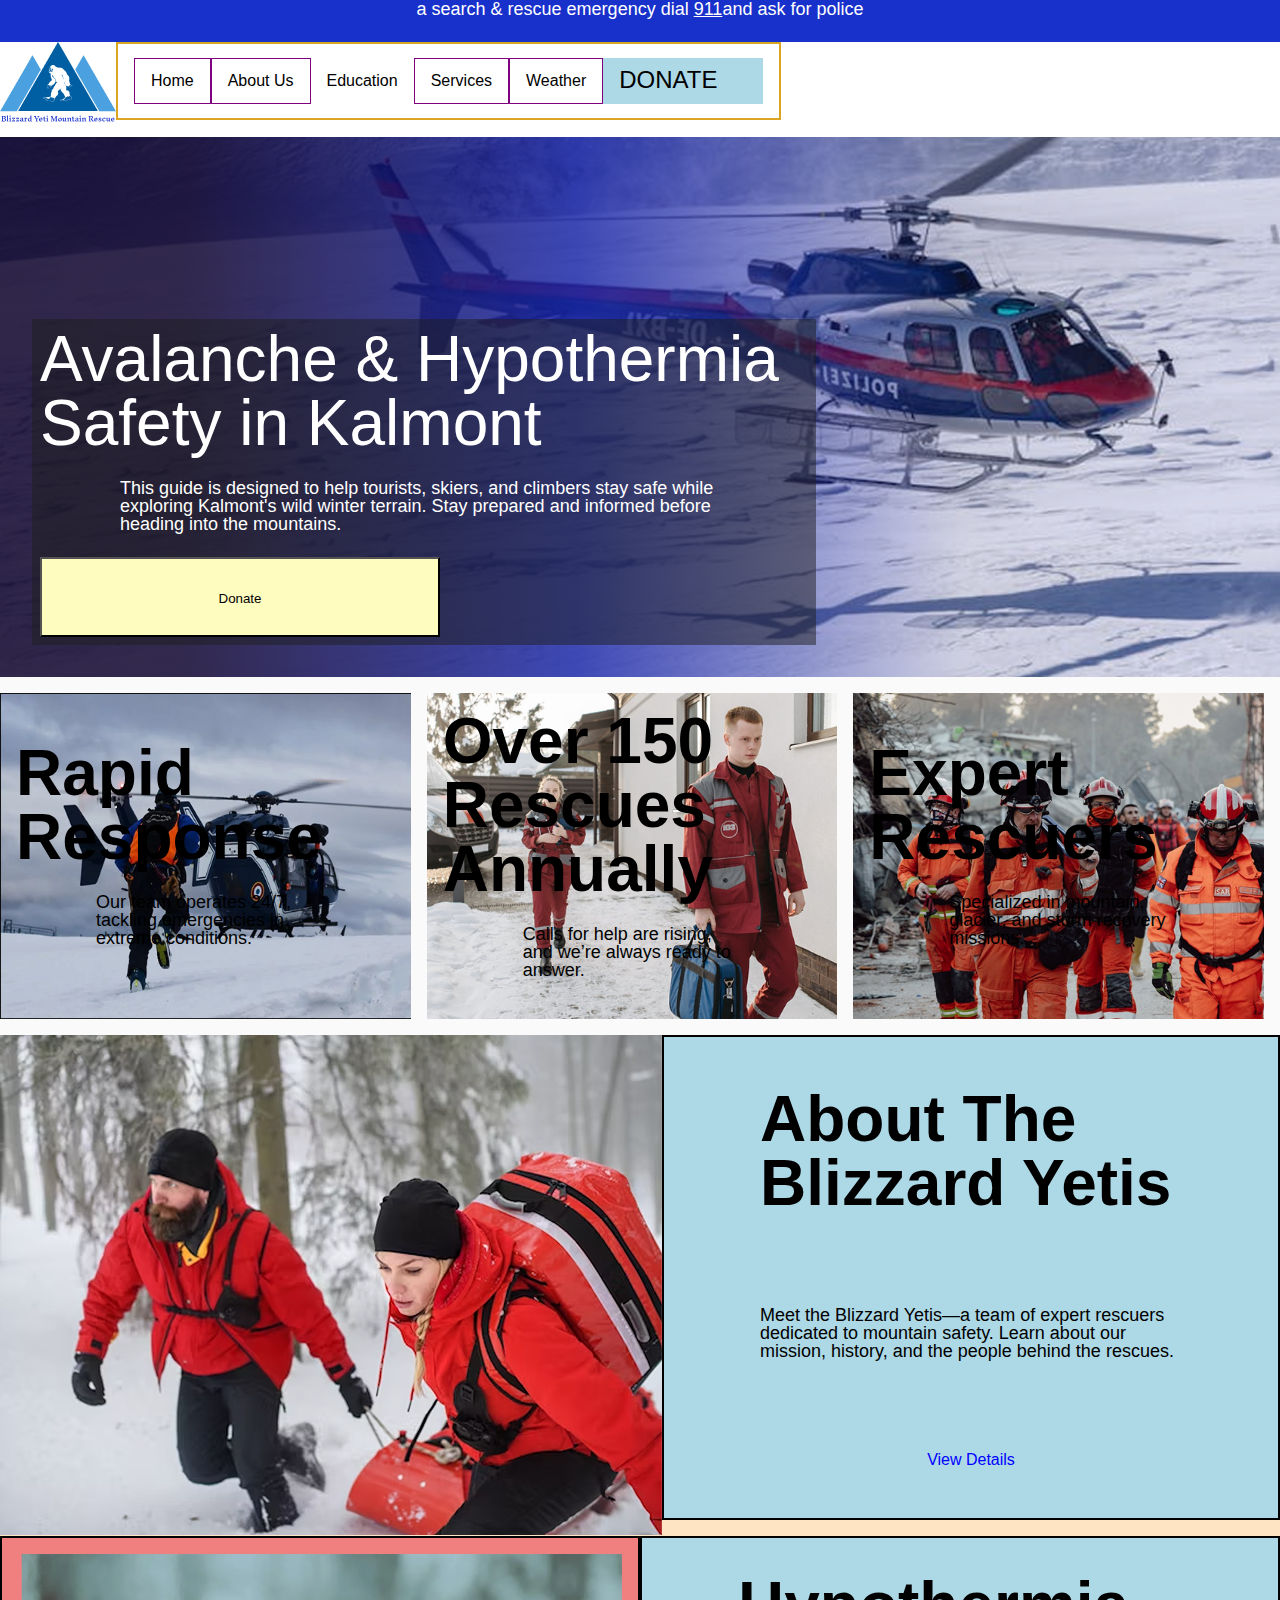
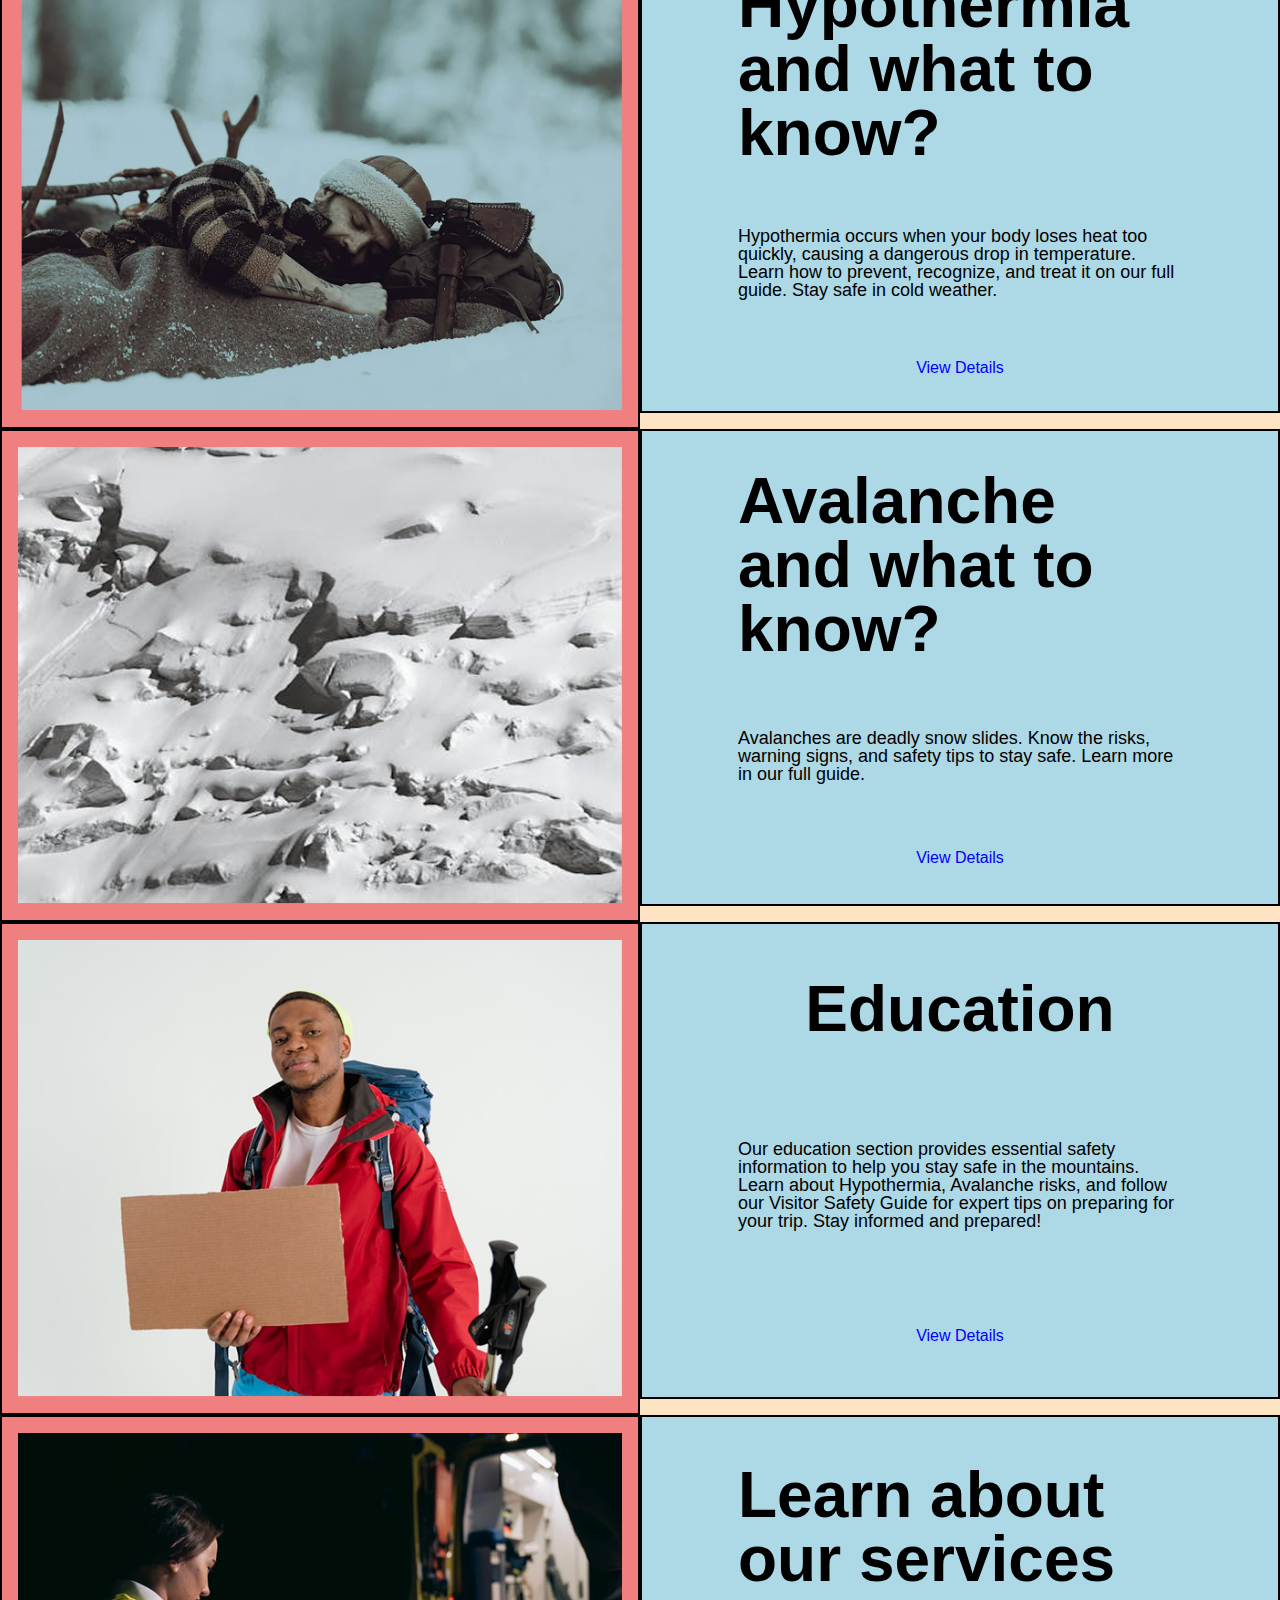
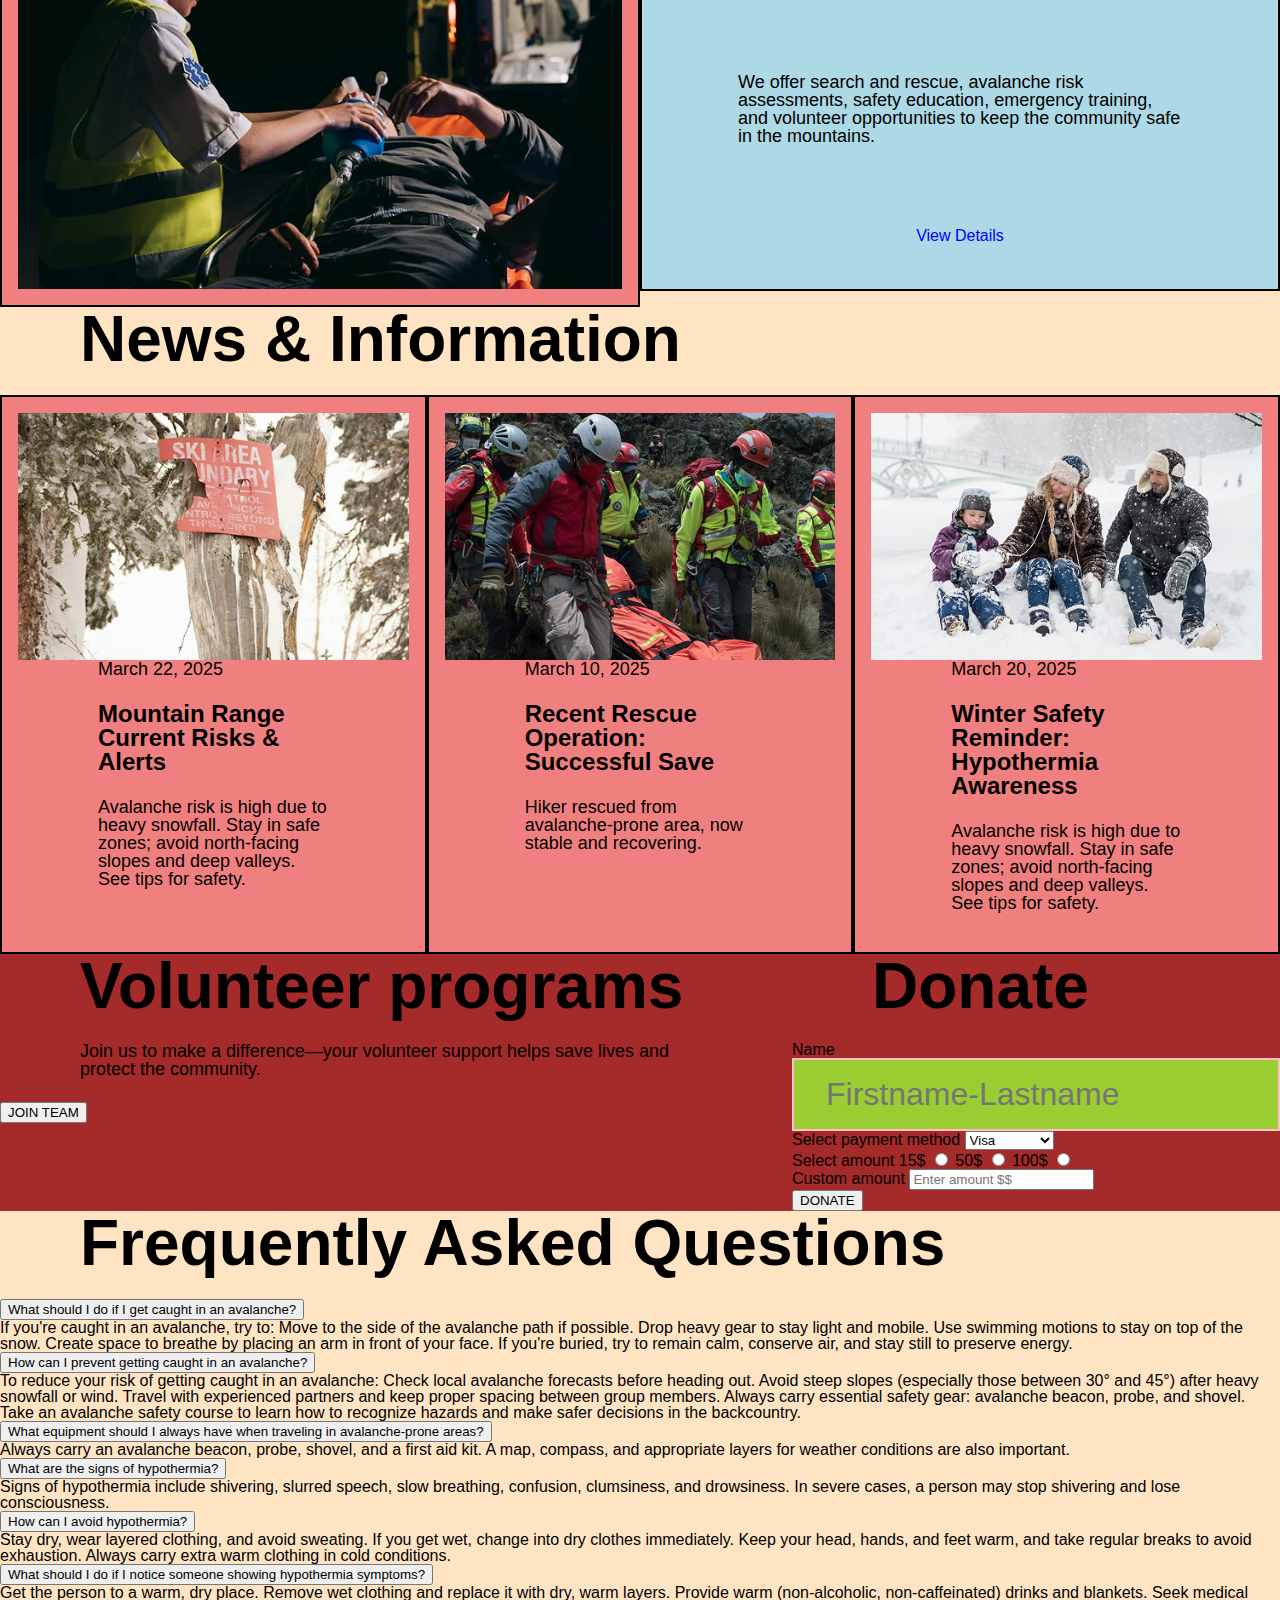
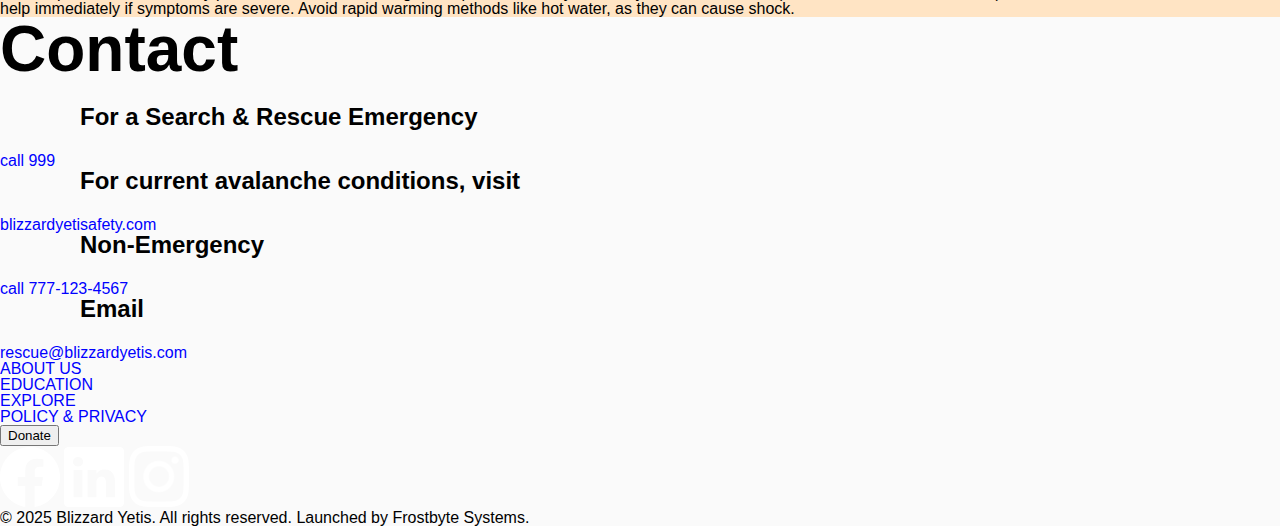
<file: index.html>
<!--this is the home page-->

<!DOCTYPE html>
<!--This is same for all pages to work as pages-->
<html lang="en">
  <head>
    <meta charset="utf-8" />
    <title>Default_Template</title>
    <meta name="viewport" content="width=device-width, initial-scale" />
    <link rel="stylesheet" href="css/main.css" />
  </head>
  <body>
    <!--start header is the same in all our pages-->
    <header>
      <section class="upper">
        <p>a search & rescue emergency dial <u>911</u>and ask for police</p>
      </section>
      <section class="lower">
        <a href="index.html"
          ><img src="./mountain_rescue_img/logo.png" alt="our-logo"
        /></a>

        <nav>
          <div class="navbar">
            <a href="index.html">Home</a>
            <a href="about.html">About Us</a>
            <div class="subnav">
              <button class="subnavbtn">
                Education<i class="fa fa-caret-down"></i>
              </button>
              <div class="subnav-content">
                <a href="education.html">Education</a>
                <a href="visitor-safety.html">Visitor Safety</a>
                <a href="avalanche.html">Avalanche</a>
                <a href="hypothermia.html">Hypothermia</a>
              </div>
            </div>
            <a href="services.html">Services</a>
            <a href="education.html#weather-section">Weather</a
            ><button type="submit" class="button-donate">Donate</button>
          </div>
        </nav>
      </section>
    </header>
    <!--end header is the same in all our pages-->
    <section class="hero index">
      <div class="hero-banner">
        <h1>Avalanche & Hypothermia Safety in Kalmont</h1>
        <p>
          This guide is designed to help tourists, skiers, and climbers stay
          safe while exploring Kalmont's wild winter terrain. Stay prepared and
          informed before heading into the mountains.
        </p>
        <button class="big-button">Donate</button>
      </div>
    </section>
    <section class="card-menu">
      <div class="card response">
        <h2>Rapid Response</h2>
        <p>
          Our team operates 24/7, tackling emergencies in extreme conditions.
        </p>
      </div>
      <div class="card rescues">
        <h2>Over 150 Rescues Annually</h2>
        <p>Calls for help are rising, and we’re always ready to answer.</p>
      </div>
      <div class="card experts">
        <h2>Expert Rescuers</h2>
        <p>Specialized in mountain, glacier, and storm recovery missions.</p>
      </div>
    </section>
    <!-----------------------main body---------------------->
    <main>
      <!--this is the sumary part of homepage-->
      <section class="body-article">
        <article>
          <img
            src="./mountain_rescue_img/Group11.png"
            alt="image 2 guards pull a red bag"
            width="662"
            height="501"
          />
          <div class="text-block">
            <h2>About The Blizzard Yetis</h2>
            <p>
              Meet the Blizzard Yetis—a team of expert rescuers dedicated to
              mountain safety. Learn about our mission, history, and the people
              behind the rescues.
            </p>
            <a href="about.html" class="link-button">View Details</a>
          </div>
        </article>

        <article>
          <div class="image-block left-align">
            <img
              src="./mountain_rescue_img/hp-hypothermia.png"
              alt="image of a freezing hypothermia guy sleeping"
              width="662"
              height="501"
            />
          </div>
          <div class="text-block">
            <h2>Hypothermia and what to know?</h2>
            <p>
              Hypothermia occurs when your body loses heat too quickly, causing
              a dangerous drop in temperature. Learn how to prevent, recognize,
              and treat it on our full guide. Stay safe in cold weather.
            </p>
            <a href="hypothermia.html" class="link-button">View Details</a>
          </div>
        </article>

        <article>
          <div class="image-block left-align">
            <img
              src="./mountain_rescue_img/hp-avalanche.png"
              alt="image of avalange in home"
              width="662"
              height="501"
            />
          </div>
          <div class="text-block">
            <h2>Avalanche and what to know?</h2>
            <p>
              Avalanches are deadly snow slides. Know the risks, warning signs,
              and safety tips to stay safe. Learn more in our full guide.
            </p>
            <a href="avalanche.html" class="link-button">View Details</a>
          </div>
        </article>

        <article>
          <div class="image-block left-align">
            <img
              src="./mountain_rescue_img/hp-education.png"
              alt="image of a guy wear red shirt"
              width="662"
              height="501"
            />
          </div>
          <div class="text-block">
            <h2>Education</h2>
            <p>
              Our education section provides essential safety information to
              help you stay safe in the mountains. Learn about Hypothermia,
              Avalanche risks, and follow our Visitor Safety Guide for expert
              tips on preparing for your trip. Stay informed and prepared!
            </p>
            <a href="education.html" class="link-button">View Details</a>
          </div>
        </article>

        <article>
          <div class="image-block left-align">
            <img
              src="./mountain_rescue_img/hp-services.png"
              alt="image of officer saving people"
              width="662"
              height="501"
            />
          </div>
          <div class="text-block">
            <h2>Learn about our services</h2>
            <p>
              We offer search and rescue, avalanche risk assessments, safety
              education, emergency training, and volunteer opportunities to keep
              the community safe in the mountains.
            </p>
            <a href="services.html" class="link-button">View Details</a>
          </div>
        </article>
      </section>

      <!---------this is the "news" section---------->
      <section class="news">
        <h2>News & Information</h2>
        <section class="news-and-info">
          <article class="news-article">
            <img
              src="./mountain_rescue_img/news1.png"
              alt="news image"
              width="459"
              height="290"
            />
            <p>March 22, 2025</p>
            <h3>Mountain Range Current Risks & Alerts</h3>
            <p>
              Avalanche risk is high due to heavy snowfall. Stay in safe zones;
              avoid north-facing slopes and deep valleys. See tips for safety.
            </p>
          </article>

          <article class="news-article">
            <img
              src="./mountain_rescue_img/news2.png"
              alt="news image"
              width="459"
              height="290"
            />
            <p>March 10, 2025</p>

            <h3>Recent Rescue Operation: Successful Save</h3>
            <p>
              Hiker rescued from avalanche-prone area, now stable and
              recovering.
            </p>
          </article>

          <article class="news-article">
            <img
              src="./mountain_rescue_img/news3.png"
              alt="news image"
              width="459"
              height="290"
            />
            <p>March 20, 2025</p>

            <h3>Winter Safety Reminder: Hypothermia Awareness</h3>
            <p>
              Avalanche risk is high due to heavy snowfall. Stay in safe zones;
              avoid north-facing slopes and deep valleys. See tips for safety.
            </p>
          </article>
        </section>
      </section>

      <!--------------this is a form------------------>

      <section class="form">
        <!----volunteer---->
        <section class="volunteer">
          <h2>Volunteer programs</h2>
          <p>
            Join us to make a difference—your volunteer support helps save lives
            and protect the community.
          </p>
          <button class="small-button">JOIN TEAM</button>
        </section>

        <!----donation---->
        <section class="donation">
          <h2>Donate</h2>
          <form>
            <div class="name-form">
              <label for="nameinput">Name</label>
              <input
                type="text"
                id="nameinput"
                name="Name"
                placeholder="Firstname-Lastname"
              />
            </div>

            <div class="payment-method">
              <label for="method">Select payment method</label>
              <select id="method" name="Payment method">
                <option>Visa</option>
                <option>Mastercard</option>
              </select>
            </div>

            <div class="payment-form">
              <label>Select amount</label>

              <label>15$</label>
              <input type="radio" name="amount" />

              <label>50$</label>
              <input type="radio" name="amount" />

              <label>100$</label>
              <input type="radio" name="amount" />
            </div>

            <div class="custom-amount">
              <label for="insertamount">Custom amount</label>
              <input
                type="text"
                id="insertamount"
                name="Amount:"
                placeholder="Enter amount $$"
              />
            </div>

            <button type="submit">DONATE</button>
          </form>
        </section>
      </section>
      <!--------------this is end of a form------------------>
      <section class="faq">
        <h2>Frequently Asked Questions</h2>
        <div>
          <button class="collapse">
            What should I do if I get caught in an avalanche?
          </button>
          <div class="content-panel">
            If you're caught in an avalanche, try to: Move to the side of the
            avalanche path if possible. Drop heavy gear to stay light and
            mobile. Use swimming motions to stay on top of the snow. Create
            space to breathe by placing an arm in front of your face. If you're
            buried, try to remain calm, conserve air, and stay still to preserve
            energy.
          </div>
        </div>
        <div>
          <button class="collapse">
            How can I prevent getting caught in an avalanche?
          </button>
          <div class="content-panel">
            To reduce your risk of getting caught in an avalanche: Check local
            avalanche forecasts before heading out. Avoid steep slopes
            (especially those between 30° and 45°) after heavy snowfall or wind.
            Travel with experienced partners and keep proper spacing between
            group members. Always carry essential safety gear: avalanche beacon,
            probe, and shovel. Take an avalanche safety course to learn how to
            recognize hazards and make safer decisions in the backcountry.
          </div>
        </div>
        <div>
          <button class="collapse">
            What equipment should I always have when traveling in
            avalanche-prone areas?
          </button>
          <div class="content-panel">
            Always carry an avalanche beacon, probe, shovel, and a first aid
            kit. A map, compass, and appropriate layers for weather conditions
            are also important.
          </div>
        </div>
        <div>
          <button class="collapse">What are the signs of hypothermia?</button>
          <div class="content-panel">
            Signs of hypothermia include shivering, slurred speech, slow
            breathing, confusion, clumsiness, and drowsiness. In severe cases, a
            person may stop shivering and lose consciousness.
          </div>
        </div>
        <div>
          <button class="collapse">How can I avoid hypothermia?</button>
          <div class="content-panel">
            Stay dry, wear layered clothing, and avoid sweating. If you get wet,
            change into dry clothes immediately. Keep your head, hands, and feet
            warm, and take regular breaks to avoid exhaustion. Always carry
            extra warm clothing in cold conditions.
          </div>
        </div>
        <div>
          <button class="collapse">
            What should I do if I notice someone showing hypothermia symptoms?
          </button>
          <div class="content-panel">
            Get the person to a warm, dry place. Remove wet clothing and replace
            it with dry, warm layers. Provide warm (non-alcoholic,
            non-caffeinated) drinks and blankets. Seek medical help immediately
            if symptoms are severe. Avoid rapid warming methods like hot water,
            as they can cause shock.
          </div>
        </div>
      </section>
    </main>
    <footer>
      <!--footer is same in all pages-->
      <section class="footer-right-box">
        <div class="right-wrapper">
          <div class="right-items top">
            <h2>Contact</h2>
          </div>
          <div class="right-items bot">
            <div>
              <h3>For a Search & Rescue Emergency</h3>
              <a href="tel:999">call 999</a>
            </div>
            <div>
              <h3>For current avalanche conditions, visit</h3>
              <a href="https://blizzardyetisafety.com"
                >blizzardyetisafety.com</a
              >
            </div>
            <div>
              <h3>Non-Emergency</h3>
              <a href="777-123-4567">call 777-123-4567</a>
            </div>
            <div>
              <h3>Email</h3>
              <a href="mailto:rescue@blizzardyetis.com"
                >rescue@blizzardyetis.com</a
              >
            </div>
          </div>
        </div>
      </section>
      <section class="footer-left-box">
        <div class="leftup">
          <nav class="left-block horizon-link">
            <ul>
              <li><a href="about.html">ABOUT US</a></li>
              <li><a href="education.html">EDUCATION</a></li>
              <li><a href="indext.html">EXPLORE</a></li>
              <li><a href="index.html">POLICY & PRIVACY</a></li>
            </ul>
          </nav>
          <button type="navigation">Donate</button>
          <section class="left-block horizon-link">
            <a href="https://facebook.com">
              <img
                src="./mountain_rescue_img/icon-facebook.png"
                alt="facebook icon"
                width="60"
                height="60"
              />
            </a>
            <a href="https://linkedin.com">
              <img
                src="./mountain_rescue_img/icon-linkedin.png"
                alt="linkedin icon"
                width="60"
                height="60"
              />
            </a>
            <a href="https://instagram.com">
              <img
                src="./mountain_rescue_img/icon-instagram.png"
                alt="instagram icon"
                width="60"
                height="60"
              />
            </a>
          </section>
        </div>
        <div class="leftdown">
          <section class="left-block">
            © 2025 Blizzard Yetis. All rights reserved. Launched by Frostbyte
            Systems.
          </section>
        </div>
      </section>
    </footer>
  </body>
  <!---->
</html>
</file>
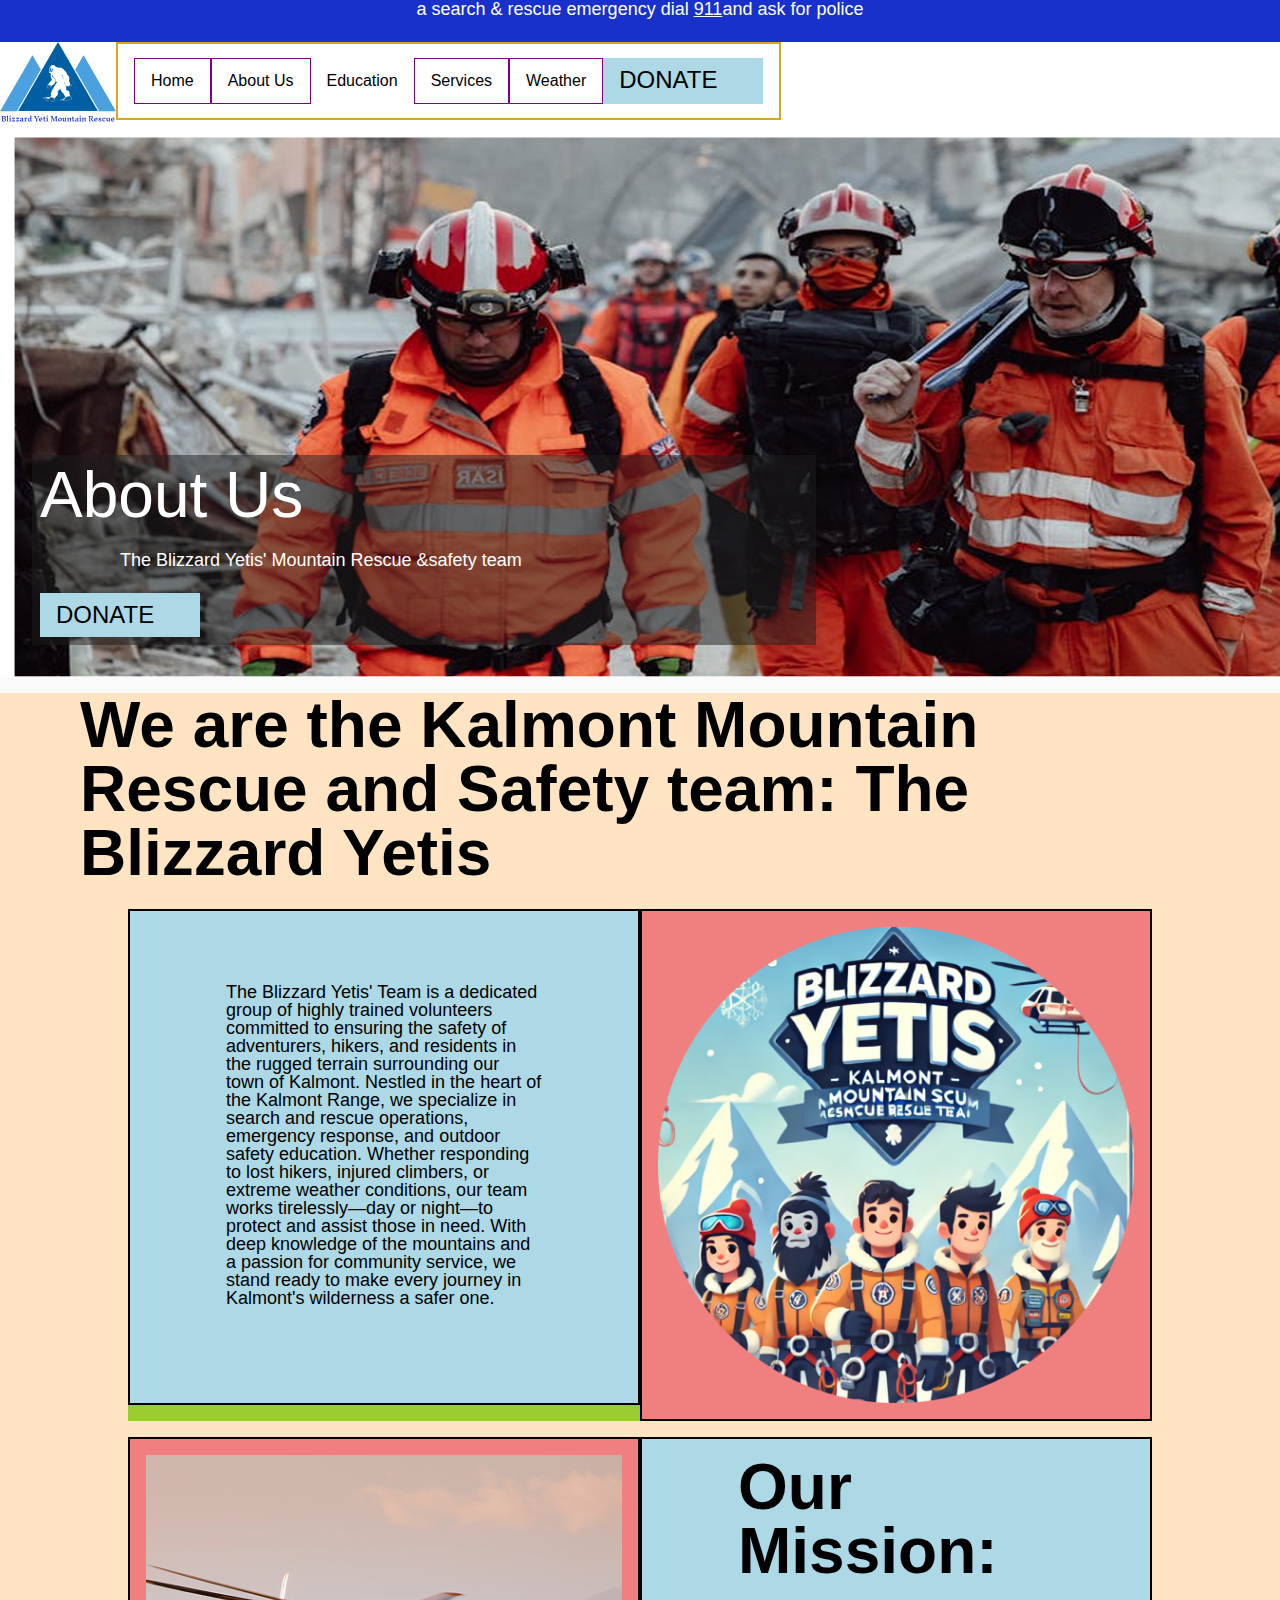
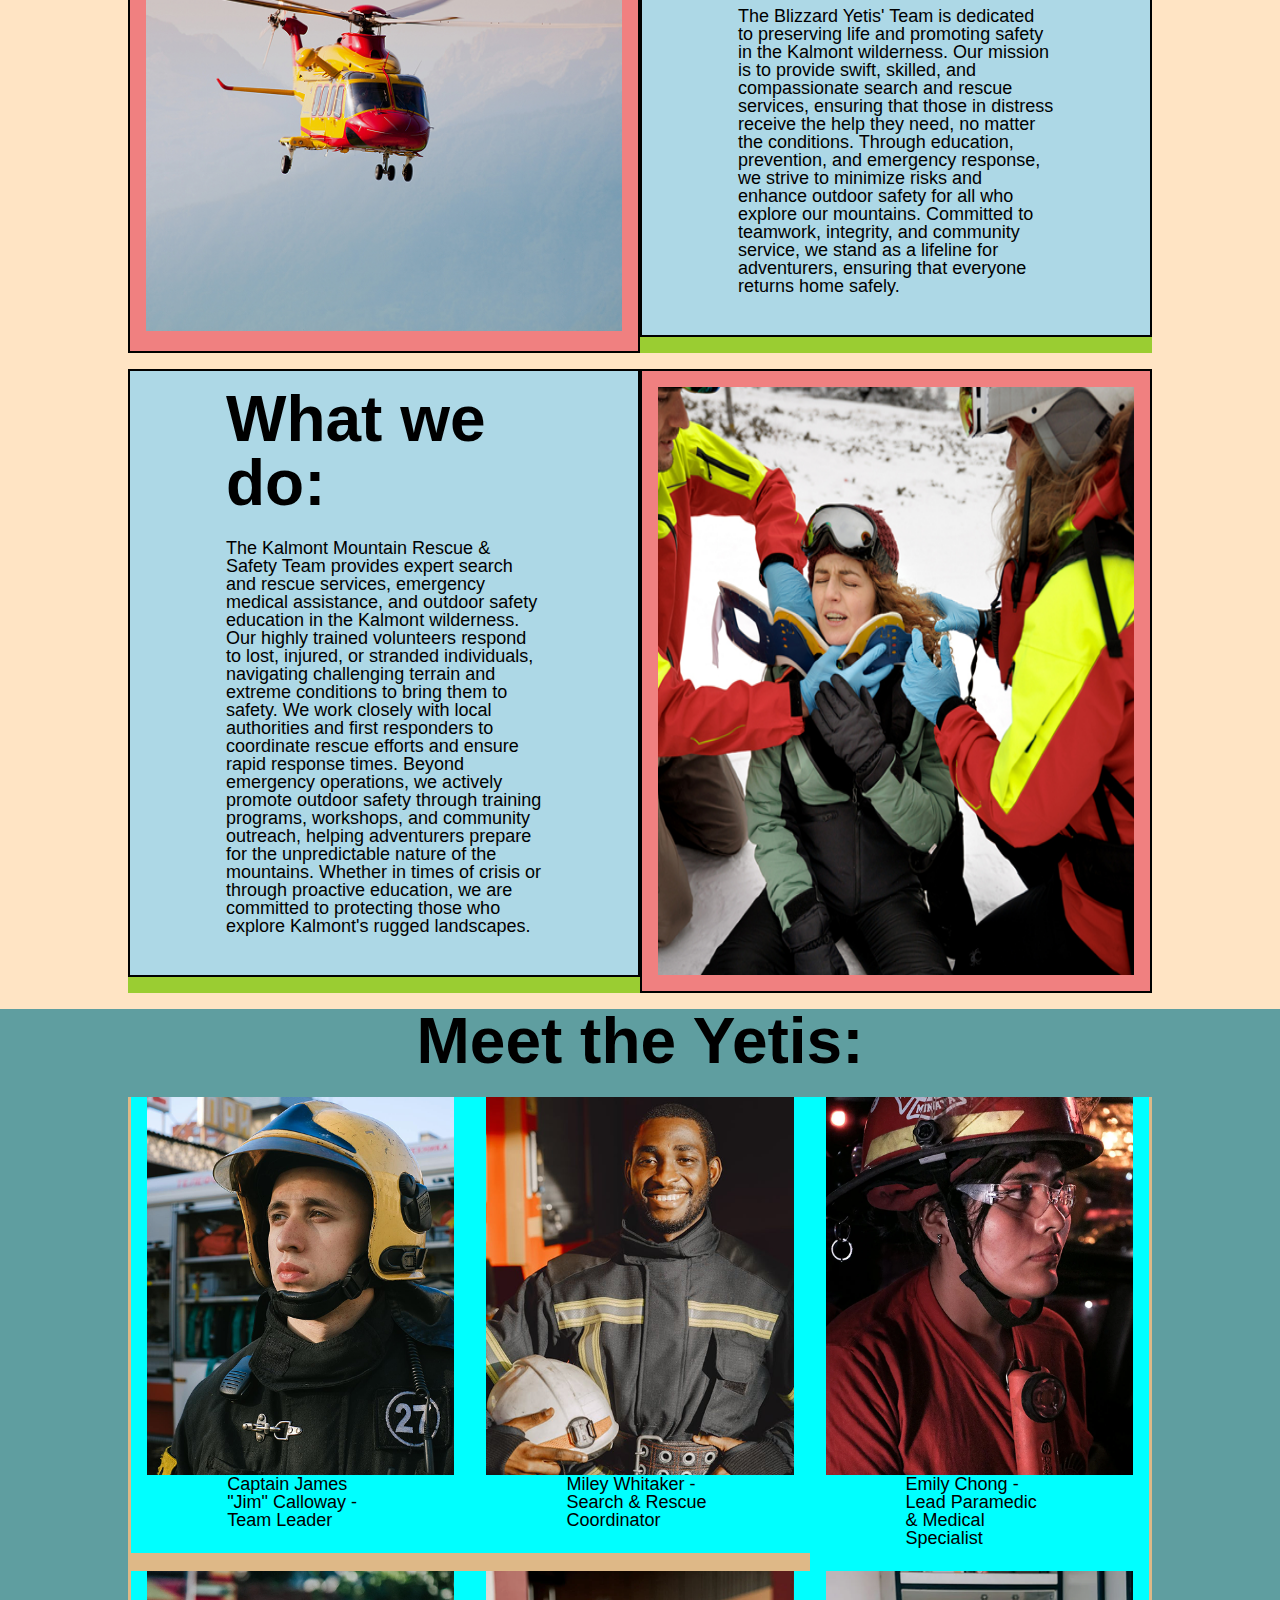
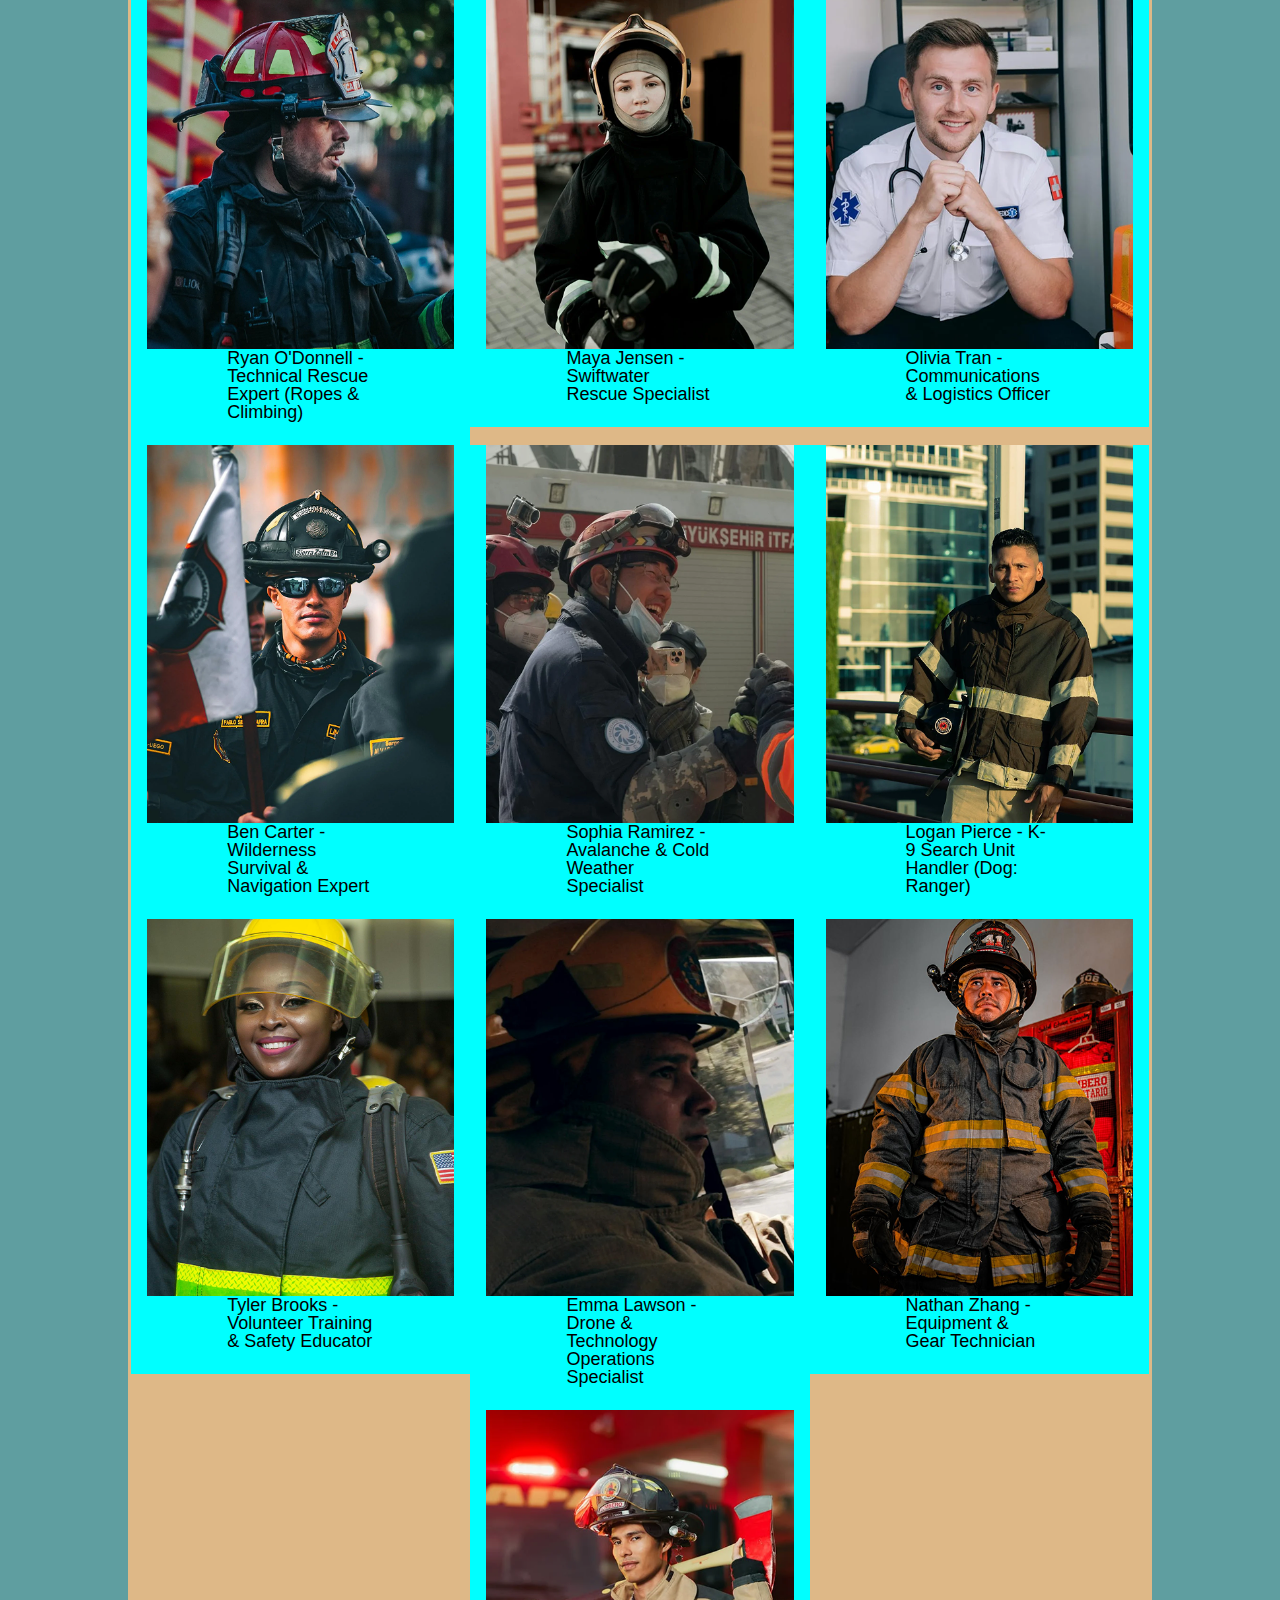
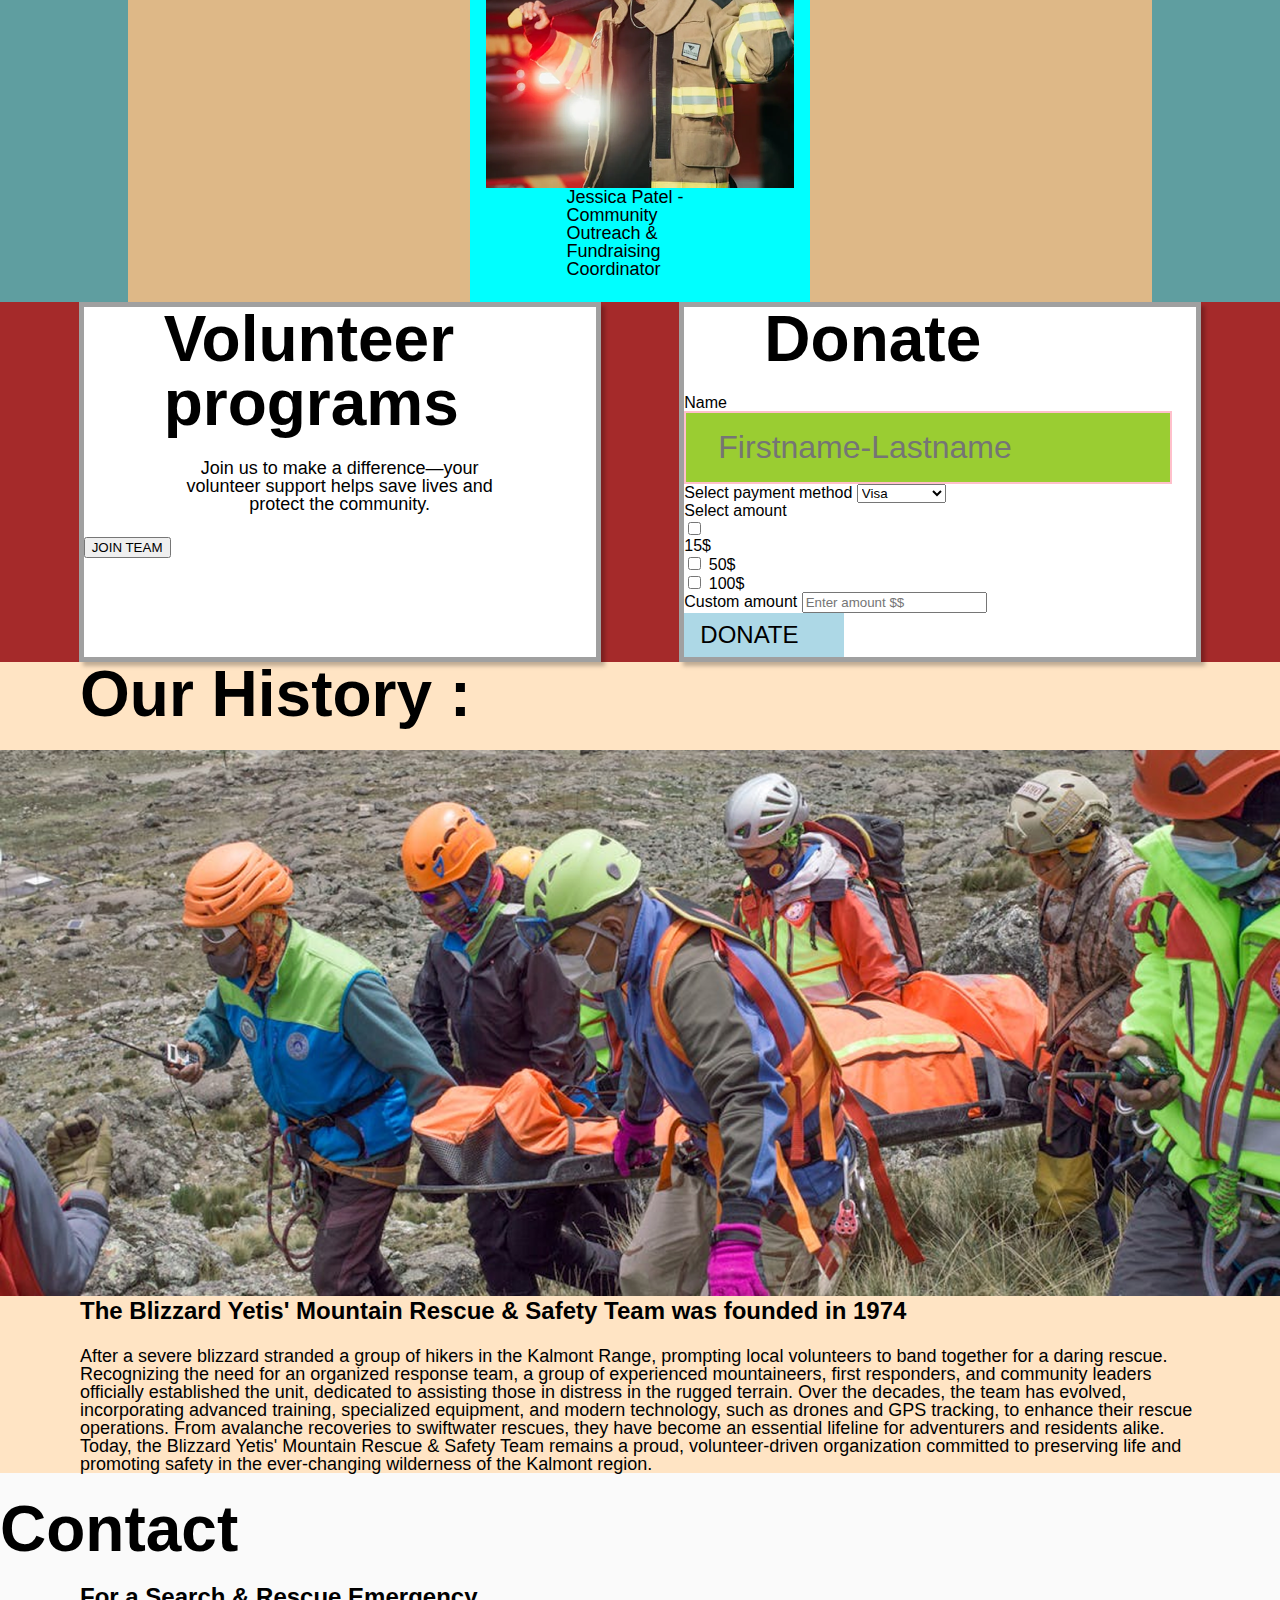
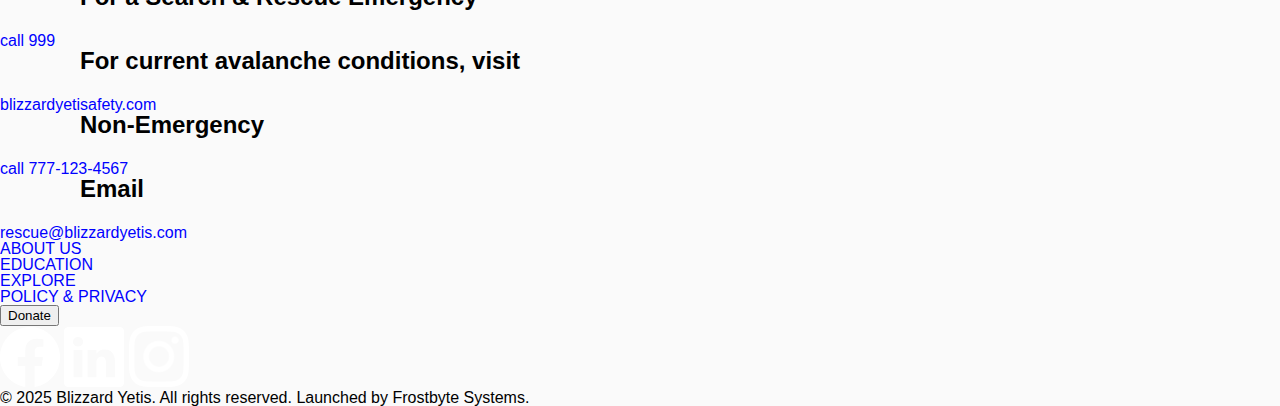
<file: about.html>
<!--this is the about page-->

<!DOCTYPE html>
<!--This is same for all pages to work as pages-->
<html lang="en">
  <head>
    <meta charset="utf-8" />
    <title>Default_Template</title>
    <meta name="viewport" content="width=device-width, initial-scale" />
    <link rel="stylesheet" href="css/main.css" />
  </head>
  <body>
    <!--start header is the same in all our pages-->
    <header>
      <section class="upper">
        <p>a search & rescue emergency dial <u>911</u>and ask for police</p>
      </section>
      <section class="lower">
        <a href="index.html"
          ><img src="./mountain_rescue_img/logo.png" alt="our-logo"
        /></a>

        <nav>
          <div class="navbar">
            <a href="index.html">Home</a>
            <a href="about.html">About Us</a>
            <div class="subnav">
              <button class="subnavbtn">
                Education<i class="fa fa-caret-down"></i>
              </button>
              <div class="subnav-content">
                <a href="education.html">Education</a>
                <a href="visitor-safety.html">Visitor Safety</a>
                <a href="avalanche.html">Avalanche</a>
                <a href="hypothermia.html">Hypothermia</a>
              </div>
            </div>
            <a href="services.html">Services</a>
            <a href="education.html#weather-section">Weather</a>
            <button type="submit" class="button-donate">Donate</button>
          </div>
        </nav>
      </section>
    </header>
    <!--end header is the same in all our pages-->
    <section class="hero about">
      <div class="hero-banner">
        <h1>About Us</h1>
        <p>The Blizzard Yetis' Mountain Rescue &safety team</p>
        <button type="submit" class="button-donate">Donate</button>
      </div>
    </section>
    <main>
      <!--here goes main body of the about page-->

      <!-----------------------main body---------------------->

      <section class="body-infographic">
        <h2>
          We are the Kalmont Mountain Rescue and Safety team: The Blizzard Yetis
        </h2>
        <section class="info-graphic-block">
          <div class="text-block">
            <p>
              The Blizzard Yetis' Team is a dedicated group of highly trained
              volunteers committed to ensuring the safety of adventurers,
              hikers, and residents in the rugged terrain surrounding our town
              of Kalmont. Nestled in the heart of the Kalmont Range, we
              specialize in search and rescue operations, emergency response,
              and outdoor safety education. Whether responding to lost hikers,
              injured climbers, or extreme weather conditions, our team works
              tirelessly—day or night—to protect and assist those in need. With
              deep knowledge of the mountains and a passion for community
              service, we stand ready to make every journey in Kalmont's
              wilderness a safer one.
            </p>
          </div>
          <div class="image-block left-align">
            <img
              src="./mountain_rescue_img/about-us-ai-pic-blizzardyeti.png"
              alt="image of ai team"
              width="501"
              height="501"
            />
          </div>
        </section>
        <section class="info-graphic-block">
          <div class="image-block">
            <img
              src="./mountain_rescue_img/about-us-helicopter.png"
              alt="image of helicopter"
              width="500"
              height="500"
            />
          </div>
          <div class="text-block">
            <h2>Our Mission:</h2>
            <p>
              The Blizzard Yetis' Team is dedicated to preserving life and
              promoting safety in the Kalmont wilderness. Our mission is to
              provide swift, skilled, and compassionate search and rescue
              services, ensuring that those in distress receive the help they
              need, no matter the conditions. Through education, prevention, and
              emergency response, we strive to minimize risks and enhance
              outdoor safety for all who explore our mountains. Committed to
              teamwork, integrity, and community service, we stand as a lifeline
              for adventurers, ensuring that everyone returns home safely.
            </p>
          </div>
        </section>

        <section class="info-graphic-block">
          <div class="text-block">
            <h2>What we do:</h2>
            <p>
              The Kalmont Mountain Rescue & Safety Team provides expert search
              and rescue services, emergency medical assistance, and outdoor
              safety education in the Kalmont wilderness. Our highly trained
              volunteers respond to lost, injured, or stranded individuals,
              navigating challenging terrain and extreme conditions to bring
              them to safety. We work closely with local authorities and first
              responders to coordinate rescue efforts and ensure rapid response
              times. Beyond emergency operations, we actively promote outdoor
              safety through training programs, workshops, and community
              outreach, helping adventurers prepare for the unpredictable nature
              of the mountains. Whether in times of crisis or through proactive
              education, we are committed to protecting those who explore
              Kalmont's rugged landscapes.
            </p>
          </div>
          <div class="image-block left-align">
            <img
              src="./mountain_rescue_img/about-us-rescue.png"
              alt="image of rescuing"
              width="500"
              height="500"
            />
          </div>
        </section>
      </section>
      <section class="team">
        <h2>Meet the Yetis:</h2>
        <section class="teams-block">
          <section class="team-member">
            <img
              src="./mountain_rescue_img/team1.png"
              alt="image of team member"
              width="465"
              height="572"
            />
            <p>Captain James "Jim" Calloway - Team Leader</p>
          </section>
          <section class="team-member">
            <img
              src="./mountain_rescue_img/team2.png"
              alt="image of team member"
              width="465"
              height="572"
            />
            <p>Miley Whitaker - Search & Rescue Coordinator</p>
          </section>
          <section class="team-member">
            <img
              src="./mountain_rescue_img/team3.png"
              alt="image of team member"
              width="465"
              height="572"
            />
            <p>Emily Chong - Lead Paramedic & Medical Specialist</p>
          </section>
          <section class="team-member">
            <img
              src="./mountain_rescue_img/team4.png"
              alt="image of team member"
              width="465"
              height="572"
            />
            <p>Ryan O'Donnell - Technical Rescue Expert (Ropes & Climbing)</p>
          </section>
          <section class="team-member">
            <img
              src="./mountain_rescue_img/team5.png"
              alt="image of team member"
              width="465"
              height="572"
            />
            <p>Maya Jensen - Swiftwater Rescue Specialist</p>
          </section>
          <section class="team-member">
            <img
              src="./mountain_rescue_img/team6.png"
              alt="image of team member"
              width="465"
              height="572"
            />
            <p>Olivia Tran - Communications & Logistics Officer</p>
          </section>
          <section class="team-member">
            <img
              src="./mountain_rescue_img/team7.png"
              alt="image of team member"
              width="465"
              height="572"
            />
            <p>Ben Carter - Wilderness Survival & Navigation Expert</p>
          </section>
          <section class="team-member">
            <img
              src="./mountain_rescue_img/team8.png"
              alt="image of team member"
              width="465"
              height="572"
            />
            <p>Sophia Ramirez - Avalanche & Cold Weather Specialist</p>
          </section>
          <section class="team-member">
            <img
              src="./mountain_rescue_img/team9.png"
              alt="image of team member"
              width="465"
              height="572"
            />
            <p>Logan Pierce - K-9 Search Unit Handler (Dog: Ranger)</p>
          </section>
          <section class="team-member">
            <img
              src="./mountain_rescue_img/team10.png"
              alt="image of team member"
              width="465"
              height="572"
            />
            <p>Tyler Brooks - Volunteer Training & Safety Educator</p>
          </section>
          <section class="team-member">
            <img
              src="./mountain_rescue_img/team11.png"
              alt="image of team member"
              width="465"
              height="572"
            />
            <p>Emma Lawson - Drone & Technology Operations Specialist</p>
          </section>
          <section class="team-member">
            <img
              src="./mountain_rescue_img/team12.png"
              alt="image of team member"
              width="465"
              height="572"
            />
            <p>Nathan Zhang - Equipment & Gear Technician</p>
          </section>
          <section class="team-member">
            <img
              src="./mountain_rescue_img/team13.png"
              alt="image of team member"
              width="465"
              height="572"
            />
            <p>Jessica Patel - Community Outreach & Fundraising Coordinator</p>
          </section>
        </section>
      </section>

      <!------this is a form------>
      <section class="form">
        <!----volunteer---->
        <section class="form-block">
          <section class="volunteer">
            <h2>Volunteer programs</h2>
            <p>
              Join us to make a difference—your volunteer support helps save
              lives and protect the community.
            </p>
            <button class="small-button">JOIN TEAM</button>
          </section>
        </section>
        <section class="form-block">
          <!----donation---->
          <section class="donation">
            <h2>Donate</h2>
            <form>
              <div class="name-form">
                <label for="nameinput">Name</label>
                <input
                  type="text"
                  id="nameinput"
                  name="Name"
                  placeholder="Firstname-Lastname"
                />
              </div>

              <div class="payment-method">
                <label for="method">Select payment method</label>
                <select id="method" name="Payment method">
                  <option>Visa</option>
                  <option>Mastercard</option>
                </select>
              </div>

              <div class="payment-form">
                <label>Select amount</label>
                <div class="select-feild">
                  <div class="select-block">
                    <label class="option-item">
                      <input type="checkbox" class="checkbox" />
                      <div class="check-content">
                        <div class="name">15$</div>
                      </div>
                    </label>
                  </div>
                  <div class="checkbox">
                    <input type="checkbox" name="amount" />
                    <label>50$</label>
                  </div>
                  <div class="select-block">
                    <input type="checkbox" name="amount" />
                    <label>100$</label>
                  </div>
                </div>
              </div>

              <div class="custom-amount">
                <label for="insertamount">Custom amount</label>
                <input
                  type="text"
                  id="insertamount"
                  name="Amount:"
                  placeholder="Enter amount $$"
                />
              </div>

              <button type="submit" class="button-donate">Donate</button>
            </form>
          </section>
        </section>
      </section>
      <!----this is end of a form------>
      <section class="history">
        <h2>Our History :</h2>
        <img
          src="./mountain_rescue_img/ab-history.png"
          alt="image of team rescuing"
          width="1570"
          height="669"
        />
        <h3>
          The Blizzard Yetis' Mountain Rescue & Safety Team was founded in 1974
        </h3>
        <p>
          After a severe blizzard stranded a group of hikers in the Kalmont
          Range, prompting local volunteers to band together for a daring
          rescue. Recognizing the need for an organized response team, a group
          of experienced mountaineers, first responders, and community leaders
          officially established the unit, dedicated to assisting those in
          distress in the rugged terrain. Over the decades, the team has
          evolved, incorporating advanced training, specialized equipment, and
          modern technology, such as drones and GPS tracking, to enhance their
          rescue operations. From avalanche recoveries to swiftwater rescues,
          they have become an essential lifeline for adventurers and residents
          alike. Today, the Blizzard Yetis' Mountain Rescue & Safety Team
          remains a proud, volunteer-driven organization committed to preserving
          life and promoting safety in the ever-changing wilderness of the
          Kalmont region.
        </p>
      </section>
    </main>
    <footer>
      <!--footer is same in all pages-->
      <section class="footer-right-box">
        <div class="right-wrapper">
          <div class="right-items top">
            <h2>Contact</h2>
          </div>
          <div class="right-items bot">
            <div>
              <h3>For a Search & Rescue Emergency</h3>
              <a href="tel:999">call 999</a>
            </div>
            <div>
              <h3>For current avalanche conditions, visit</h3>
              <a href="https://blizzardyetisafety.com"
                >blizzardyetisafety.com</a
              >
            </div>
            <div>
              <h3>Non-Emergency</h3>
              <a href="777-123-4567">call 777-123-4567</a>
            </div>
            <div>
              <h3>Email</h3>
              <a href="mailto:rescue@blizzardyetis.com"
                >rescue@blizzardyetis.com</a
              >
            </div>
          </div>
        </div>
      </section>
      <section class="footer-left-box">
        <div class="leftup">
          <nav class="left-block horizon-link">
            <ul>
              <li><a href="about.html">ABOUT US</a></li>
              <li><a href="education.html">EDUCATION</a></li>
              <li><a href="indext.html">EXPLORE</a></li>
              <li><a href="index.html">POLICY & PRIVACY</a></li>
            </ul>
          </nav>
          <button type="navigation">Donate</button>
          <section class="left-block horizon-link">
            <a href="https://facebook.com">
              <img
                src="./mountain_rescue_img/icon-facebook.png"
                alt="facebook icon"
                width="60"
                height="60"
              />
            </a>
            <a href="https://linkedin.com">
              <img
                src="./mountain_rescue_img/icon-linkedin.png"
                alt="linkedin icon"
                width="60"
                height="60"
              />
            </a>
            <a href="https://instagram.com">
              <img
                src="./mountain_rescue_img/icon-instagram.png"
                alt="instagram icon"
                width="60"
                height="60"
              />
            </a>
          </section>
        </div>
        <div class="leftdown">
          <section class="left-block">
            © 2025 Blizzard Yetis. All rights reserved. Launched by Frostbyte
            Systems.
          </section>
        </div>
      </section>
    </footer>
  </body>
  <!---->
</html>
</file>
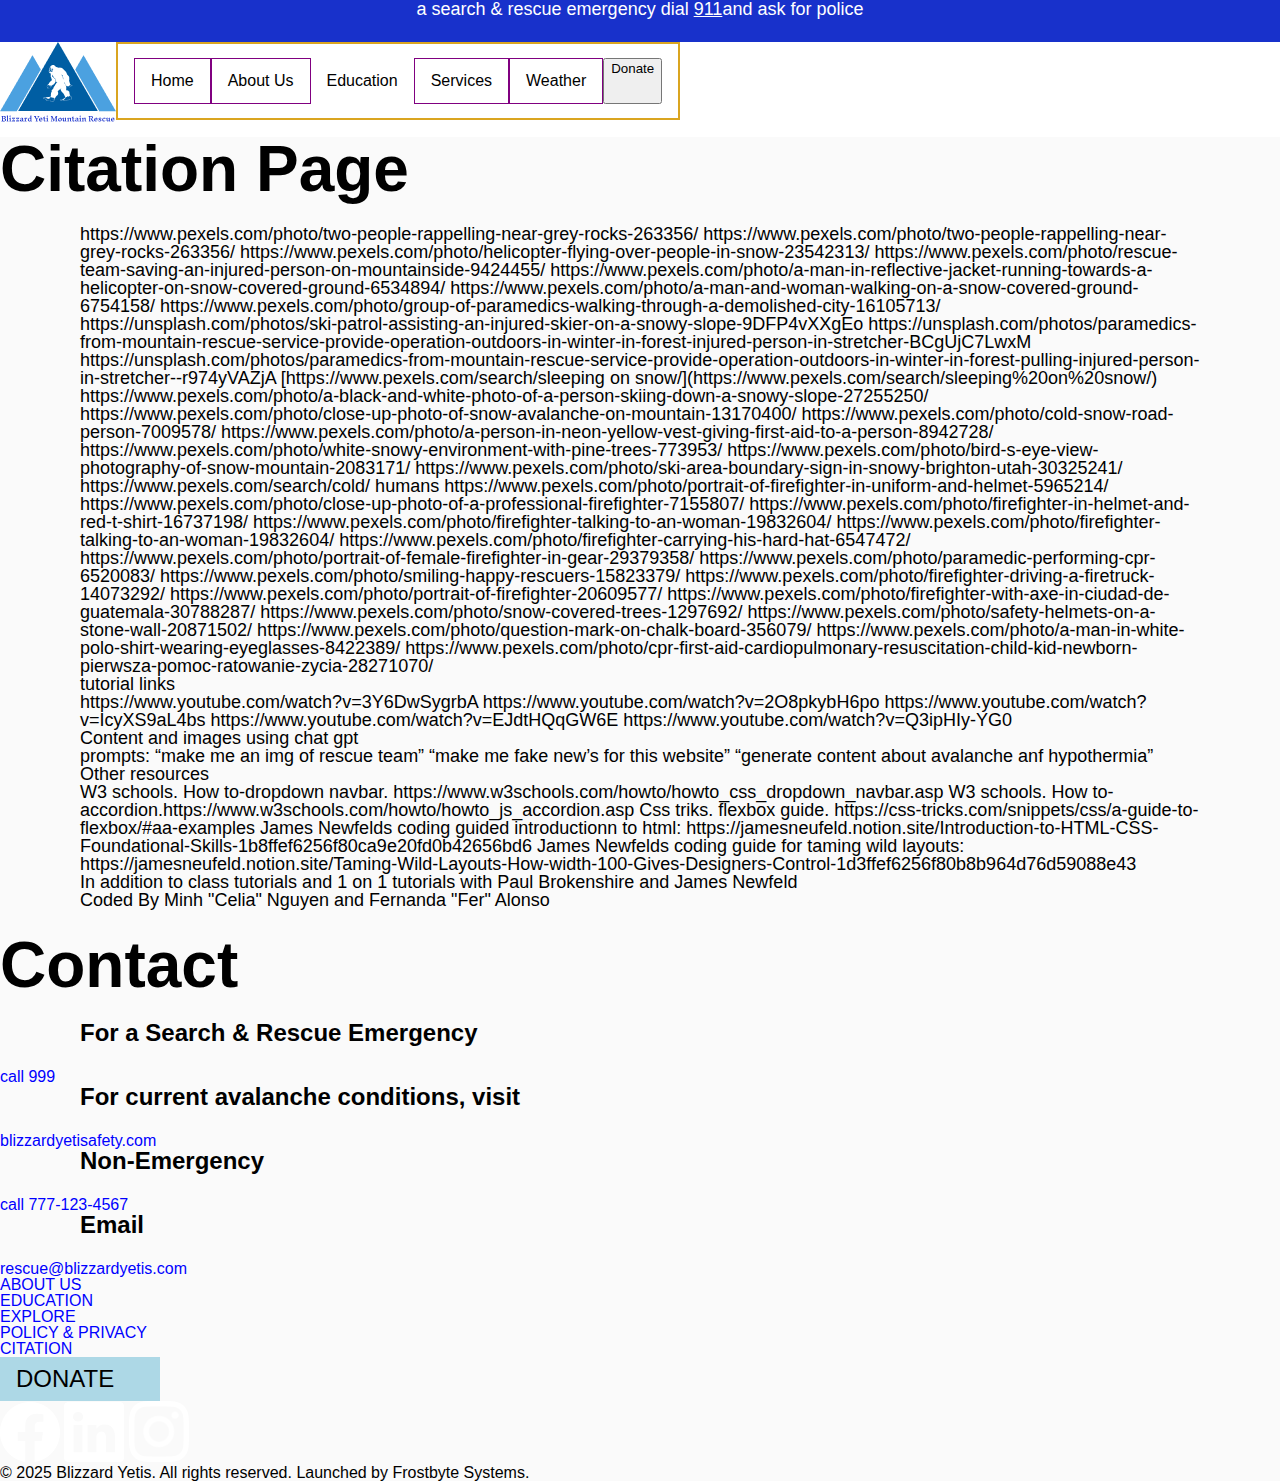
<file: citation.html>
<!DOCTYPE html>
<html>
  <head>
    <meta charset="utf-8" />
    <title>Celia-and-fer-the-bizzard-yetis</title>
    <meta name="viewport" content="width=device-width, initial-scale=1.0" />
    <link rel="stylesheet" href="css/main.css" />
  </head>
  <header>
    <section class="upper">
      <p>a search & rescue emergency dial <u>911</u>and ask for police</p>
    </section>
    <section class="lower">
      <a href="index.html"
        ><img src="./mountain_rescue_img/logo.png" alt="our-logo"
      /></a>

      <nav>
        <div class="navbar">
          <a href="index.html">Home</a>
          <a href="about.html">About Us</a>
          <div class="subnav">
            <button class="subnavbtn">
              Education<i class="fa fa-caret-down"></i>
            </button>
            <div class="subnav-content">
              <a href="education.html">Education</a>
              <a href="visitor-safety.html">Visitor Safety</a>
              <a href="avalanche.html">Avalanche</a>
              <a href="hypothermia.html">Hypothermia</a>
            </div>
          </div>
          <a href="services.html">Services</a>
          <a href="education.html#weathers-forecast">Weather</a
          ><button type="submit" class="small-button">Donate</button>
        </div>
      </nav>
    </section>
  </header>
  <body>
    <h2>Citation Page</h2>
    <p>
      https://www.pexels.com/photo/two-people-rappelling-near-grey-rocks-263356/
      https://www.pexels.com/photo/two-people-rappelling-near-grey-rocks-263356/
      https://www.pexels.com/photo/helicopter-flying-over-people-in-snow-23542313/
      https://www.pexels.com/photo/rescue-team-saving-an-injured-person-on-mountainside-9424455/
      https://www.pexels.com/photo/a-man-in-reflective-jacket-running-towards-a-helicopter-on-snow-covered-ground-6534894/
      https://www.pexels.com/photo/a-man-and-woman-walking-on-a-snow-covered-ground-6754158/
      https://www.pexels.com/photo/group-of-paramedics-walking-through-a-demolished-city-16105713/
      https://unsplash.com/photos/ski-patrol-assisting-an-injured-skier-on-a-snowy-slope-9DFP4vXXgEo
      https://unsplash.com/photos/paramedics-from-mountain-rescue-service-provide-operation-outdoors-in-winter-in-forest-injured-person-in-stretcher-BCgUjC7LwxM
      https://unsplash.com/photos/paramedics-from-mountain-rescue-service-provide-operation-outdoors-in-winter-in-forest-pulling-injured-person-in-stretcher--r974yVAZjA
      [https://www.pexels.com/search/sleeping on
      snow/](https://www.pexels.com/search/sleeping%20on%20snow/)
      https://www.pexels.com/photo/a-black-and-white-photo-of-a-person-skiing-down-a-snowy-slope-27255250/
      https://www.pexels.com/photo/close-up-photo-of-snow-avalanche-on-mountain-13170400/
      https://www.pexels.com/photo/cold-snow-road-person-7009578/
      https://www.pexels.com/photo/a-person-in-neon-yellow-vest-giving-first-aid-to-a-person-8942728/
      https://www.pexels.com/photo/white-snowy-environment-with-pine-trees-773953/
      https://www.pexels.com/photo/bird-s-eye-view-photography-of-snow-mountain-2083171/
      https://www.pexels.com/photo/ski-area-boundary-sign-in-snowy-brighton-utah-30325241/
      https://www.pexels.com/search/cold/ humans
      https://www.pexels.com/photo/portrait-of-firefighter-in-uniform-and-helmet-5965214/
      https://www.pexels.com/photo/close-up-photo-of-a-professional-firefighter-7155807/
      https://www.pexels.com/photo/firefighter-in-helmet-and-red-t-shirt-16737198/
      https://www.pexels.com/photo/firefighter-talking-to-an-woman-19832604/
      https://www.pexels.com/photo/firefighter-talking-to-an-woman-19832604/
      https://www.pexels.com/photo/firefighter-carrying-his-hard-hat-6547472/
      https://www.pexels.com/photo/portrait-of-female-firefighter-in-gear-29379358/
      https://www.pexels.com/photo/paramedic-performing-cpr-6520083/
      https://www.pexels.com/photo/smiling-happy-rescuers-15823379/
      https://www.pexels.com/photo/firefighter-driving-a-firetruck-14073292/
      https://www.pexels.com/photo/portrait-of-firefighter-20609577/
      https://www.pexels.com/photo/firefighter-with-axe-in-ciudad-de-guatemala-30788287/
      https://www.pexels.com/photo/snow-covered-trees-1297692/
      https://www.pexels.com/photo/safety-helmets-on-a-stone-wall-20871502/
      https://www.pexels.com/photo/question-mark-on-chalk-board-356079/
      https://www.pexels.com/photo/a-man-in-white-polo-shirt-wearing-eyeglasses-8422389/
      https://www.pexels.com/photo/cpr-first-aid-cardiopulmonary-resuscitation-child-kid-newborn-pierwsza-pomoc-ratowanie-zycia-28271070/

      <br /><strong>tutorial links</strong><br />

      https://www.youtube.com/watch?v=3Y6DwSygrbA
      https://www.youtube.com/watch?v=2O8pkybH6po
      https://www.youtube.com/watch?v=IcyXS9aL4bs
      https://www.youtube.com/watch?v=EJdtHQqGW6E
      https://www.youtube.com/watch?v=Q3ipHIy-YG0

      <br /><strong>Content and images using chat gpt</strong><br />

      prompts: “make me an img of rescue team” “make me fake new’s for this
      website” “generate content about avalanche anf hypothermia”

      <br /><strong>Other resources</strong><br />
      W3 schools. How to-dropdown navbar.
      https://www.w3schools.com/howto/howto_css_dropdown_navbar.asp W3 schools.
      How to-accordion.https://www.w3schools.com/howto/howto_js_accordion.asp
      Css triks. flexbox guide.
      https://css-tricks.com/snippets/css/a-guide-to-flexbox/#aa-examples James
      Newfelds coding guided introductionn to html:
      https://jamesneufeld.notion.site/Introduction-to-HTML-CSS-Foundational-Skills-1b8ffef6256f80ca9e20fd0b42656bd6
      James Newfelds coding guide for taming wild layouts:
      https://jamesneufeld.notion.site/Taming-Wild-Layouts-How-width-100-Gives-Designers-Control-1d3ffef6256f80b8b964d76d59088e43
      <br />
      In addition to class tutorials and 1 on 1 tutorials with Paul Brokenshire
      and James Newfeld<br />
      Coded By Minh "Celia" Nguyen and Fernanda "Fer" Alonso
    </p>
    <script src="./js/index.js"></script>
  </body>

  <footer>
    <!--footer is same in all pages-->
    <section class="footer-right-box">
      <div class="right-wrapper">
        <div class="right-items top">
          <h2>Contact</h2>
        </div>
        <div class="right-items bot">
          <div>
            <h3>For a Search & Rescue Emergency</h3>
            <a href="tel:999">call 999</a>
          </div>
          <div>
            <h3>For current avalanche conditions, visit</h3>
            <a href="https://blizzardyetisafety.com">blizzardyetisafety.com</a>
          </div>
          <div>
            <h3>Non-Emergency</h3>
            <a href="777-123-4567">call 777-123-4567</a>
          </div>
          <div>
            <h3>Email</h3>
            <a href="mailto:rescue@blizzardyetis.com"
              >rescue@blizzardyetis.com</a
            >
          </div>
        </div>
      </div>
    </section>
    <section class="footer-left-box">
      <div class="leftup">
        <nav class="left-block horizon-link">
          <ul>
            <li><a href="about.html">ABOUT US</a></li>
            <li><a href="education.html">EDUCATION</a></li>
            <li><a href="indext.html">EXPLORE</a></li>
            <li><a href="index.html">POLICY & PRIVACY</a></li>
            <li><a href="citation.html">CITATION</a></li>
          </ul>
        </nav>
        <button type="submit" class="button-donate">Donate</button>
        <section class="left-block horizon-link">
          <a href="https://facebook.com">
            <img
              src="./mountain_rescue_img/icon-facebook.png"
              alt="facebook icon"
              width="60"
              height="60"
            />
          </a>
          <a href="https://linkedin.com">
            <img
              src="./mountain_rescue_img/icon-linkedin.png"
              alt="linkedin icon"
              width="60"
              height="60"
            />
          </a>
          <a href="https://instagram.com">
            <img
              src="./mountain_rescue_img/icon-instagram.png"
              alt="instagram icon"
              width="60"
              height="60"
            />
          </a>
        </section>
      </div>
      <div class="leftdown">
        <section class="left-block">
          © 2025 Blizzard Yetis. All rights reserved. Launched by Frostbyte
          Systems.
        </section>
      </div>
    </section>
  </footer>
</html>
</file>
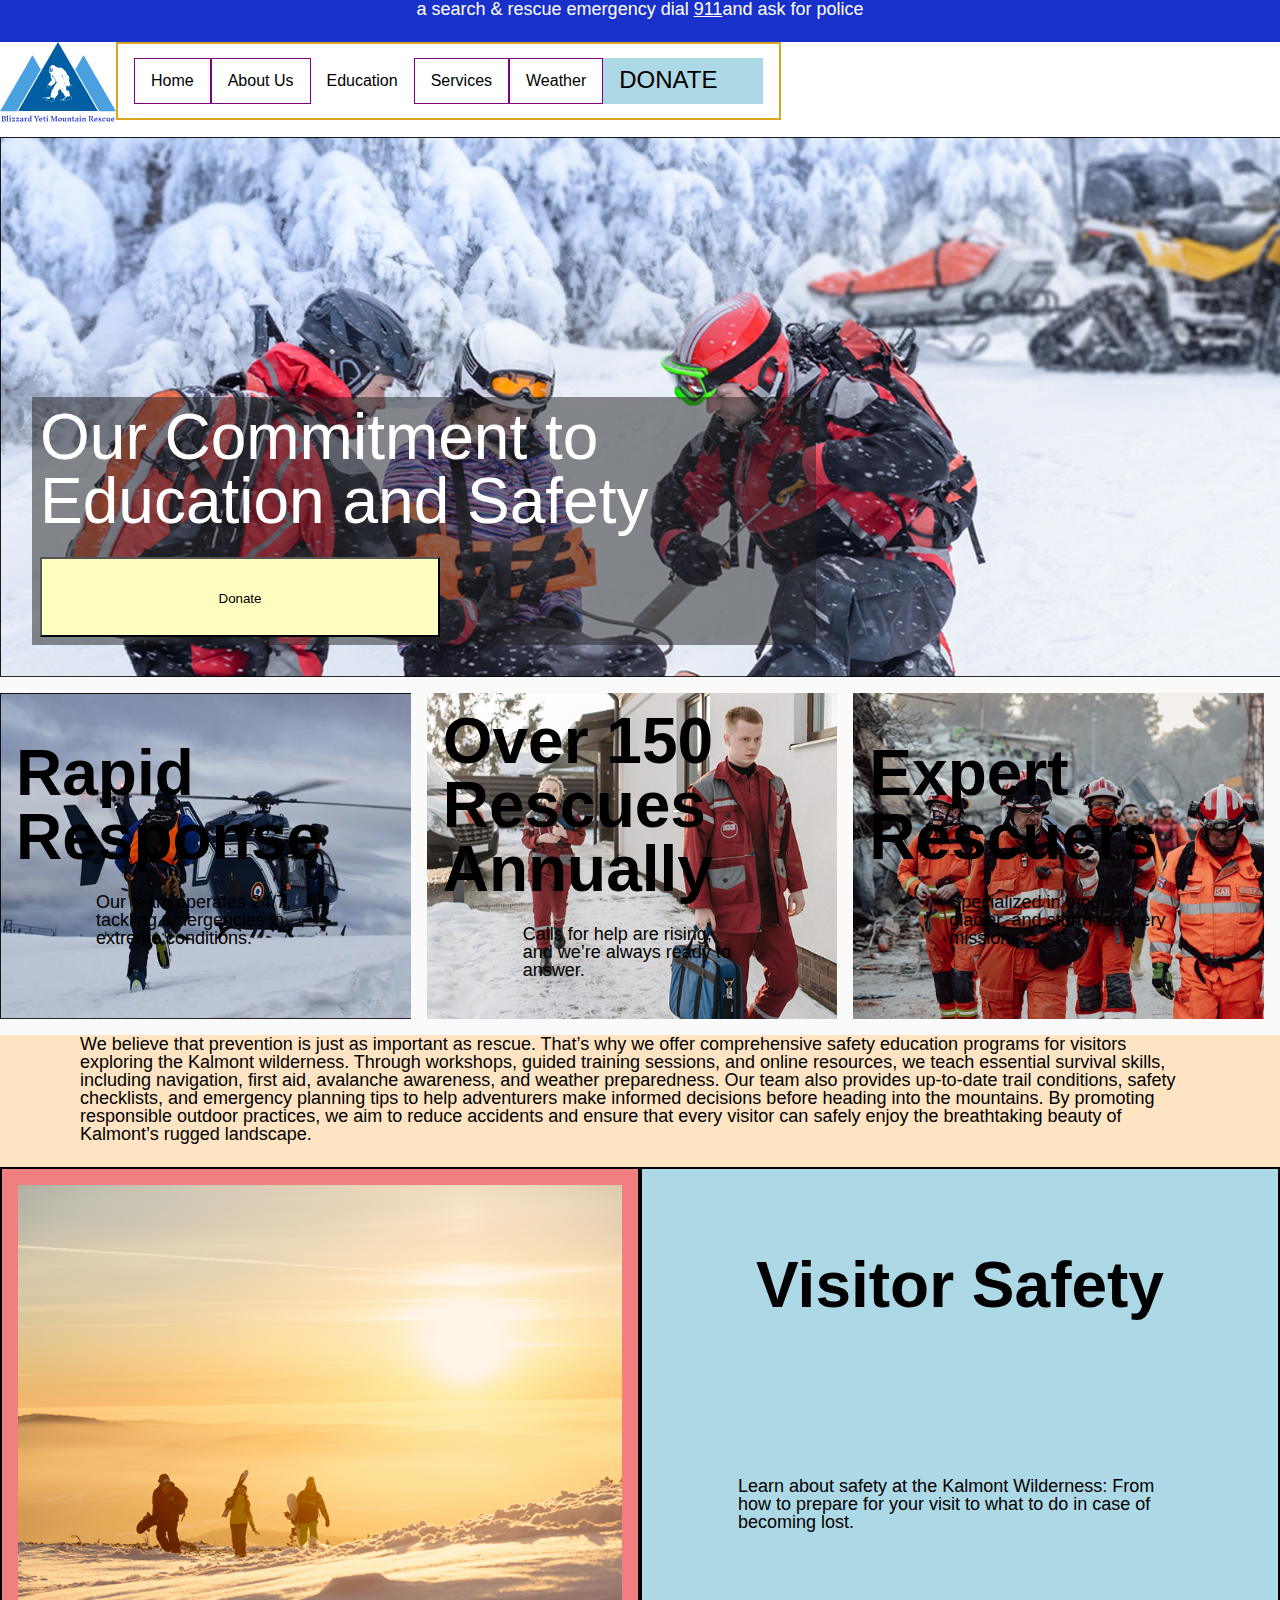
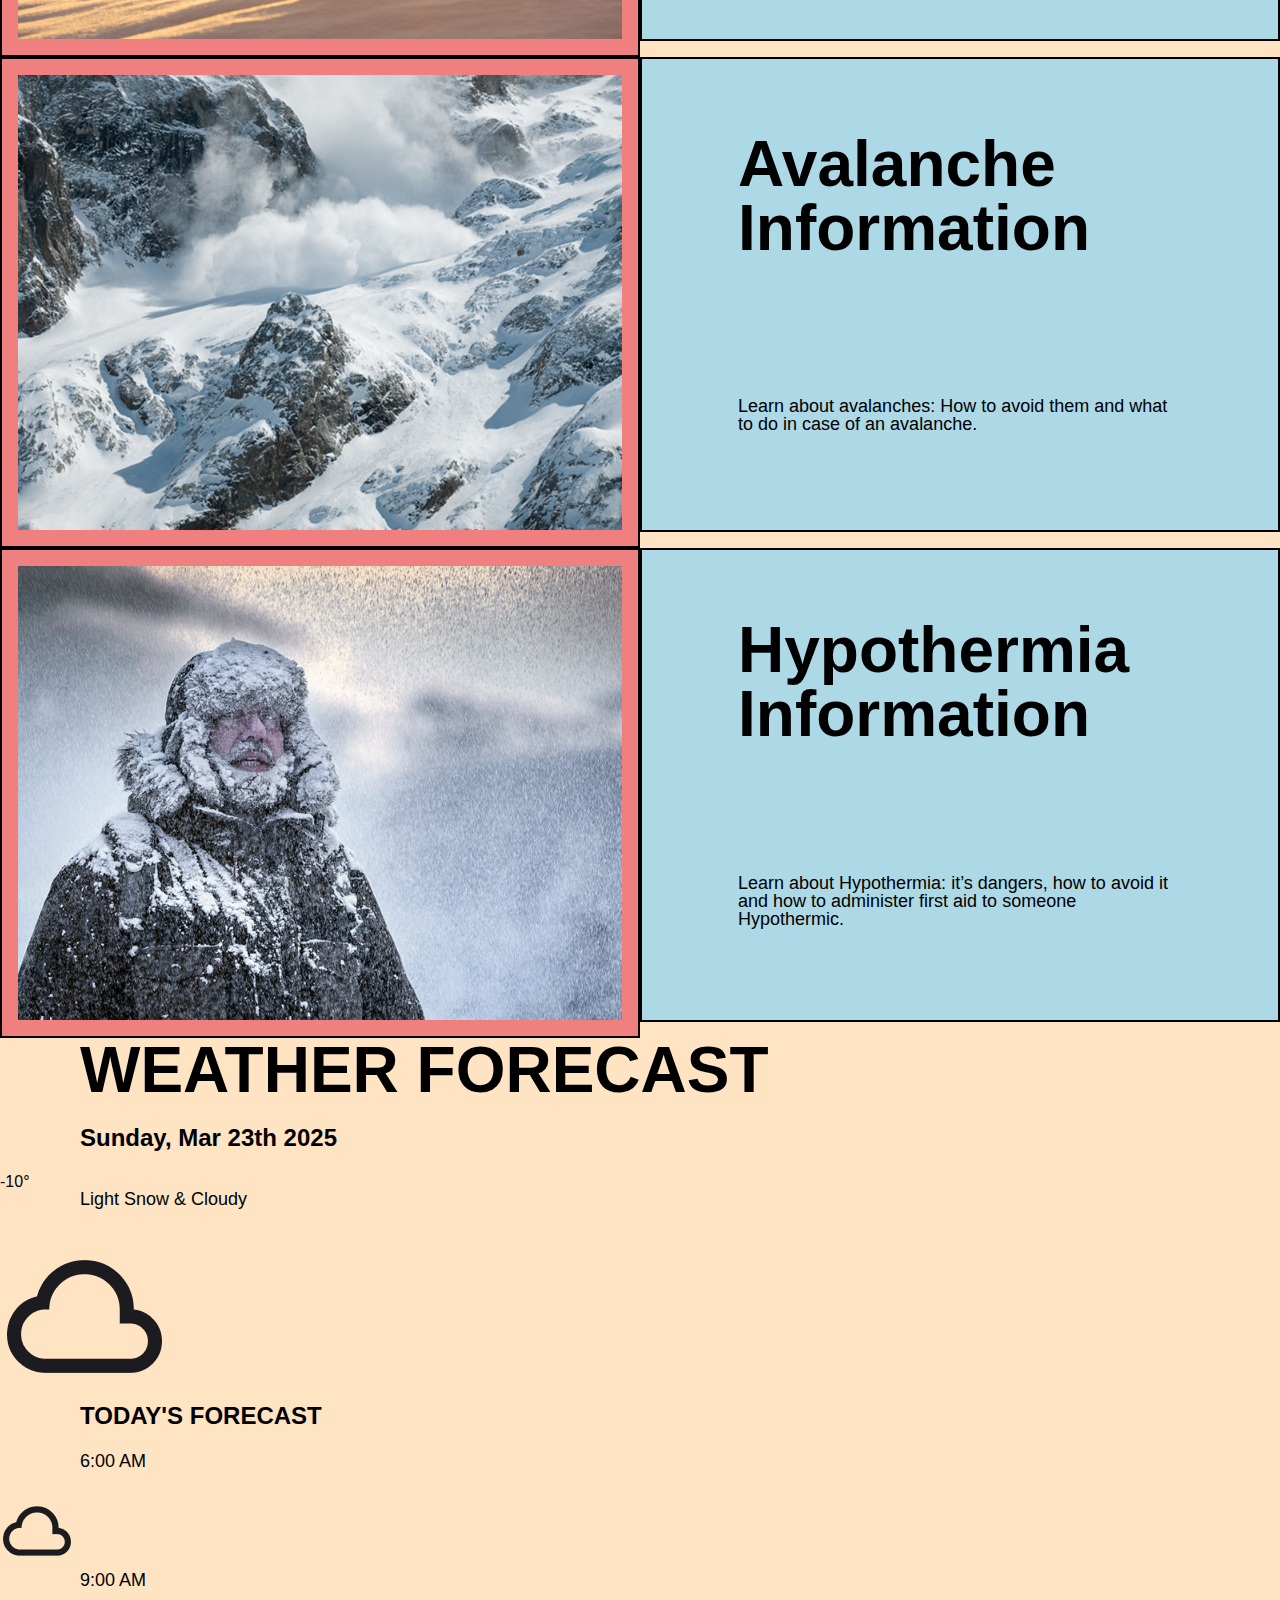
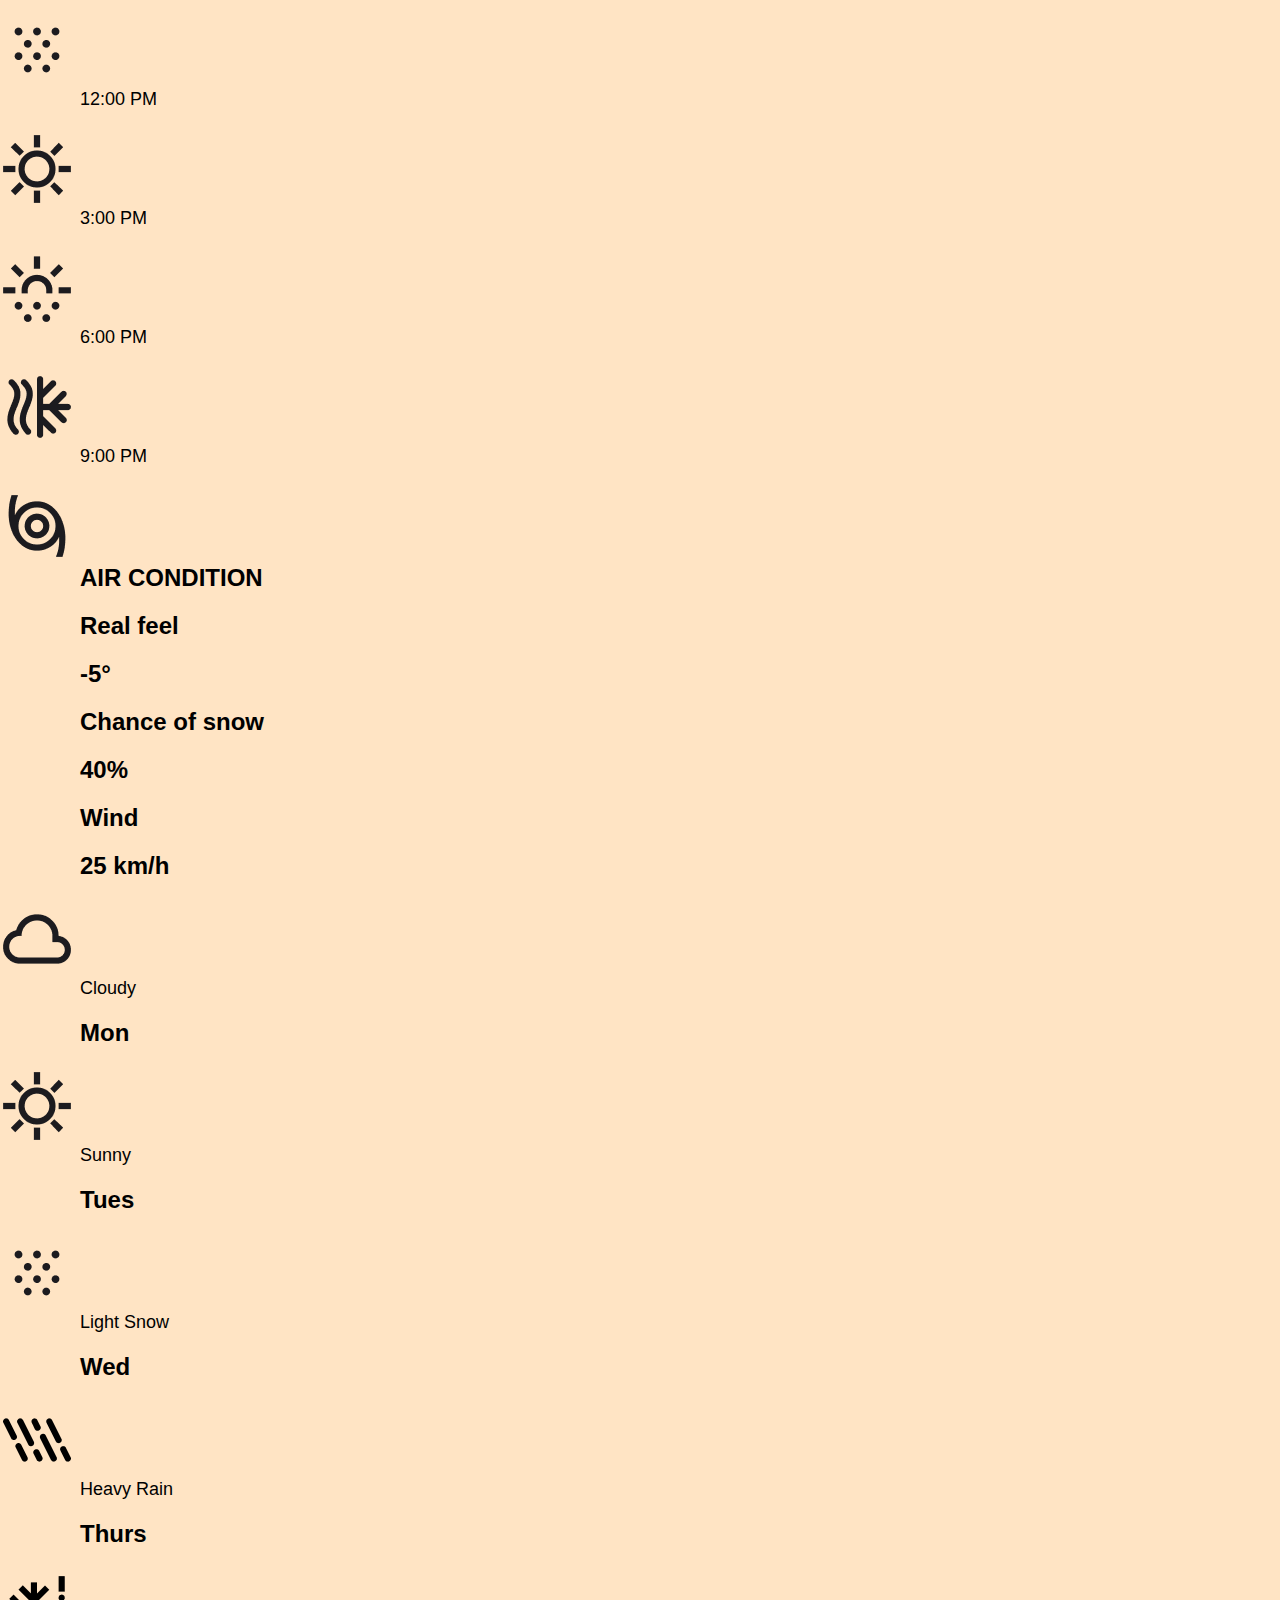
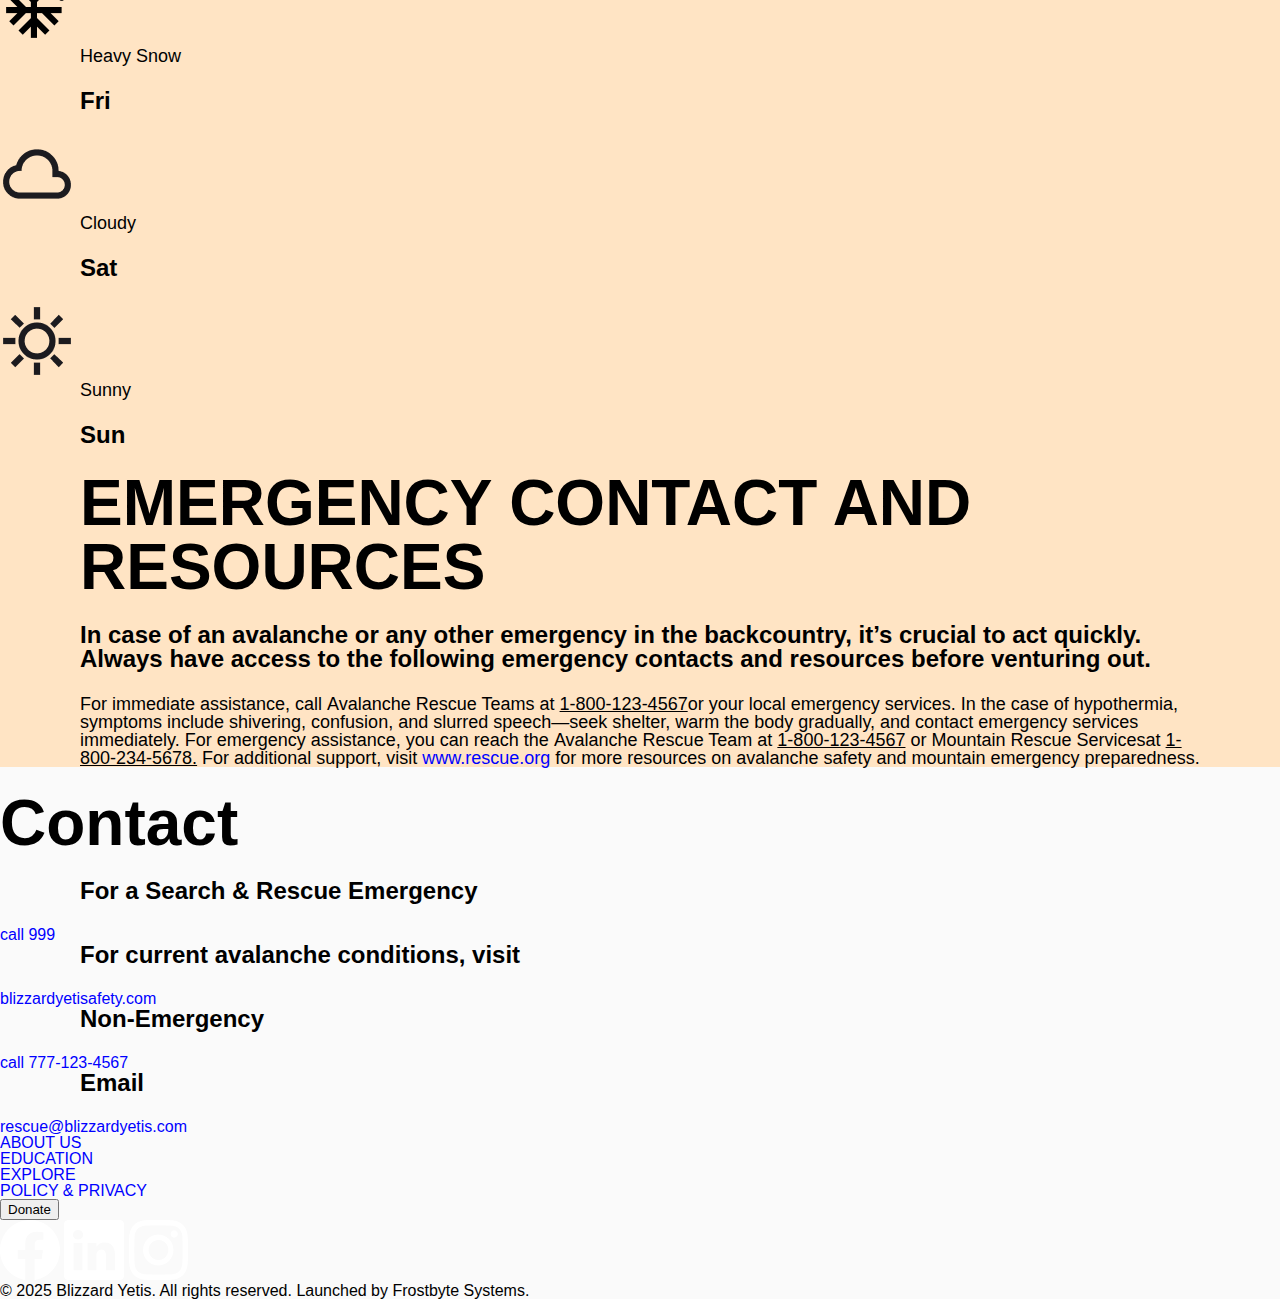
<file: education.html>
<!--this is the education page-->

<!DOCTYPE html>
<!--This is same for all pages to work as pages-->
<html lang="en">
  <head>
    <meta charset="utf-8" />
    <title>Default_Template</title>
    <meta name="viewport" content="width=device-width, initial-scale" />
    <link rel="stylesheet" href="css/main.css" />
  </head>
  <body>
    <!--start header is the same in all our pages-->
    <header>
      <section class="upper">
        <p>a search & rescue emergency dial <u>911</u>and ask for police</p>
      </section>
      <section class="lower">
        <a href="index.html"
          ><img src="./mountain_rescue_img/logo.png" alt="our-logo"
        /></a>

        <nav>
          <div class="navbar">
            <a href="index.html">Home</a>
            <a href="about.html">About Us</a>
            <div class="subnav">
              <button class="subnavbtn">
                Education<i class="fa fa-caret-down"></i>
              </button>
              <div class="subnav-content">
                <a href="education.html">Education</a>
                <a href="visitor-safety.html">Visitor Safety</a>
                <a href="avalanche.html">Avalanche</a>
                <a href="hypothermia.html">Hypothermia</a>
              </div>
            </div>
            <a href="services.html">Services</a>
            <a href="education.html weather-forcast">Weather</a
            ><button type="submit" class="button-donate">Donate</button>
          </div>
        </nav>
      </section>
    </header>
    <!--end header is the same in all our pages-->
    <section class="hero education">
      <div class="hero-banner">
        <h1>Our Commitment to Education and Safety</h1>
        <button class="big-button">Donate</button>
      </div>
    </section>
    <section class="card-menu">
      <div class="card response">
        <h2>Rapid Response</h2>
        <p>
          Our team operates 24/7, tackling emergencies in extreme conditions.
        </p>
      </div>
      <div class="card rescues">
        <h2>Over 150 Rescues Annually</h2>
        <p>Calls for help are rising, and we’re always ready to answer.</p>
      </div>
      <div class="card experts">
        <h2>Expert Rescuers</h2>
        <p>Specialized in mountain, glacier, and storm recovery missions.</p>
      </div>
    </section>
    <main>
      <section class="body-content">
        <section class="centered-content">
          <p>
            We believe that prevention is just as important as rescue. That’s
            why we offer comprehensive safety education programs for visitors
            exploring the Kalmont wilderness. Through workshops, guided training
            sessions, and online resources, we teach essential survival skills,
            including navigation, first aid, avalanche awareness, and weather
            preparedness. Our team also provides up-to-date trail conditions,
            safety checklists, and emergency planning tips to help adventurers
            make informed decisions before heading into the mountains. By
            promoting responsible outdoor practices, we aim to reduce accidents
            and ensure that every visitor can safely enjoy the breathtaking
            beauty of Kalmont’s rugged landscape.
          </p>
        </section>
        <section class="postcards">
          <div class="postcard">
            <div class="image-block left-align">
              <img
                src="mountain_rescue_img/ed-visitor.png"
                alt="skiers on the snow under a golden sky"
              />
            </div>
            <div class="text-block">
              <h2>Visitor Safety</h2>
              <p>
                Learn about safety at the Kalmont Wilderness: From how to
                prepare for your visit to what to do in case of becoming lost.
              </p>
            </div>
          </div>
          <div class="postcard">
            <div class="image-block left-align">
              <img
                src="mountain_rescue_img/ed-avalanche.png"
                alt="avalanche on a rocky mountain slope"
              />
            </div>
            <div class="text-block">
              <h2>Avalanche Information</h2>
              <p>
                Learn about avalanches: How to avoid them and what to do in case
                of an avalanche.
              </p>
            </div>
          </div>
          <div class="postcard">
            <div class="image-block left-align">
              <img
                src="mountain_rescue_img/ed-hypothermia.png"
                alt="old man in snowstorm face covered in ice"
              />
            </div>
            <div class="text-block">
              <h2>Hypothermia Information</h2>
              <p>
                Learn about Hypothermia: it’s dangers, how to avoid it and how
                to administer first aid to someone Hypothermic.
              </p>
            </div>
          </div>
        </section>
      </section>

      <!--here starts the tables for the weather forcast that is the same for all-->
      <section class="weather-forecast" id="weather-section">
        <h2><strong>WEATHER FORECAST</strong></h2>
        <section class="weather-tables">
          <div class="hour">
            <h3>Sunday, Mar 23th 2025</h3>
            <h4>-10°</h4>
            <p>Light Snow & Cloudy</p>
            <img src="mountain_rescue_img/cloud.png" alt="cloud vector" />
          </div>
          <div class="day">
            <h3>TODAY'S FORECAST</h3>
            <div class="hourly">
              <div>
                <p>6:00 AM</p>
                <img src="mountain_rescue_img/cloudy.png" alt="cloud vector" />
              </div>
              <div>
                <p>9:00 AM</p>
                <img src="mountain_rescue_img/snowing.png" alt="snow vector" />
              </div>
              <div>
                <p>12:00 PM</p>
                <img src="mountain_rescue_img/clear_day.png" alt="sun vector" />
              </div>
              <div>
                <p>3:00 PM</p>
                <img
                  src="mountain_rescue_img/sunny_snowing.png"
                  alt="cloudy-sun vector"
                />
              </div>
              <div>
                <p>6:00 PM</p>
                <img
                  src="mountain_rescue_img/mode_dual.png"
                  alt="wet-snow vector"
                />
              </div>
              <div>
                <p>9:00 PM</p>
                <img src="mountain_rescue_img/storm.png" alt="wind vector" />
              </div>
            </div>

            <div class="air-con">
              <h3>AIR CONDITION</h3>
              <div>
                <h3>Real feel</h3>
                <h3>-5°</h3>
              </div>
              <div>
                <h3>Chance of snow</h3>
                <h3>40%</h3>
              </div>
              <div>
                <h3>Wind</h3>
                <h3>25 km/h</h3>
              </div>
            </div>
          </div>
          <div class="week">
            <div>
              <img src="mountain_rescue_img/cloudy.png" alt="cloud vector" />
              <p>Cloudy</p>
              <h3>Mon</h3>
            </div>
            <div>
              <img src="mountain_rescue_img/clear_day.png" alt="sun vector" />
              <p>Sunny</p>
              <h3>Tues</h3>
            </div>
            <div>
              <img src="mountain_rescue_img/snowing.png" alt="snow vector" />
              <p>Light Snow</p>
              <h3>Wed</h3>
            </div>
            <div>
              <img
                src="mountain_rescue_img/rainy_light.png"
                alt="rain vector"
              />
              <p>Heavy Rain</p>
              <h3>Thurs</h3>
            </div>
            <div>
              <img
                src="mountain_rescue_img/severe_cold.png"
                alt="heavy-snow vector"
              />
              <p>Heavy Snow</p>
              <h3>Fri</h3>
            </div>
            <div>
              <img src="mountain_rescue_img/cloudy.png" alt="cloud vector" />
              <p>Cloudy</p>
              <h3>Sat</h3>
            </div>
            <div>
              <img src="mountain_rescue_img/clear_day.png" alt="sun vector" />
              <p>Sunny</p>
              <h3>Sun</h3>
            </div>
          </div>
        </section>
      </section>
      <!--here ends the tables for the weather forcast that is the same for all-->
      <!--here starts the emergency numbers part that is the same for all-->
      <section class="emergency">
        <h2><strong>EMERGENCY CONTACT AND RESOURCES</strong></h2>
        <h3>
          In case of an avalanche or any other emergency in the backcountry,
          it’s crucial to act quickly. Always have access to the following
          emergency contacts and resources before venturing out.
        </h3>
        <p>
          For immediate assistance, call Avalanche Rescue Teams at
          <u>1-800-123-4567</u>or your local emergency services. In the case
          of hypothermia, symptoms include shivering, confusion, and slurred
          speech—seek shelter, warm the body gradually, and contact emergency
          services immediately. For emergency assistance, you can reach
          the Avalanche Rescue Team at <u>1-800-123-4567</u> or Mountain Rescue
          Servicesat <u>1-800-234-5678.</u> For additional support, visit
          <a href="www.rescue.org"> www.rescue.org</a> for more resources on
          avalanche safety and mountain emergency preparedness.
        </p>
      </section>
      <!--here ends the emergency numbers part that is the same for all-->
    </main>
    <!--here goes main body of the avalanche page-->
    <footer>
      <!--footer is same in all pages-->
      <section class="footer-right-box">
        <h2>Contact</h2>
        <div>
          <h3>For a Search & Rescue Emergency</h3>
          <a href="tel:999">call 999</a>
        </div>
        <div>
          <h3>For current avalanche conditions, visit</h3>
          <a href="https://blizzardyetisafety.com">blizzardyetisafety.com</a>
        </div>
        <div>
          <h3>Non-Emergency</h3>
          <a href="777-123-4567">call 777-123-4567</a>
        </div>
        <div>
          <h3>Email</h3>
          <a href="mailto:rescue@blizzardyetis.com">rescue@blizzardyetis.com</a>
        </div>
      </section>
      <section class="footer-left-box">
        <nav class="left-block">
          <ul>
            <li><a href="about.html">ABOUT US</a></li>
            <li><a href="education.html">EDUCATION</a></li>
            <li><a href="indext.html">EXPLORE</a></li>
            <li><a href="index.html">POLICY & PRIVACY</a></li>
          </ul>
        </nav>
        <button>Donate</button>
        <section class="social-media left-block">
          <a href="https://facebook.com">
            <img
              src="./mountain_rescue_img/icon-facebook.png"
              alt="facebook icon"
              width="60"
              height="60"
            />
          </a>
          <a href="https://linkedin.com">
            <img src="./mountain_rescue_img/icon-linkedin.png" alt="" />
          </a>
          <a href="https://instagram.com">
            <img src="./mountain_rescue_img/icon-instagram.png" alt="" />
          </a>
        </section>
        <section class="left-block">
          © 2025 Blizzard Yetis. All rights reserved. Launched by Frostbyte
          Systems.
        </section>
      </section>
    </footer>
  </body>
  <!---->
</html>
</file>
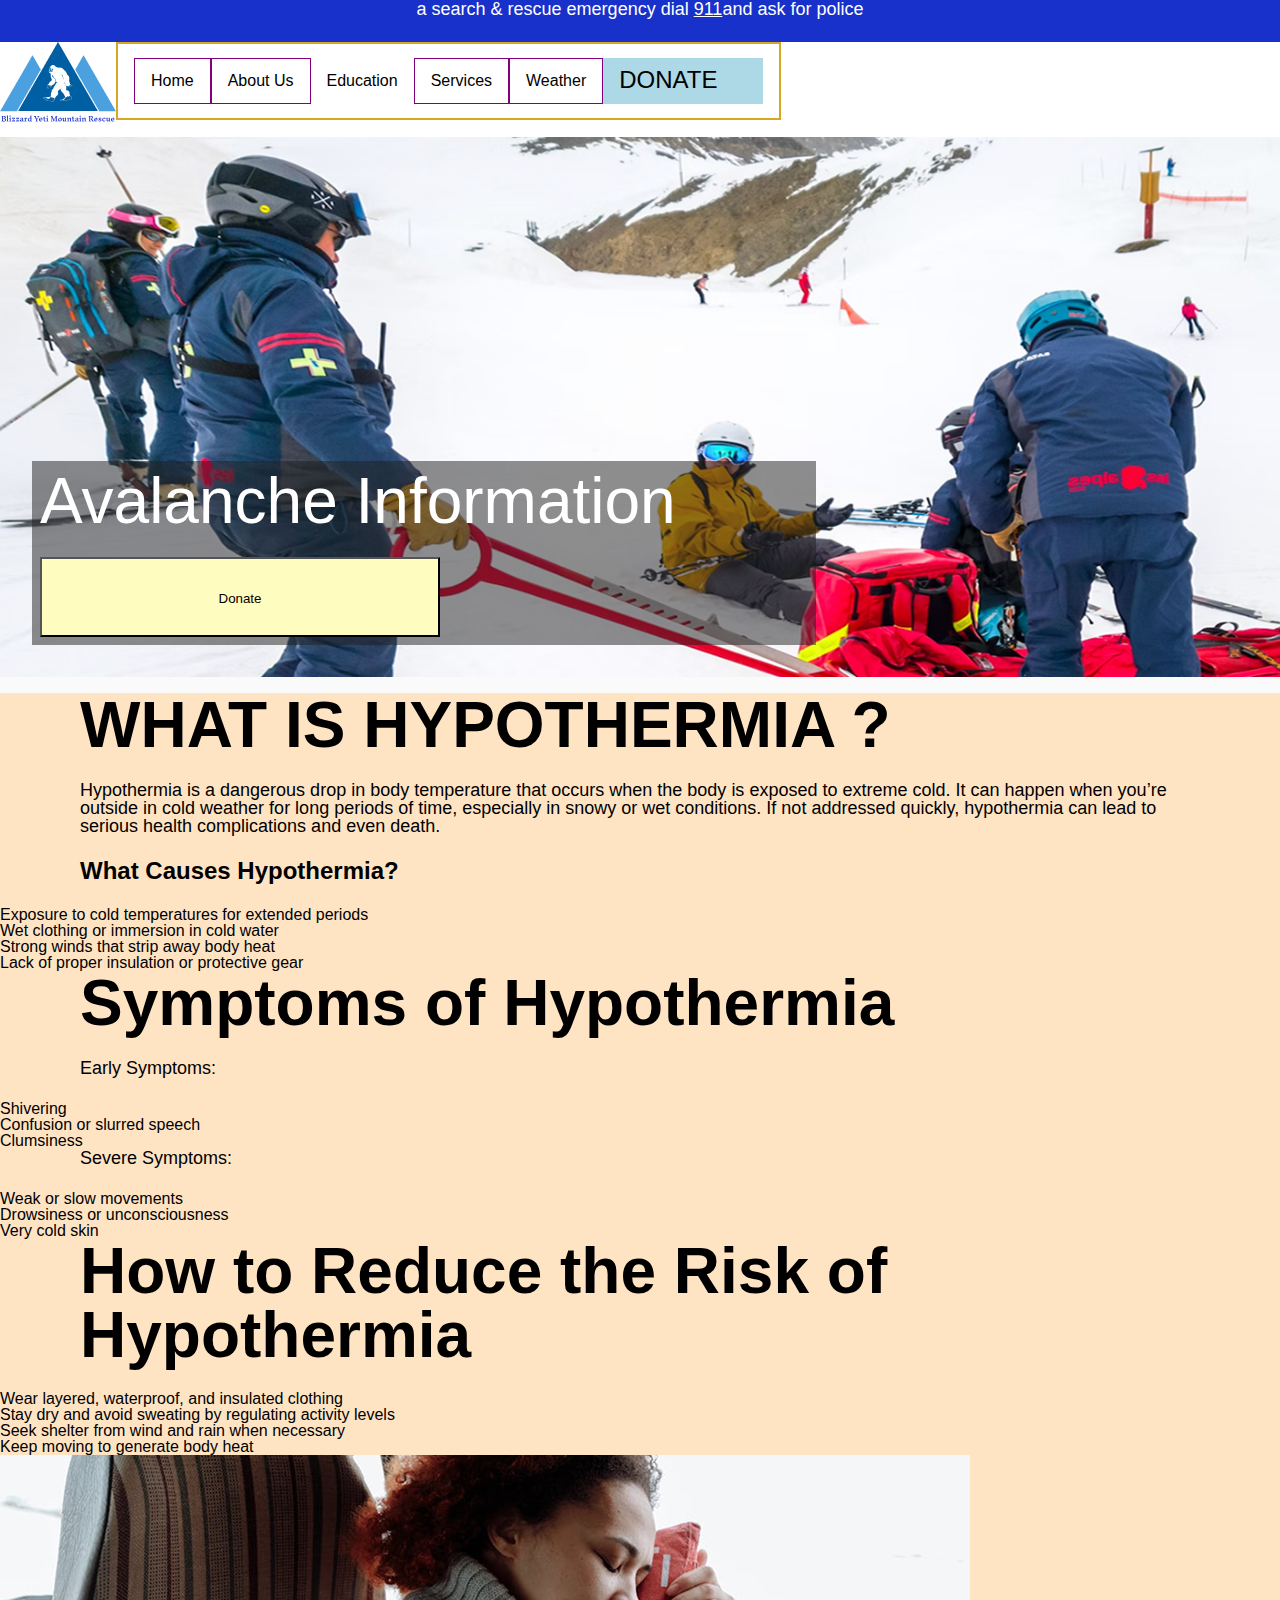
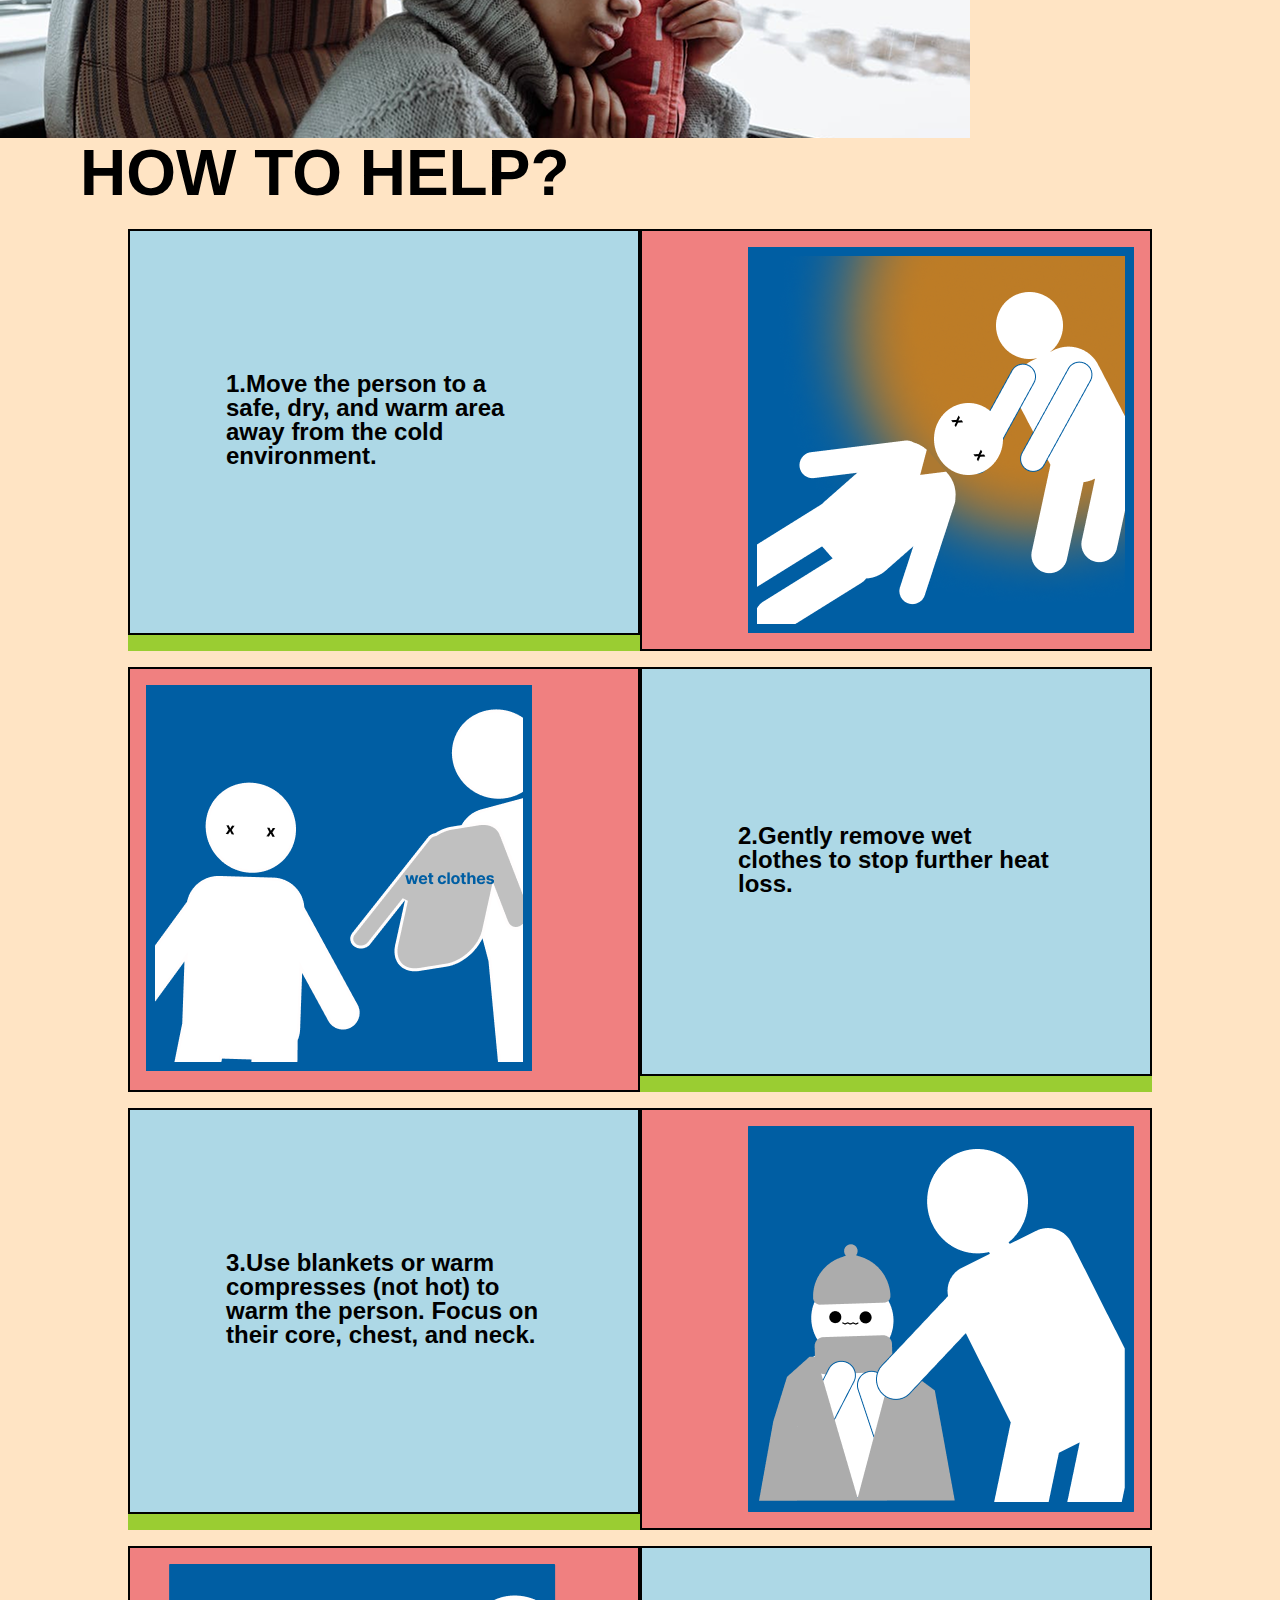
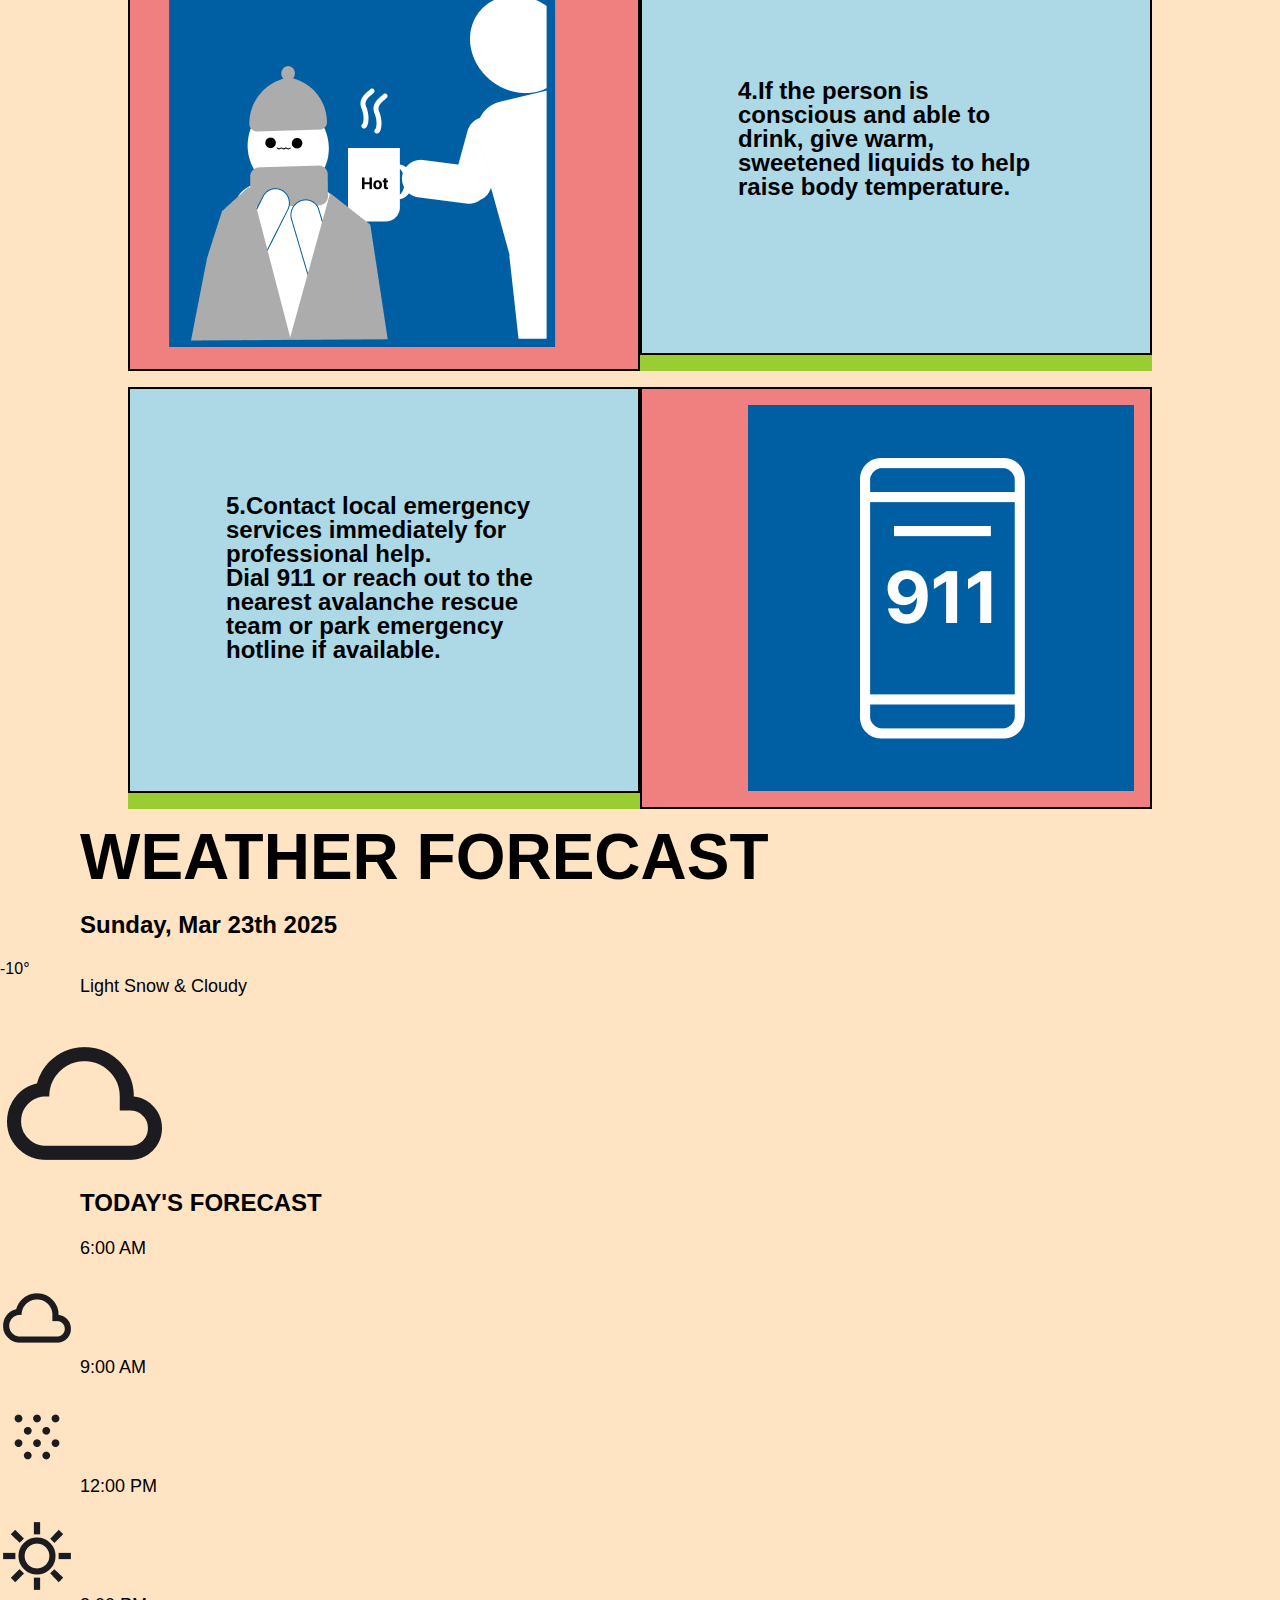
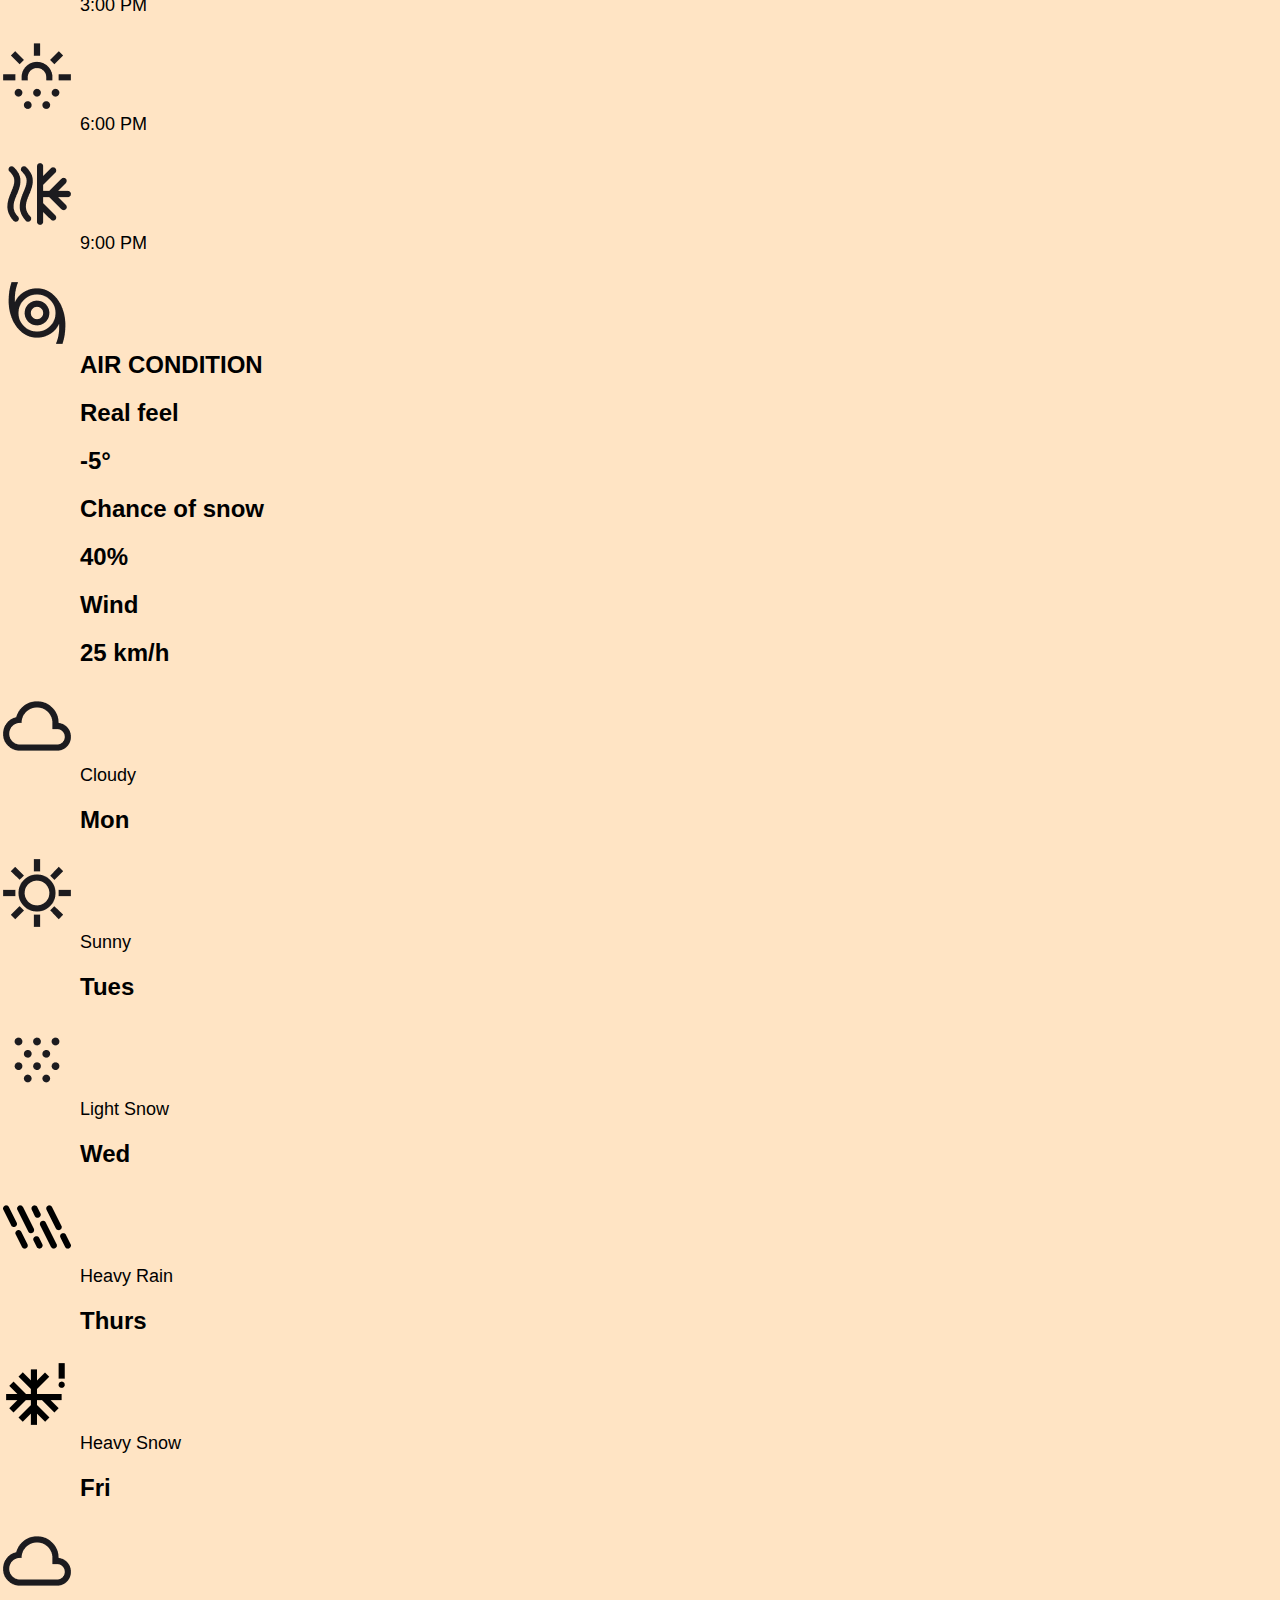
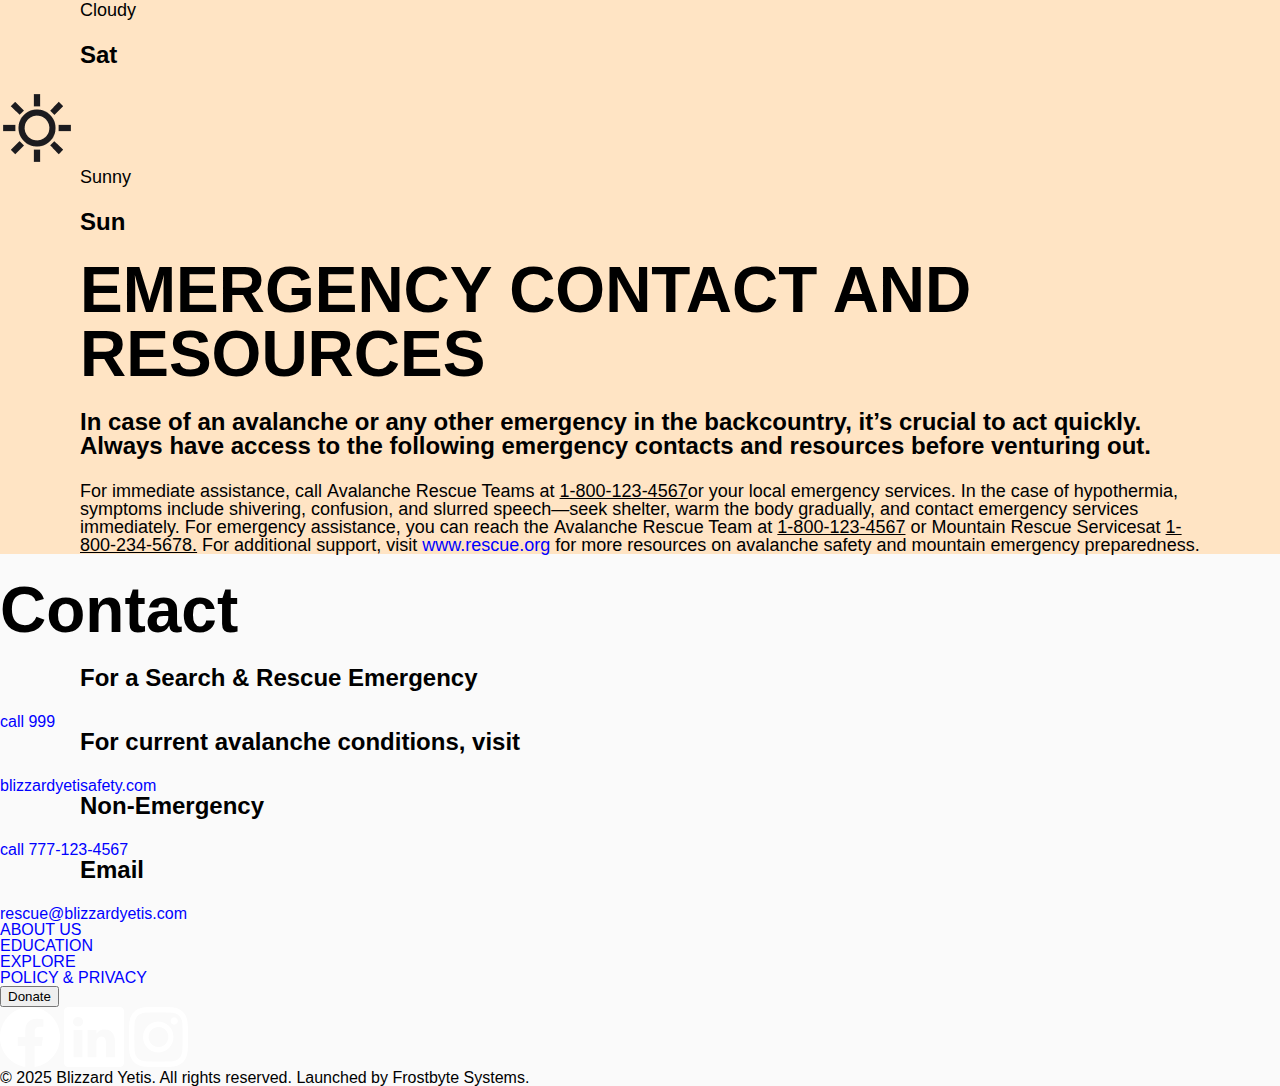
<file: hypothermia.html>
<!--this is the hypothermia page-->

<!DOCTYPE html>
<!--This is same for all pages to work as pages-->
<html lang="en">
  <head>
    <meta charset="utf-8" />
    <title>Default_Template</title>
    <meta name="viewport" content="width=device-width, initial-scale" />
    <link rel="stylesheet" href="css/main.css" />
  </head>
  <body>
    <!--start header is the same in all our pages-->
    <header>
      <section class="upper">
        <p>a search & rescue emergency dial <u>911</u>and ask for police</p>
      </section>
      <section class="lower">
        <a href="index.html"
          ><img src="./mountain_rescue_img/logo.png" alt="our-logo"
        /></a>

        <nav>
          <div class="navbar">
            <a href="index.html">Home</a>
            <a href="about.html">About Us</a>
            <div class="subnav">
              <button class="subnavbtn">
                Education<i class="fa fa-caret-down"></i>
              </button>
              <div class="subnav-content">
                <a href="education.html">Education</a>
                <a href="visitor-safety.html">Visitor Safety</a>
                <a href="avalanche.html">Avalanche</a>
                <a href="hypothermia.html">Hypothermia</a>
              </div>
            </div>
            <a href="services.html">Services</a>
            <a href="education.html#weather-section">Weather</a
            ><button type="submit" class="button-donate">Donate</button>
          </div>
        </nav>
      </section>
    </header>
    <!--end header is the same in all our pages-->
    <section class="hero hypothermia">
      <div class="hero-banner">
        <h1>Avalanche Information</h1>
        <button class="big-button">Donate</button>
      </div>
    </section>
    <!--here goes main body of the hypothermia page-->
    <main>
      <section class="body-content">
        <section class="centered-content">
          <h2>WHAT IS HYPOTHERMIA ?</h2>
          <p>
            Hypothermia is a dangerous drop in body temperature that occurs when
            the body is exposed to extreme cold. It can happen when you’re
            outside in cold weather for long periods of time, especially in
            snowy or wet conditions. If not addressed quickly, hypothermia can
            lead to serious health complications and even death.
          </p>
          <section class="lists">
            <div class="list">
              <h3>What Causes Hypothermia?</h3>
              <ol>
                <li>Exposure to cold temperatures for extended periods</li>
                <li>Wet clothing or immersion in cold water</li>
                <li>Strong winds that strip away body heat</li>
                <li>Lack of proper insulation or protective gear</li>
              </ol>
            </div>
            <div class="list">
              <h2>Symptoms of Hypothermia</h2>
              <p>Early Symptoms:</p>
              <ul>
                <li>Shivering</li>
                <li>Confusion or slurred speech</li>
                <li>Clumsiness</li>
              </ul>
              <p>Severe Symptoms:</p>
              <ul>
                <li>Weak or slow movements</li>
                <li>Drowsiness or unconsciousness</li>
                <li>Very cold skin</li>
              </ul>
            </div>
            <div class="list">
              <h2>How to Reduce the Risk of Hypothermia</h2>
              <ol>
                <li>Wear layered, waterproof, and insulated clothing</li>
                <li>
                  Stay dry and avoid sweating by regulating activity levels
                </li>
                <li>Seek shelter from wind and rain when necessary</li>
                <li>Keep moving to generate body heat</li>
              </ol>
            </div>
            <img
              src="mountain_rescue_img/hy-image1.png"
              alt="image of a woman"
            />
          </section>
          <h2>HOW TO HELP?</h2>
          <section class="info-graphic">
            <section class="info-graphic-block">
              <div class="text-block">
                <h3>
                  1.Move the person to a safe, dry, and warm area away from the
                  cold environment.
                </h3>
              </div>
              <div class="image-block left-align">
                <img src="mountain_rescue_img/hy-info1.png" alt="" />
              </div>
            </section>
            <section class="info-graphic-block">
              <div class="image-block">
                <img src="mountain_rescue_img/hy-info2.png" alt="" />
              </div>
              <div class="text-block">
                <h3>2.Gently remove wet clothes to stop further heat loss.</h3>
              </div>
            </section>
            <section class="info-graphic-block">
              <div class="text-block">
                <h3>
                  3.Use blankets or warm compresses (not hot) to warm the
                  person. Focus on their core, chest, and neck.
                </h3>
              </div>
              <div class="image-block left-align">
                <img src="mountain_rescue_img/hy-info3.png" alt="" />
              </div>
            </section>
            <section class="info-graphic-block">
              <div class="image-block">
                <img src="mountain_rescue_img/hy-info4.png" alt="" />
              </div>
              <div class="text-block">
                <h3>
                  4.If the person is conscious and able to drink, give warm,
                  sweetened liquids to help raise body temperature.
                </h3>
              </div>
            </section>
            <section class="info-graphic-block">
              <div class="text-block">
                <h3>
                  5.Contact local emergency services immediately for
                  professional help. Dial 911 or reach out to the
                  nearest avalanche rescue team or park emergency hotline if
                  available.
                </h3>
              </div>
              <div class="image-block left-align">
                <img src="mountain_rescue_img/hy-info5.png" alt="" />
              </div>
            </section>
          </section>
        </section>
      </section>

      <!--here starts the tables for the weather forcast that is the same for all-->
      <section class="weather-forecast">
        <h2><strong>WEATHER FORECAST</strong></h2>
        <section class="weather-tables">
          <div class="hour">
            <h3>Sunday, Mar 23th 2025</h3>
            <h4>-10°</h4>
            <p>Light Snow & Cloudy</p>
            <img src="mountain_rescue_img/cloud.png" alt="cloud vector" />
          </div>
          <div class="day">
            <h3>TODAY'S FORECAST</h3>
            <div class="hourly">
              <div>
                <p>6:00 AM</p>
                <img src="mountain_rescue_img/cloudy.png" alt="cloud vector" />
              </div>
              <div>
                <p>9:00 AM</p>
                <img src="mountain_rescue_img/snowing.png" alt="snow vector" />
              </div>
              <div>
                <p>12:00 PM</p>
                <img src="mountain_rescue_img/clear_day.png" alt="sun vector" />
              </div>
              <div>
                <p>3:00 PM</p>
                <img
                  src="mountain_rescue_img/sunny_snowing.png"
                  alt="cloudy-sun vector"
                />
              </div>
              <div>
                <p>6:00 PM</p>
                <img
                  src="mountain_rescue_img/mode_dual.png"
                  alt="wet-snow vector"
                />
              </div>
              <div>
                <p>9:00 PM</p>
                <img src="mountain_rescue_img/storm.png" alt="wind vector" />
              </div>
            </div>

            <div class="air-con">
              <h3>AIR CONDITION</h3>
              <div>
                <h3>Real feel</h3>
                <h3>-5°</h3>
              </div>
              <div>
                <h3>Chance of snow</h3>
                <h3>40%</h3>
              </div>
              <div>
                <h3>Wind</h3>
                <h3>25 km/h</h3>
              </div>
            </div>
          </div>
          <div class="week">
            <div>
              <img src="mountain_rescue_img/cloudy.png" alt="cloud vector" />
              <p>Cloudy</p>
              <h3>Mon</h3>
            </div>
            <div>
              <img src="mountain_rescue_img/clear_day.png" alt="sun vector" />
              <p>Sunny</p>
              <h3>Tues</h3>
            </div>
            <div>
              <img src="mountain_rescue_img/snowing.png" alt="snow vector" />
              <p>Light Snow</p>
              <h3>Wed</h3>
            </div>
            <div>
              <img
                src="mountain_rescue_img/rainy_light.png"
                alt="rain vector"
              />
              <p>Heavy Rain</p>
              <h3>Thurs</h3>
            </div>
            <div>
              <img
                src="mountain_rescue_img/severe_cold.png"
                alt="heavy-snow vector"
              />
              <p>Heavy Snow</p>
              <h3>Fri</h3>
            </div>
            <div>
              <img src="mountain_rescue_img/cloudy.png" alt="cloud vector" />
              <p>Cloudy</p>
              <h3>Sat</h3>
            </div>
            <div>
              <img src="mountain_rescue_img/clear_day.png" alt="sun vector" />
              <p>Sunny</p>
              <h3>Sun</h3>
            </div>
          </div>
        </section>
      </section>
      <!--here ends the tables for the weather forcast that is the same for all-->
      <!--here starts the emergency numbers part that is the same for all-->
      <section class="emergency">
        <h2><strong>EMERGENCY CONTACT AND RESOURCES</strong></h2>
        <h3>
          In case of an avalanche or any other emergency in the backcountry,
          it’s crucial to act quickly. Always have access to the following
          emergency contacts and resources before venturing out.
        </h3>
        <p>
          For immediate assistance, call Avalanche Rescue Teams at
          <u>1-800-123-4567</u>or your local emergency services. In the case
          of hypothermia, symptoms include shivering, confusion, and slurred
          speech—seek shelter, warm the body gradually, and contact emergency
          services immediately. For emergency assistance, you can reach
          the Avalanche Rescue Team at <u>1-800-123-4567</u> or Mountain Rescue
          Servicesat <u>1-800-234-5678.</u> For additional support, visit
          <a href="www.rescue.org"> www.rescue.org</a> for more resources on
          avalanche safety and mountain emergency preparedness.
        </p>
      </section>
      <!--here ends the emergency numbers part that is the same for all-->
    </main>
    <!--here goes main body of the education page-->
    <footer>
      <!--footer is same in all pages-->
      <section class="footer-right-box">
        <h2>Contact</h2>
        <div>
          <h3>For a Search & Rescue Emergency</h3>
          <a href="tel:999">call 999</a>
        </div>
        <div>
          <h3>For current avalanche conditions, visit</h3>
          <a href="https://blizzardyetisafety.com">blizzardyetisafety.com</a>
        </div>
        <div>
          <h3>Non-Emergency</h3>
          <a href="777-123-4567">call 777-123-4567</a>
        </div>
        <div>
          <h3>Email</h3>
          <a href="mailto:rescue@blizzardyetis.com">rescue@blizzardyetis.com</a>
        </div>
      </section>
      <section class="footer-left-box">
        <nav class="left-block">
          <ul>
            <li><a href="about.html">ABOUT US</a></li>
            <li><a href="education.html">EDUCATION</a></li>
            <li><a href="indext.html">EXPLORE</a></li>
            <li><a href="index.html">POLICY & PRIVACY</a></li>
          </ul>
        </nav>
        <button>Donate</button>
        <section class="social-media left-block">
          <a href="https://facebook.com">
            <img
              src="./mountain_rescue_img/icon-facebook.png"
              alt="facebook icon"
              width="60"
              height="60"
            />
          </a>
          <a href="https://linkedin.com">
            <img src="./mountain_rescue_img/icon-linkedin.png" alt="" />
          </a>
          <a href="https://instagram.com">
            <img src="./mountain_rescue_img/icon-instagram.png" alt="" />
          </a>
        </section>
        <section class="left-block">
          © 2025 Blizzard Yetis. All rights reserved. Launched by Frostbyte
          Systems.
        </section>
      </section>
    </footer>
  </body>
  <!---->
</html>
</file>
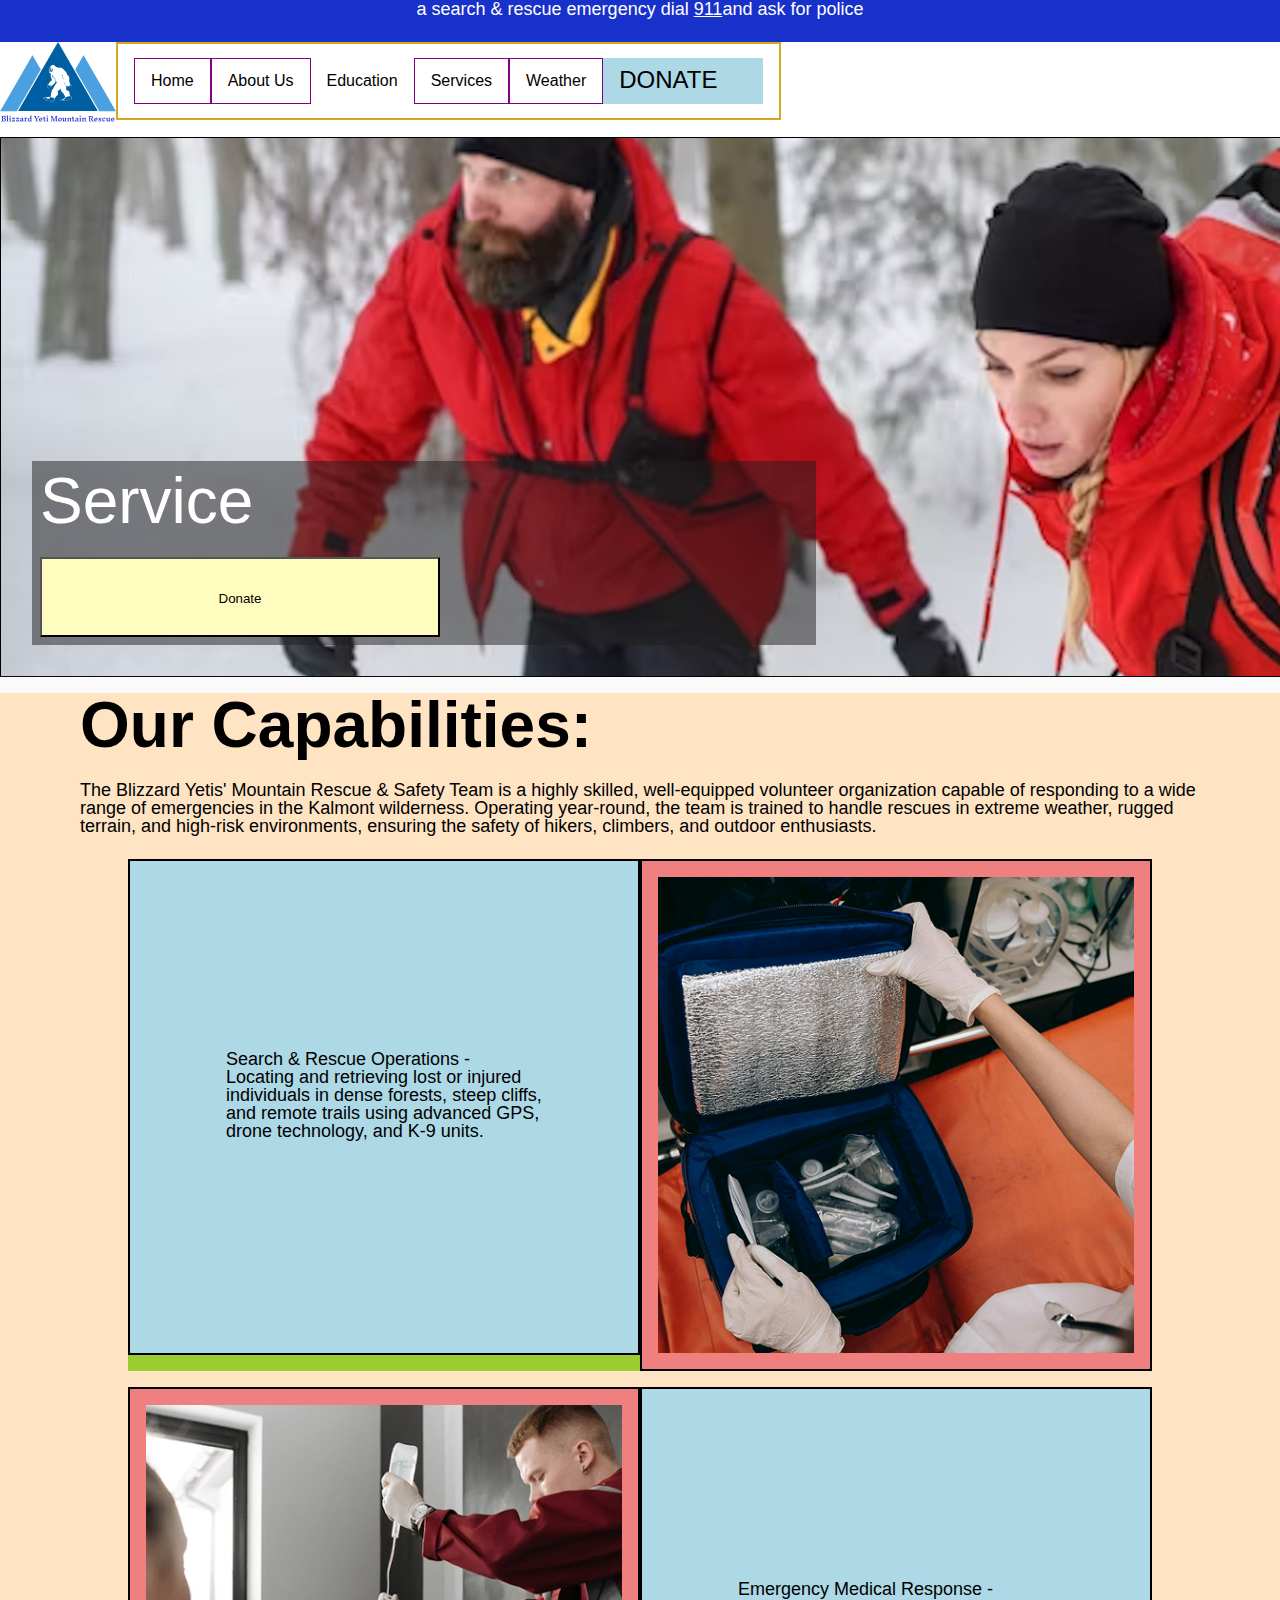
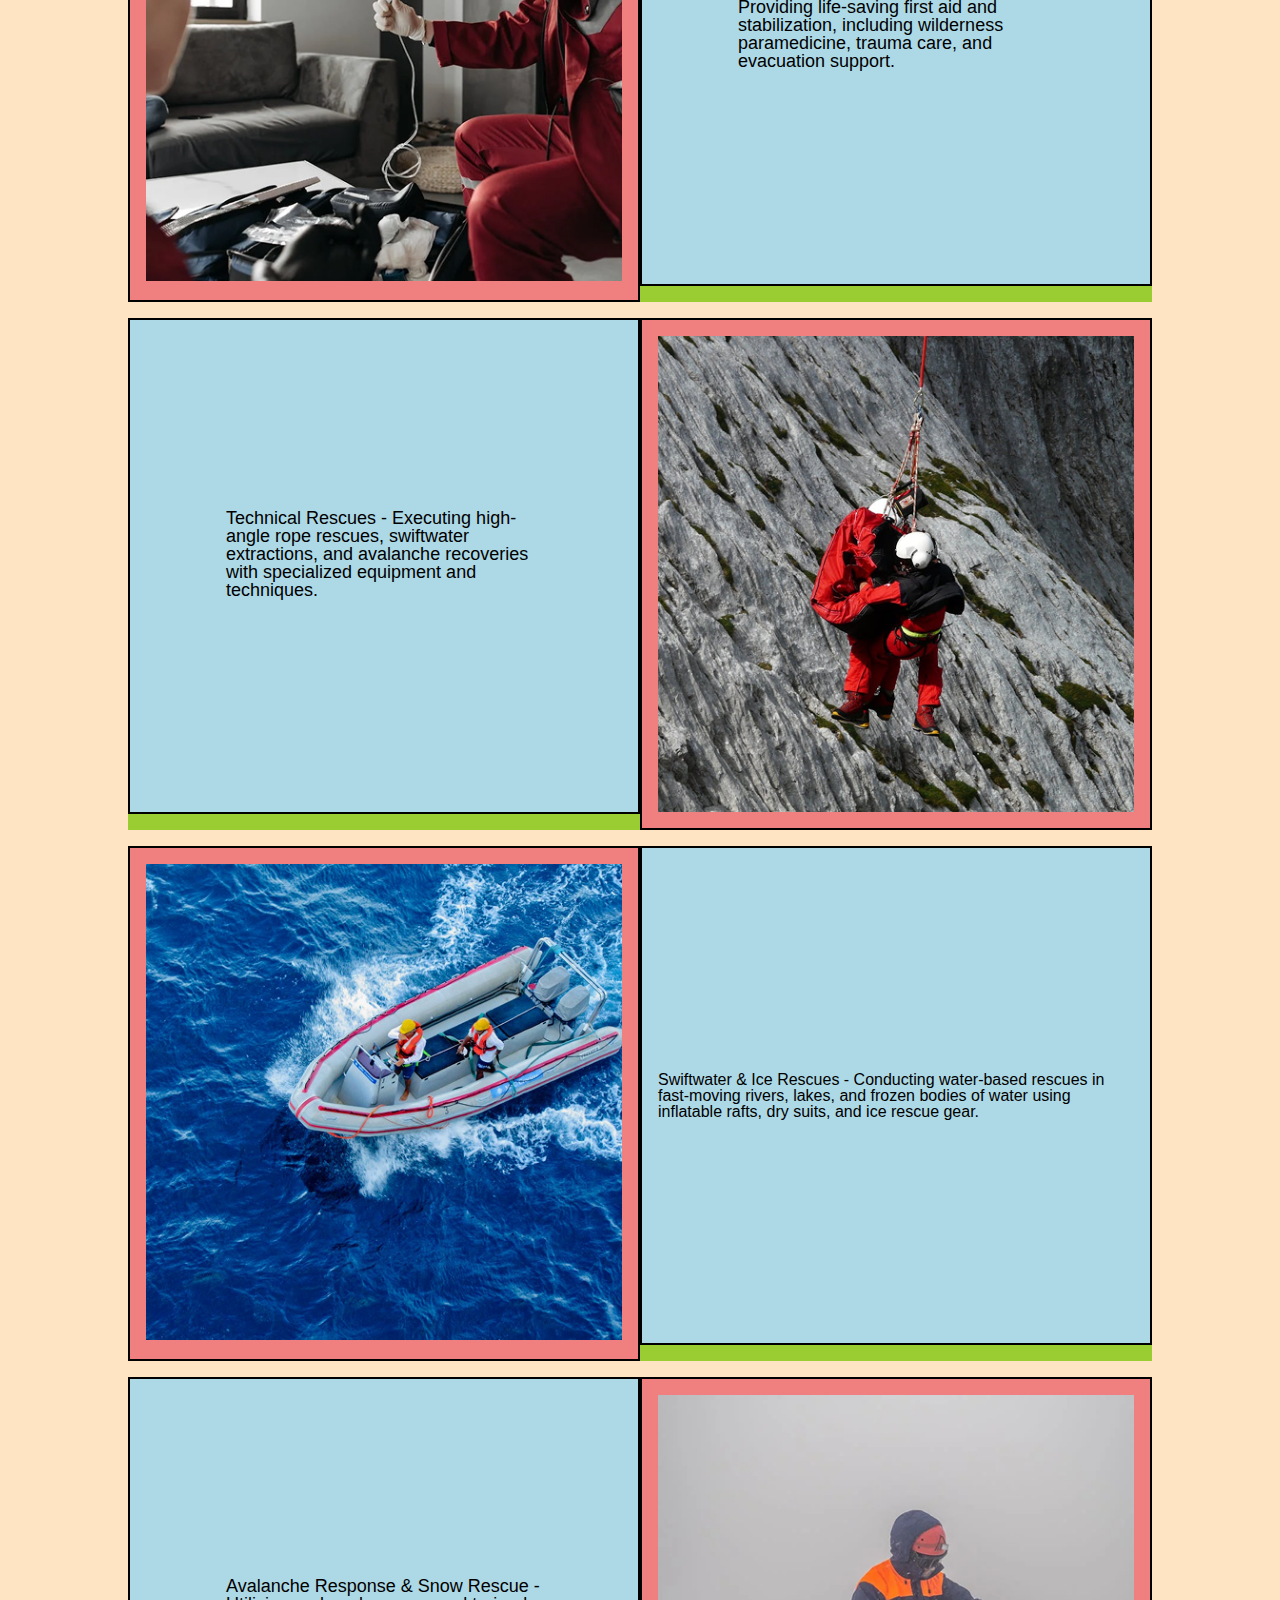
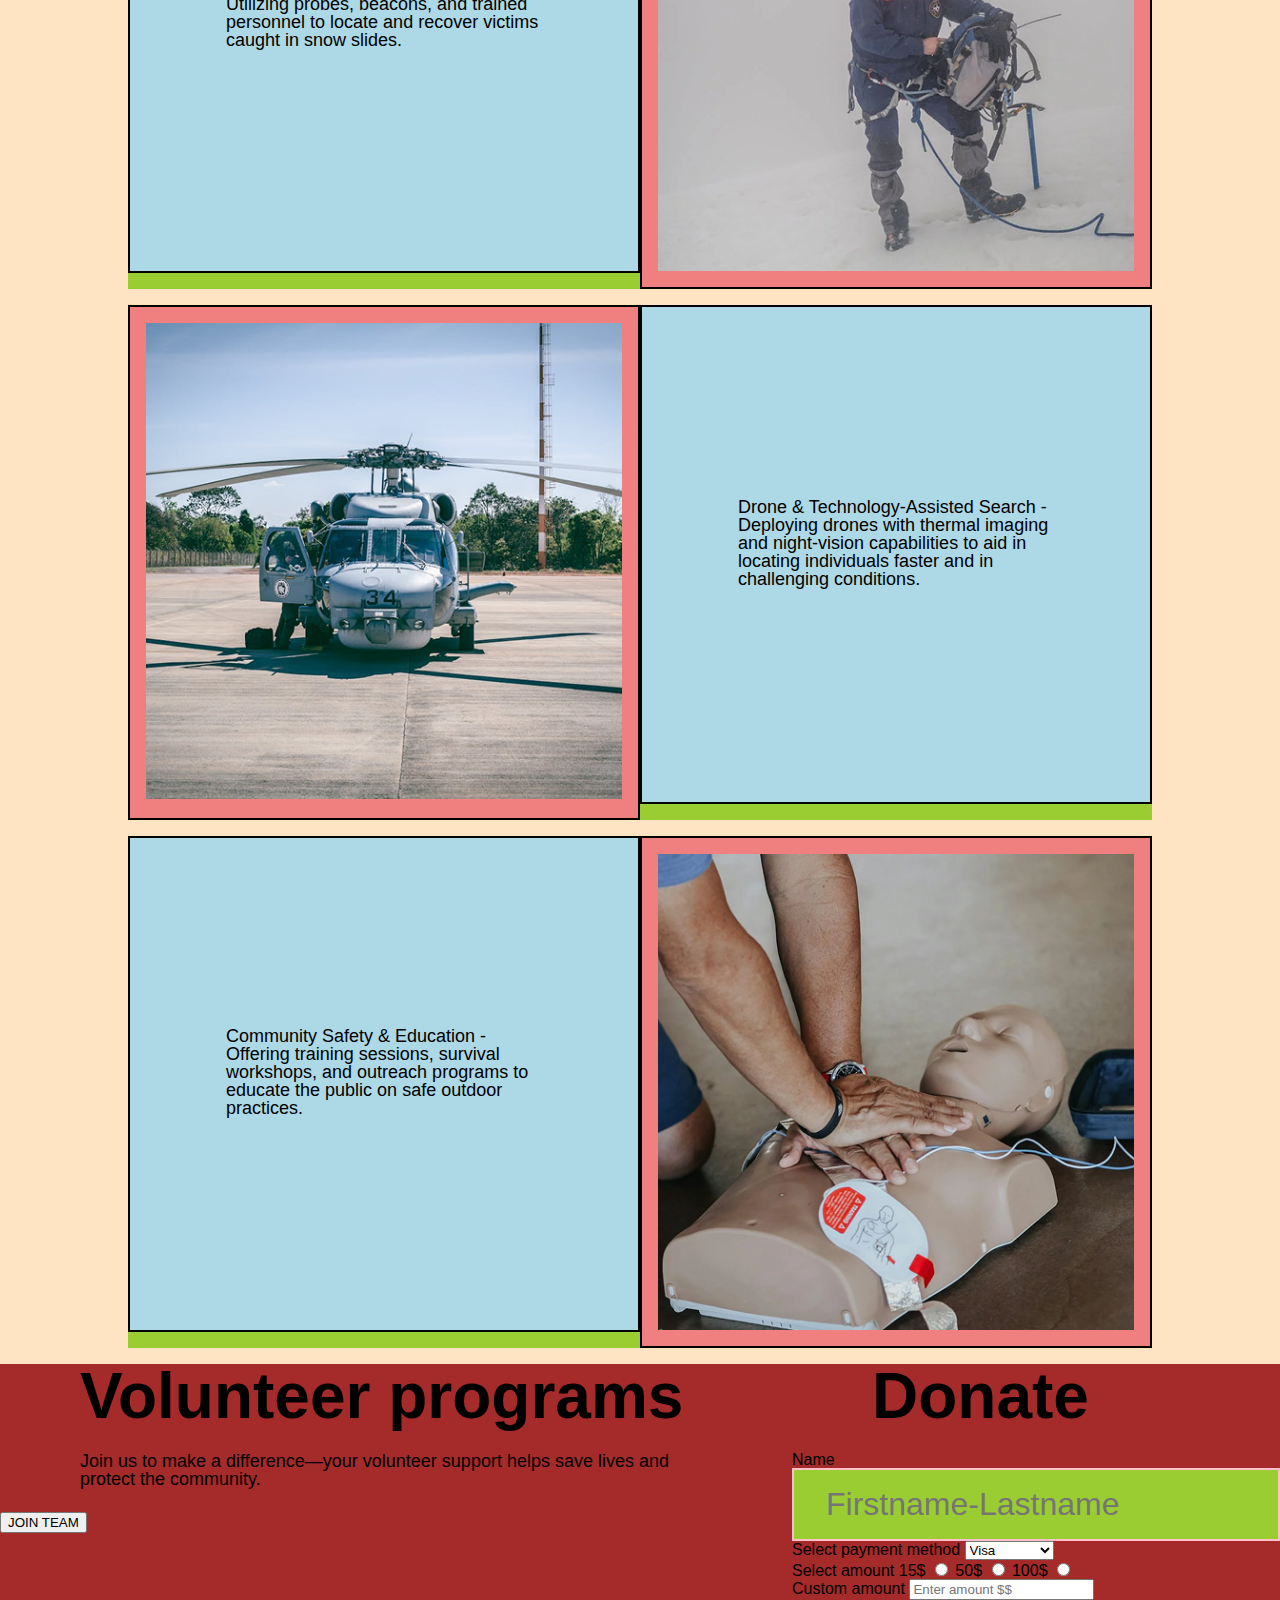
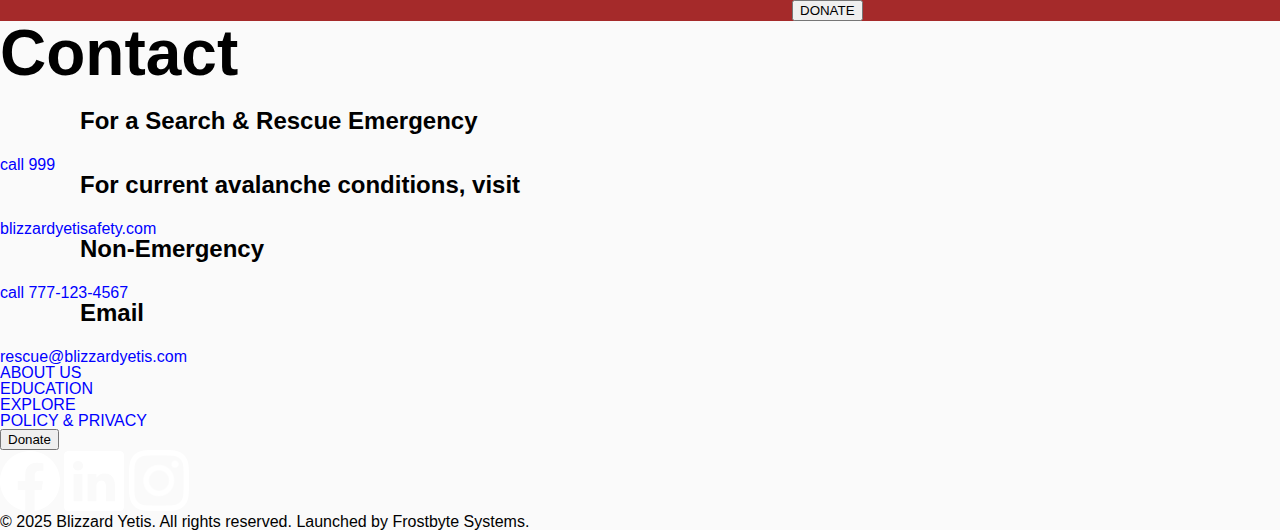
<file: services.html>
<!--this is the services page-->

<!DOCTYPE html>
<!--This is same for all pages to work as pages-->
<html lang="en">
  <head>
    <meta charset="utf-8" />
    <title>Default_Template</title>
    <meta name="viewport" content="width=device-width, initial-scale" />
    <link rel="stylesheet" href="css/main.css" />
  </head>
  <body>
    <header>
      <section class="upper">
        <p>a search & rescue emergency dial <u>911</u>and ask for police</p>
      </section>
      <section class="lower">
        <a href="index.html"
          ><img src="./mountain_rescue_img/logo.png" alt="our-logo"
        /></a>

        <nav>
          <div class="navbar">
            <a href="index.html">Home</a>
            <a href="about.html">About Us</a>
            <div class="subnav">
              <button class="subnavbtn">
                Education<i class="fa fa-caret-down"></i>
              </button>
              <div class="subnav-content">
                <a href="education.html">Education</a>
                <a href="visitor-safety.html">Visitor Safety</a>
                <a href="avalanche.html">Avalanche</a>
                <a href="hypothermia.html">Hypothermia</a>
              </div>
            </div>
            <a href="services.html">Services</a>
            <a href="education.html#weather-section">Weather</a
            ><button type="submit" class="button-donate">Donate</button>
          </div>
        </nav>
      </section>
    </header>
    <section class="hero services">
      <div class="hero-banner">
        <h1>Service</h1>

        <button class="big-button">Donate</button>
      </div>
    </section>
    <main>
      <!--here goes main body of the services page-->
      <section class="centered-content">
        <h2>Our Capabilities:</h2>
        <p>
          The Blizzard Yetis' Mountain Rescue & Safety Team is a highly skilled,
          well-equipped volunteer organization capable of responding to a wide
          range of emergencies in the Kalmont wilderness. Operating year-round,
          the team is trained to handle rescues in extreme weather, rugged
          terrain, and high-risk environments, ensuring the safety of hikers,
          climbers, and outdoor enthusiasts.
        </p>
      </section>
      <section class="info-graphic">
        <section class="info-graphic-block">
          <div class="text-block">
            <p>
              Search & Rescue Operations - Locating and retrieving lost or
              injured individuals in dense forests, steep cliffs, and remote
              trails using advanced GPS, drone technology, and K-9 units.
            </p>
          </div>
          <div class="image-block left-align">
            <img
              src="./mountain_rescue_img/service_img0.png"
              alt="team capability image"
              width="500"
              height="500"
            />
          </div>
        </section>
        <section class="info-graphic-block">
          <div class="image-block">
            <img
              src="./mountain_rescue_img/service_img1.png"
              alt="team capability image"
              width="500"
              height="500"
            />
          </div>
          <div class="text-block">
            <p>
              Emergency Medical Response - Providing life-saving first aid and
              stabilization, including wilderness paramedicine, trauma care, and
              evacuation support.
            </p>
          </div>
        </section>
        <section class="info-graphic-block">
          <div class="text-block">
            <p>
              Technical Rescues - Executing high-angle rope rescues, swiftwater
              extractions, and avalanche recoveries with specialized equipment
              and techniques.
            </p>
          </div>
          <div class="image-block left-align">
            <img
              src="./mountain_rescue_img/service_img2.png"
              alt="team capability image"
              width="500"
              height="500"
            />
          </div>
        </section>
        <section class="info-graphic-block">
          <div class="image-block">
            <img
              src="./mountain_rescue_img/service_img3.png"
              alt="team capability image"
              width="500"
              height="500"
            />
          </div>
          <div class="text-block">
            Swiftwater & Ice Rescues - Conducting water-based rescues in
            fast-moving rivers, lakes, and frozen bodies of water using
            inflatable rafts, dry suits, and ice rescue gear.
          </div>
        </section>
        <section class="info-graphic-block">
          <div class="text-block">
            <p>
              Avalanche Response & Snow Rescue - Utilizing probes, beacons, and
              trained personnel to locate and recover victims caught in snow
              slides.
            </p>
          </div>
          <div class="image-block left-align">
            <img
              src="./mountain_rescue_img/service_img4.png"
              alt="team capability image"
              width="500"
              height="500"
            />
          </div>
        </section>
        <section class="info-graphic-block">
          <div class="image-block">
            <img
              src="./mountain_rescue_img/service_img5.png"
              alt="team capability image"
              width="500"
              height="500"
            />
          </div>
          <div class="text-block">
            <p>
              Drone & Technology-Assisted Search - Deploying drones with thermal
              imaging and night-vision capabilities to aid in locating
              individuals faster and in challenging conditions.
            </p>
          </div>
        </section>
        <section class="info-graphic-block">
          <div class="text-block">
            <p>
              Community Safety & Education - Offering training sessions,
              survival workshops, and outreach programs to educate the public on
              safe outdoor practices.
            </p>
          </div>
          <div class="image-block left-align">
            <img
              src="./mountain_rescue_img/service_img6.png"
              alt="team capability image"
              width="500"
              height="500"
            />
          </div>
        </section>
      </section>
      <!----this is a form---->
      <section class="form">
        <!----volunteer---->
        <section class="volunteer">
          <h2>Volunteer programs</h2>
          <p>
            Join us to make a difference—your volunteer support helps save lives
            and protect the community.
          </p>
          <button class="small-button">JOIN TEAM</button>
        </section>

        <!----donation---->
        <section class="donation">
          <h2>Donate</h2>
          <form>
            <div class="name-form">
              <label for="nameinput">Name</label>
              <input
                type="text"
                id="nameinput"
                name="Name"
                placeholder="Firstname-Lastname"
              />
            </div>

            <div class="payment-method">
              <label for="method">Select payment method</label>
              <select id="method" name="Payment method">
                <option>Visa</option>
                <option>Mastercard</option>
              </select>
            </div>

            <div class="payment-form">
              <label>Select amount</label>

              <label>15$</label>
              <input type="radio" name="amount" />

              <label>50$</label>
              <input type="radio" name="amount" />

              <label>100$</label>
              <input type="radio" name="amount" />
            </div>

            <div class="custom-amount">
              <label for="insertamount">Custom amount</label>
              <input
                type="text"
                id="insertamount"
                name="Amount:"
                placeholder="Enter amount $$"
              />
            </div>

            <button type="submit">DONATE</button>
          </form>
        </section>
      </section>
      <!----this is end of a form---->
    </main>
    <footer>
      <!--footer is same in all pages-->
      <section class="footer-right-box">
        <div class="right-wrapper">
          <div class="right-items top">
            <h2>Contact</h2>
          </div>
          <div class="right-items bot">
            <div>
              <h3>For a Search & Rescue Emergency</h3>
              <a href="tel:999">call 999</a>
            </div>
            <div>
              <h3>For current avalanche conditions, visit</h3>
              <a href="https://blizzardyetisafety.com"
                >blizzardyetisafety.com</a
              >
            </div>
            <div>
              <h3>Non-Emergency</h3>
              <a href="777-123-4567">call 777-123-4567</a>
            </div>
            <div>
              <h3>Email</h3>
              <a href="mailto:rescue@blizzardyetis.com"
                >rescue@blizzardyetis.com</a
              >
            </div>
          </div>
        </div>
      </section>
      <section class="footer-left-box">
        <div class="leftup">
          <nav class="left-block horizon-link">
            <ul>
              <li><a href="about.html">ABOUT US</a></li>
              <li><a href="education.html">EDUCATION</a></li>
              <li><a href="indext.html">EXPLORE</a></li>
              <li><a href="index.html">POLICY & PRIVACY</a></li>
            </ul>
          </nav>
          <button type="navigation">Donate</button>
          <section class="left-block horizon-link">
            <a href="https://facebook.com">
              <img
                src="./mountain_rescue_img/icon-facebook.png"
                alt="facebook icon"
                width="60"
                height="60"
              />
            </a>
            <a href="https://linkedin.com">
              <img
                src="./mountain_rescue_img/icon-linkedin.png"
                alt="linkedin icon"
                width="60"
                height="60"
              />
            </a>
            <a href="https://instagram.com">
              <img
                src="./mountain_rescue_img/icon-instagram.png"
                alt="instagram icon"
                width="60"
                height="60"
              />
            </a>
          </section>
        </div>
        <div class="leftdown">
          <section class="left-block">
            © 2025 Blizzard Yetis. All rights reserved. Launched by Frostbyte
            Systems.
          </section>
        </div>
      </section>
    </footer>
  </body>
  <!---->
</html>
</file>
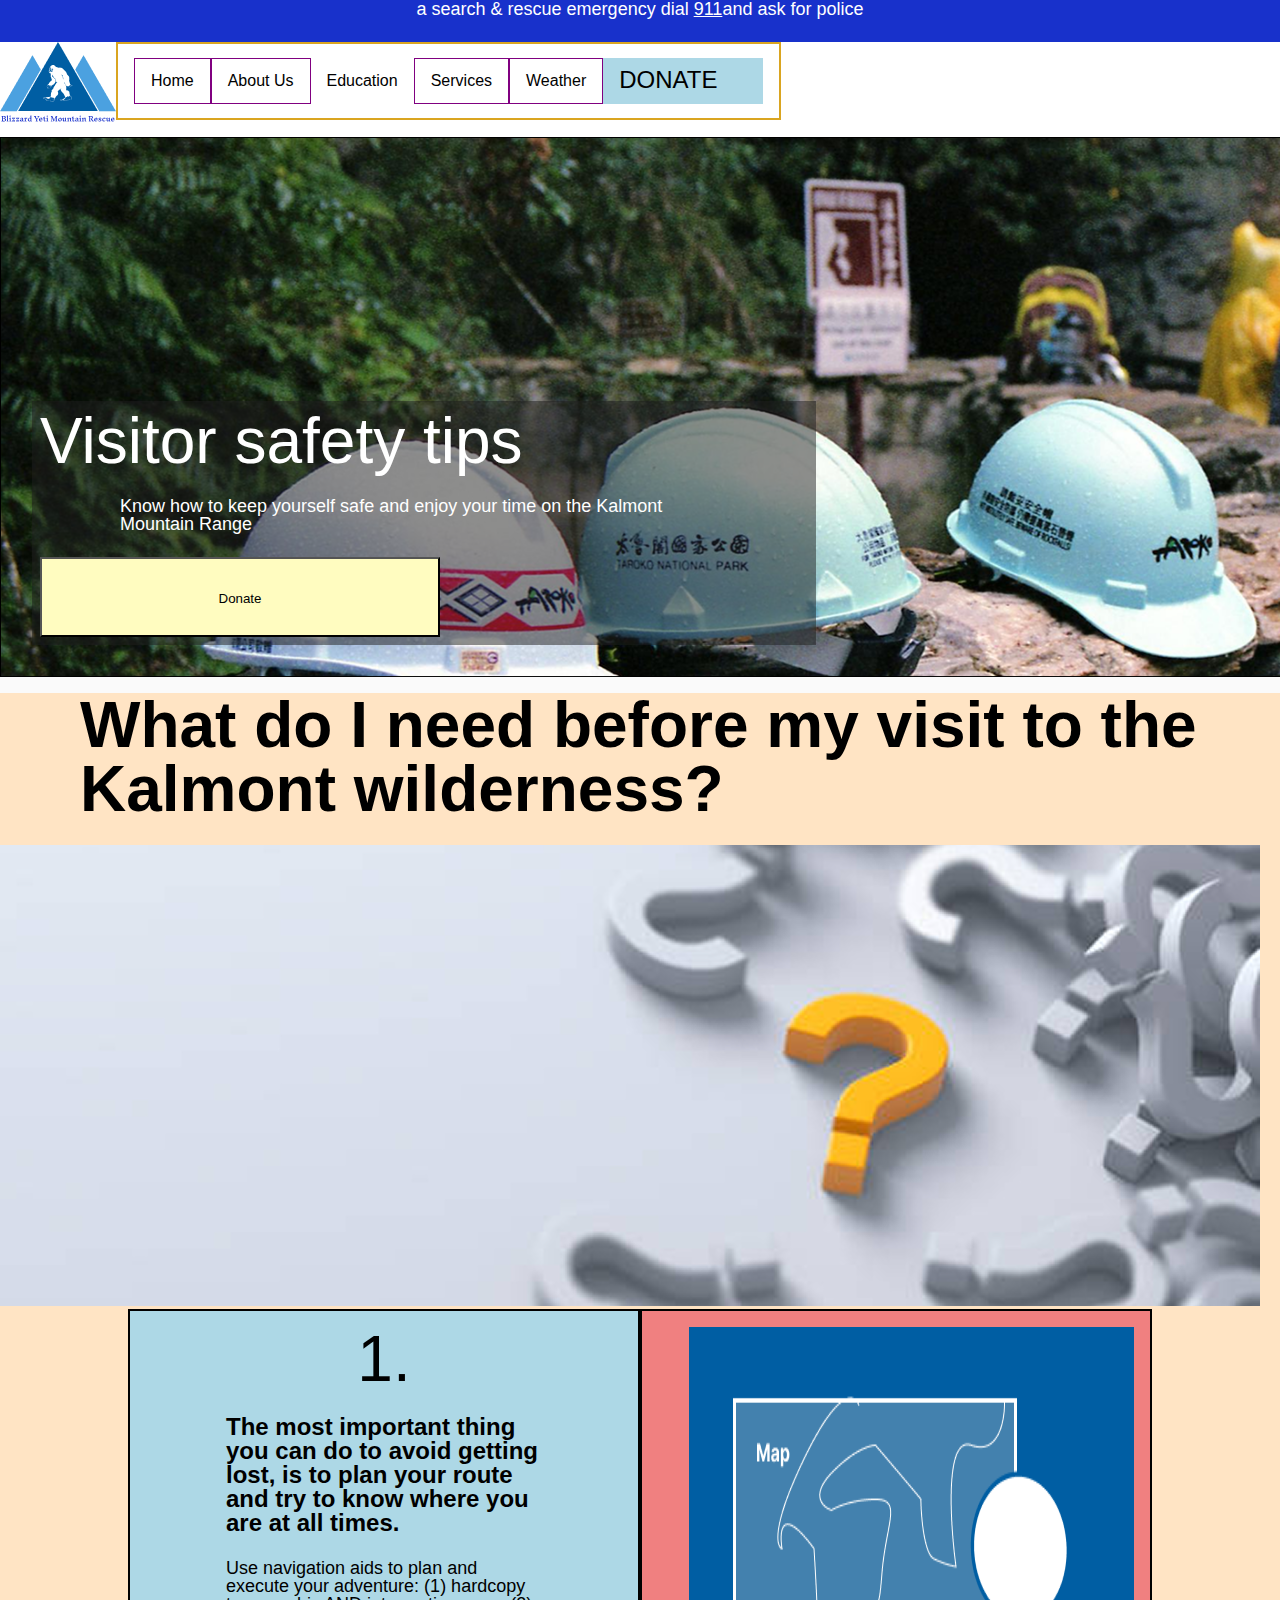
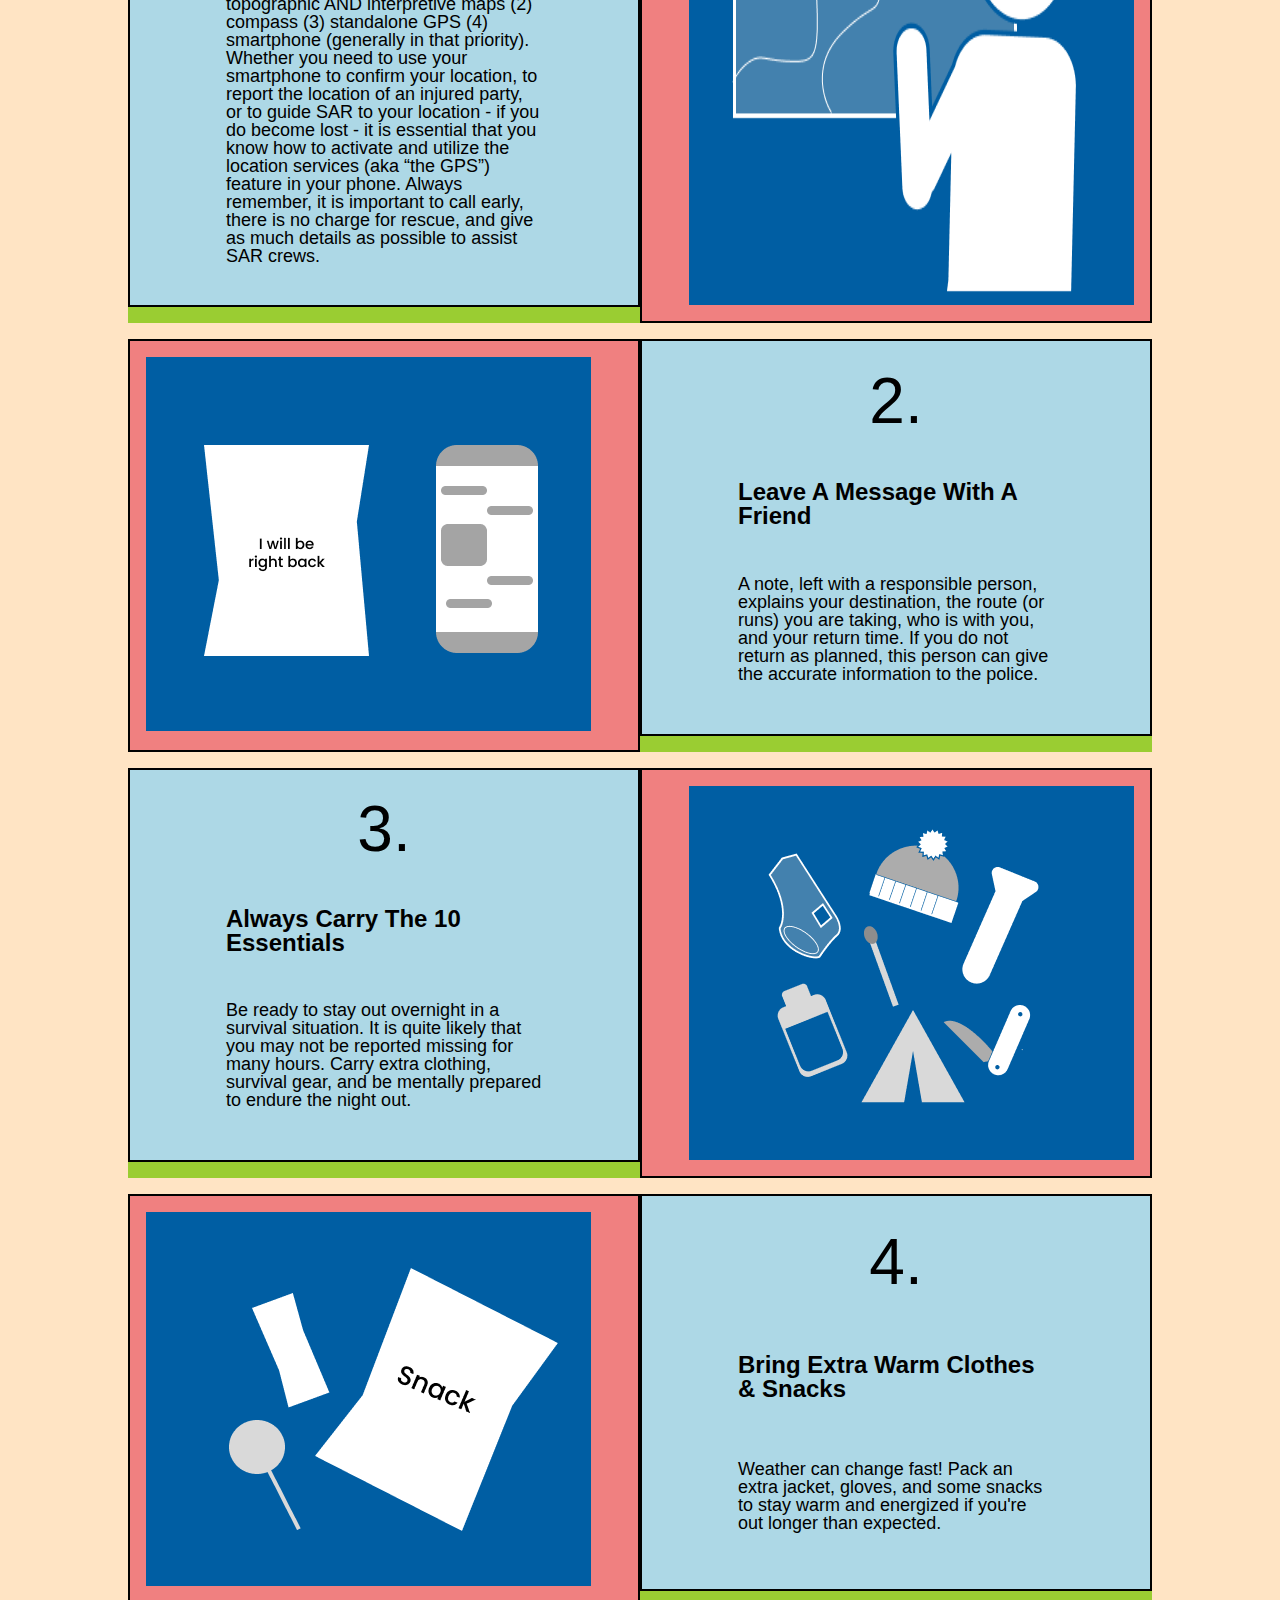
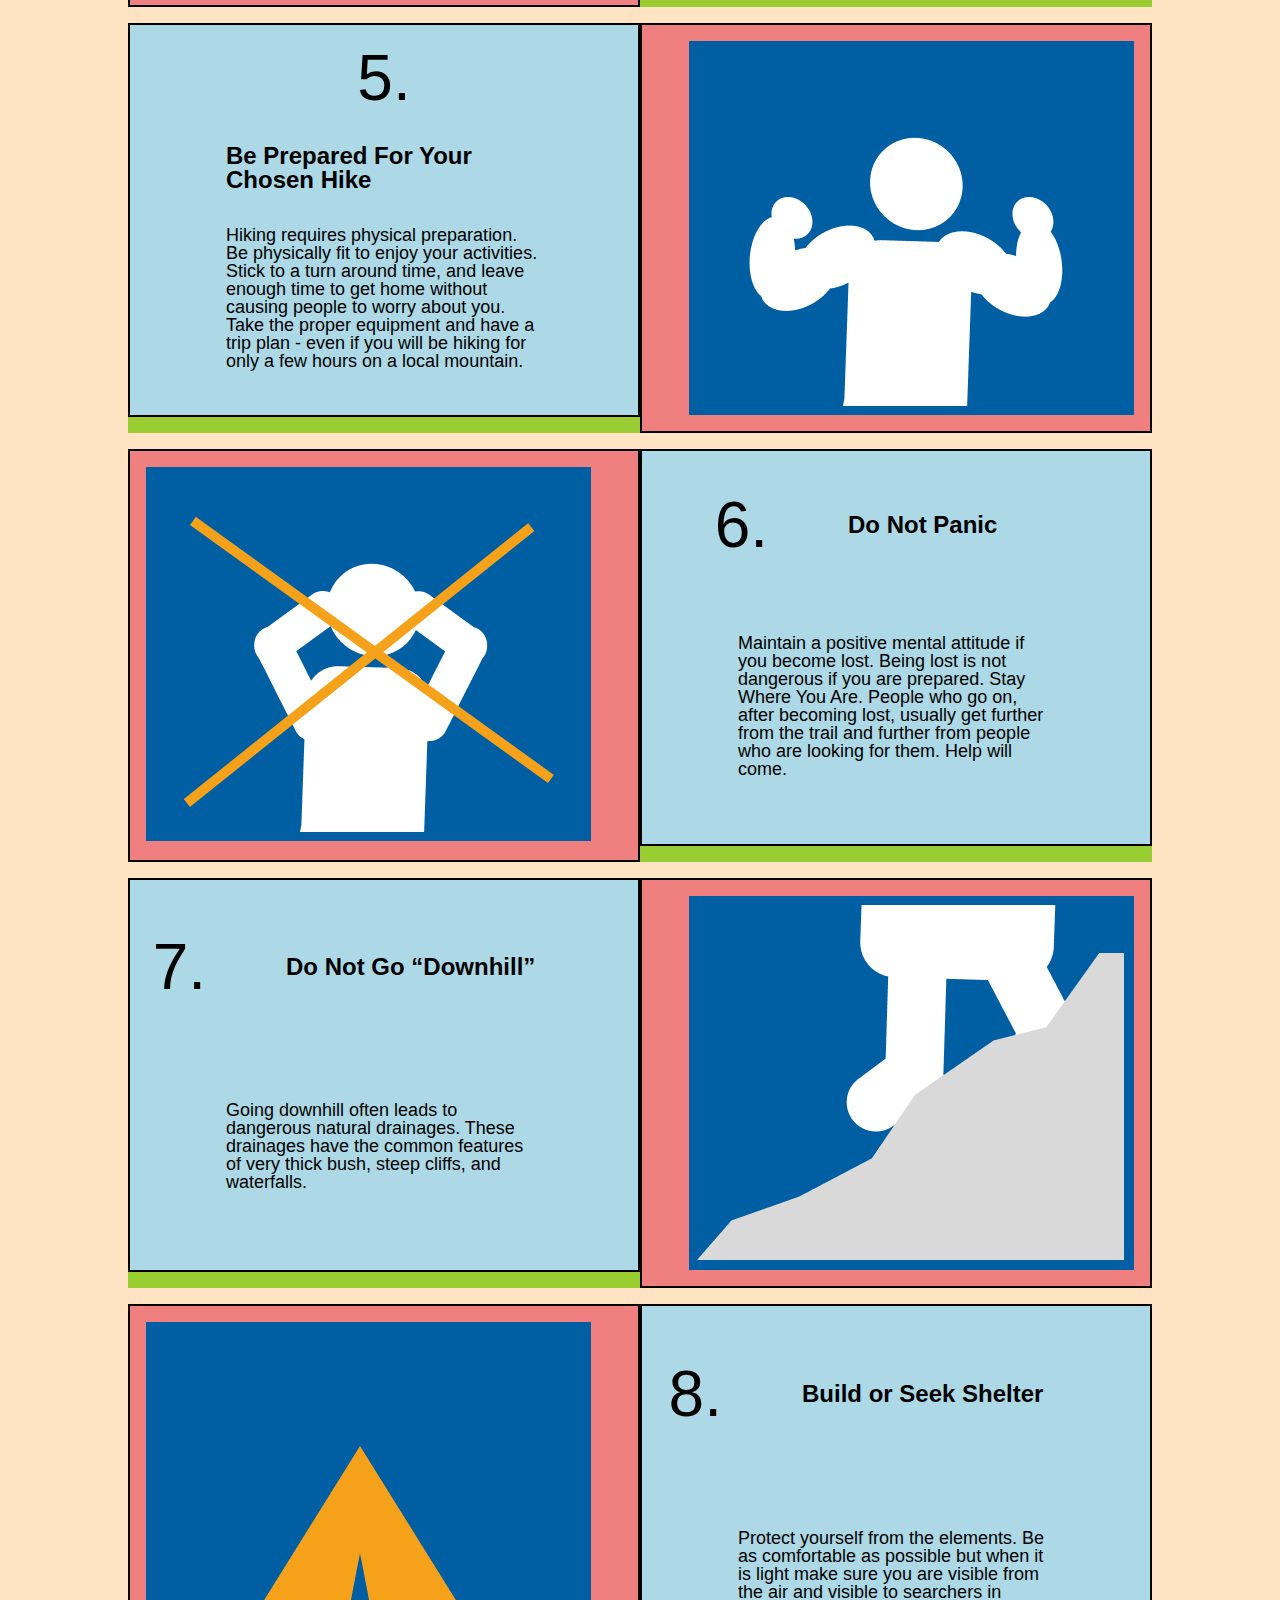
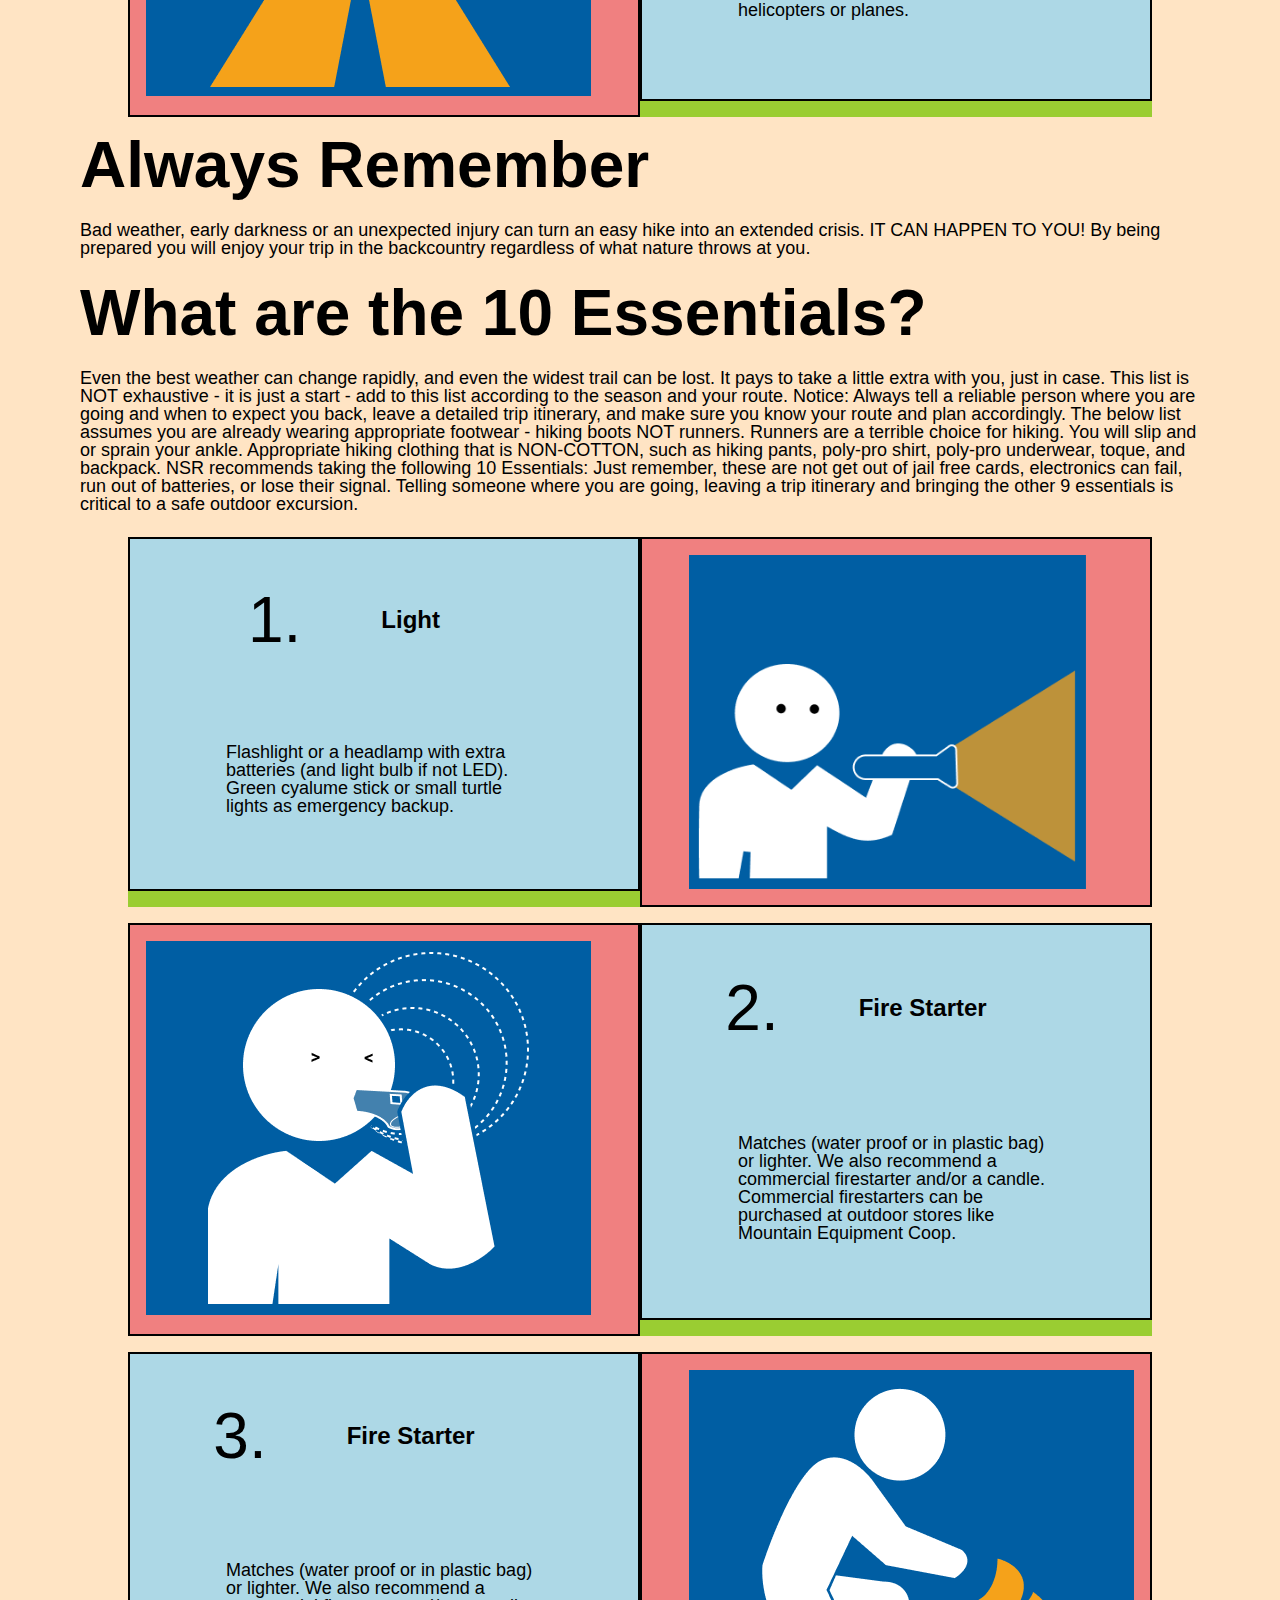
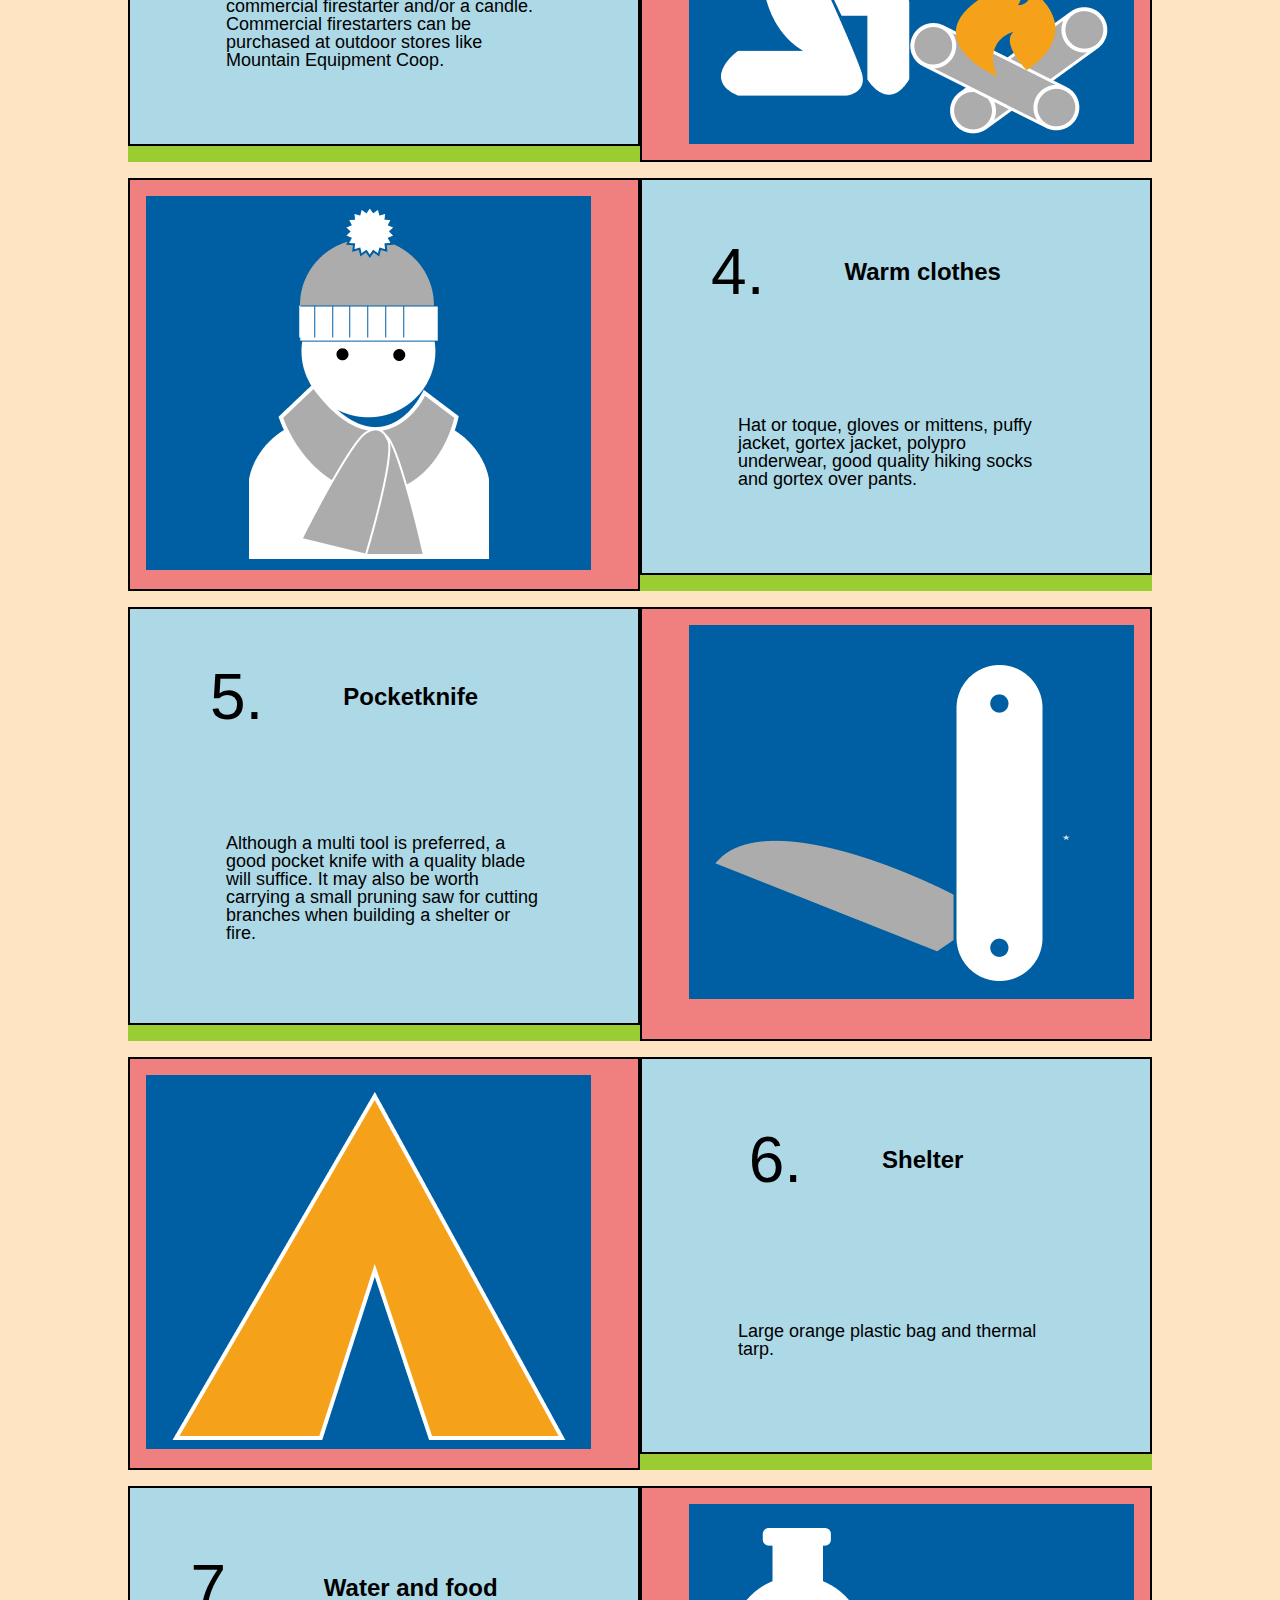
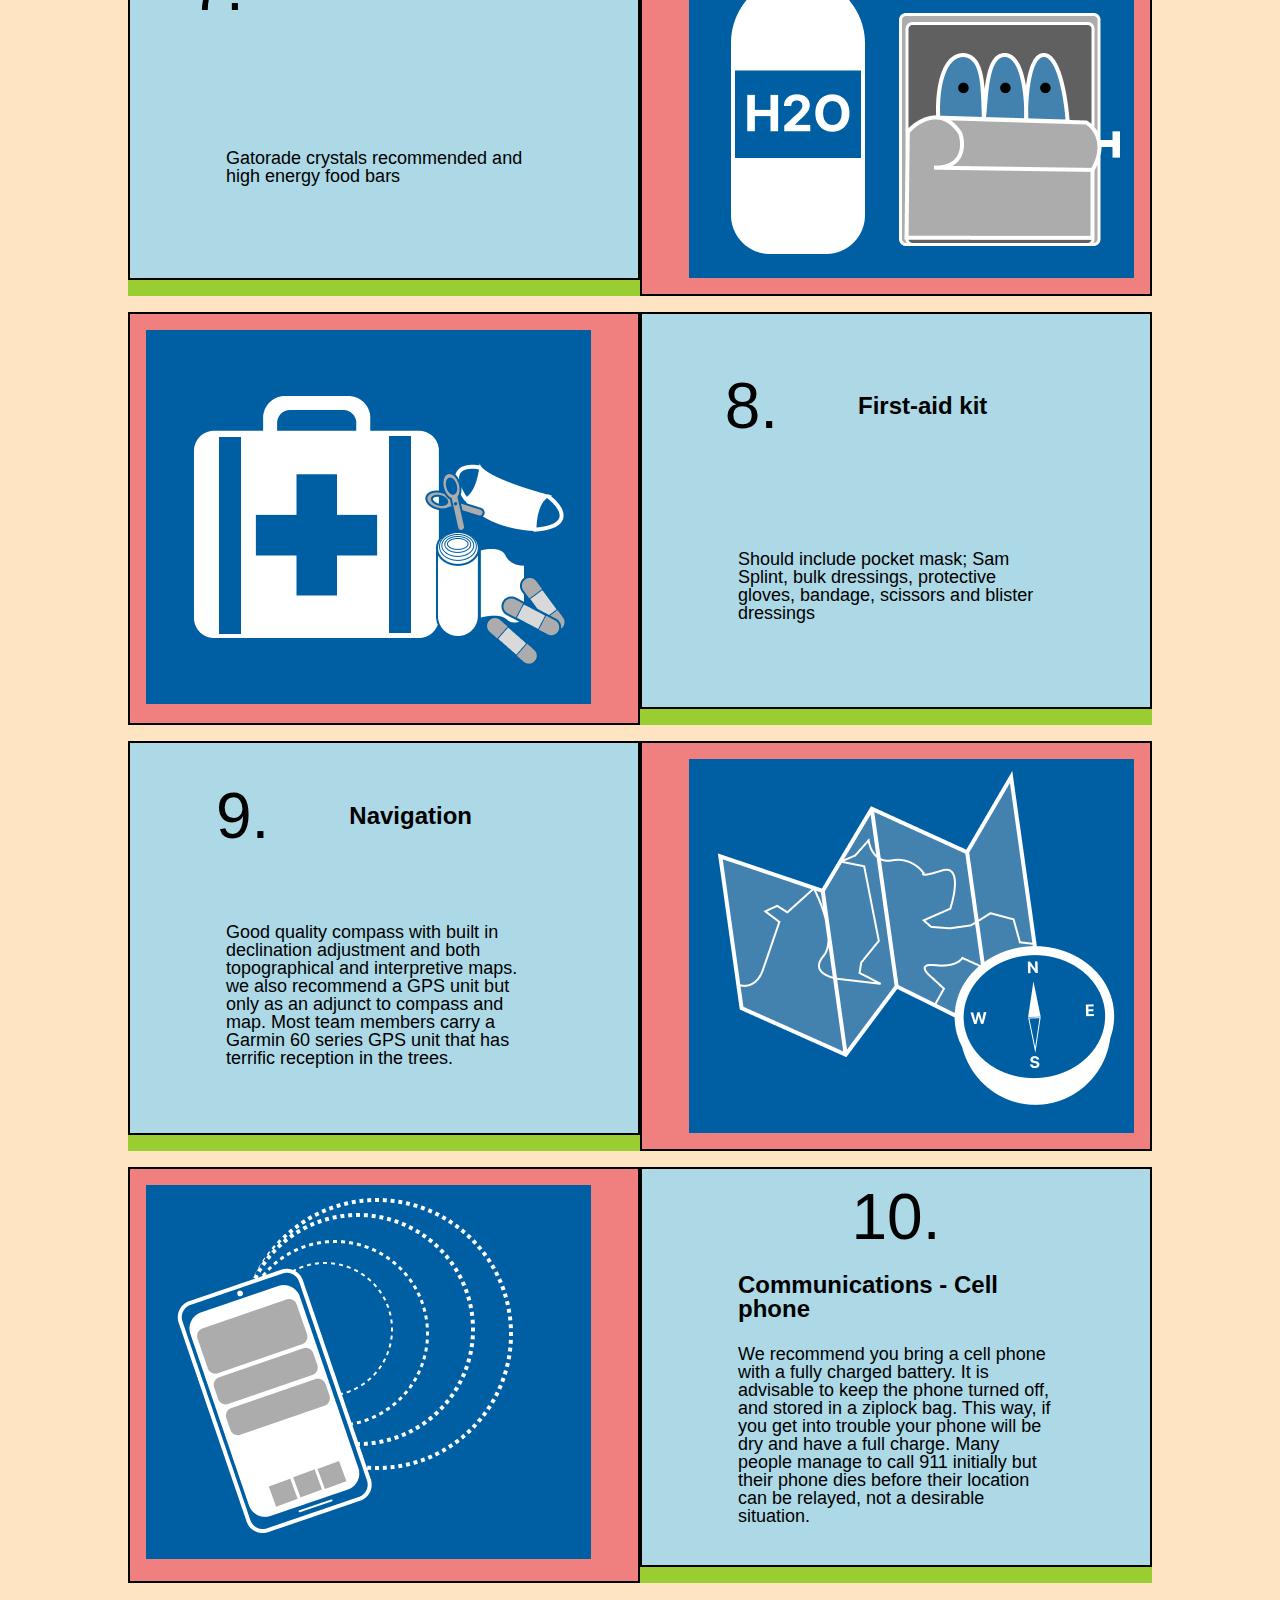
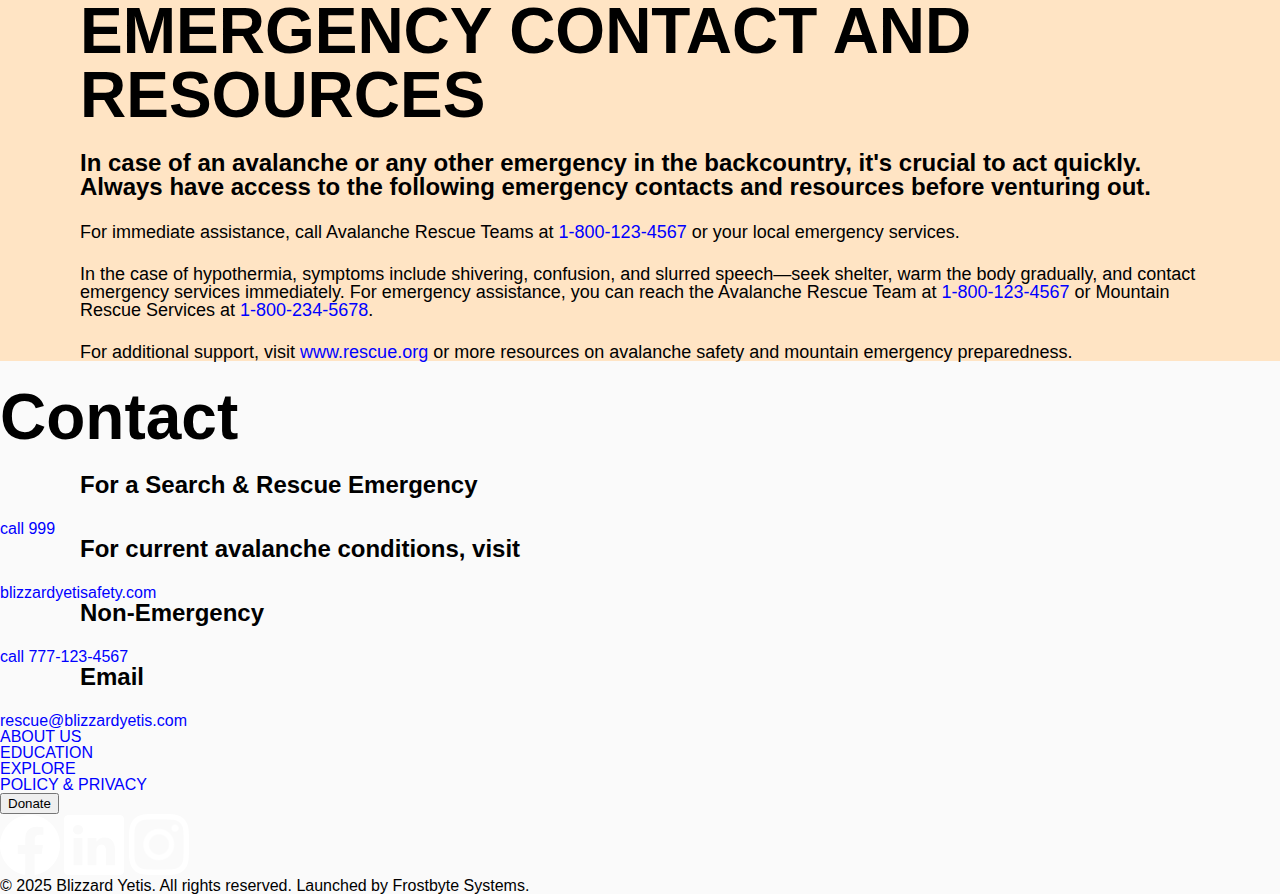
<file: visitor-safety.html>
<!--this is the visitor page-->

<!DOCTYPE html>
<!--This is same for all pages to work as pages-->
<html lang="en">
  <head>
    <meta charset="utf-8" />
    <title>Default_Template</title>
    <meta name="viewport" content="width=device-width, initial-scale" />
    <link rel="stylesheet" href="css/main.css" />
  </head>
  <body>
    <!--start header is the same in all our pages-->
    <header>
      <section class="upper">
        <p>a search & rescue emergency dial <u>911</u>and ask for police</p>
      </section>
      <section class="lower">
        <a href="index.html"
          ><img src="./mountain_rescue_img/logo.png" alt="our-logo"
        /></a>

        <nav>
          <div class="navbar">
            <a href="index.html">Home</a>
            <a href="about.html">About Us</a>
            <div class="subnav">
              <button class="subnavbtn">
                Education<i class="fa fa-caret-down"></i>
              </button>
              <div class="subnav-content">
                <a href="education.html">Education</a>
                <a href="visitor-safety.html">Visitor Safety</a>
                <a href="avalanche.html">Avalanche</a>
                <a href="hypothermia.html">Hypothermia</a>
              </div>
            </div>
            <a href="services.html">Services</a>
            <a href="education.html#weather-section">Weather</a
            ><button type="submit" class="button-donate">Donate</button>
          </div>
        </nav>
      </section>
    </header>
    <!--end header is the same in all our pages-->
    <section class="hero visitor-safety">
      <div class="hero-banner">
        <h1>Visitor safety tips</h1>
        <p>
          Know how to keep yourself safe and enjoy your time on the Kalmont
          Mountain Range
        </p>
        <button class="big-button">Donate</button>
      </div>
    </section>
    <main>
      <!--here goes main body of the visitor page-->
      <section class="body-content">
        <section class="centered-content">
          <h2>What do I need before my visit to the Kalmont wilderness?</h2>
          <img
            src="./mountain_rescue_img/sv-question.png"
            alt="question mark image"
            width="1260"
            height="461"
          />
        </section>
        <section class="info-graphic">
          <section class="info-graphic-block">
            <div class="text-block">
              <h1>1.</h1>
              <h3>
                The most important thing you can do to avoid getting lost, is to
                plan your route and try to know where you are at all times.
              </h3>
              <p>
                Use navigation aids to plan and execute your adventure: (1)
                hardcopy topographic AND interpretive maps (2) compass (3)
                standalone GPS (4) smartphone (generally in that priority).
                Whether you need to use your smartphone to confirm your
                location, to report the location of an injured party, or to
                guide SAR to your location - if you do become lost - it is
                essential that you know how to activate and utilize the location
                services (aka “the GPS”) feature in your phone. Always remember,
                it is important to call early, there is no charge for rescue,
                and give as much details as possible to assist SAR crews.
              </p>
            </div>
            <div class="image-block left-align">
              <img
                src="./mountain_rescue_img/vs0.png"
                alt="info-graphic of safety guide"
                width="445"
                height="374"
              />
            </div>
          </section>
          <section class="info-graphic-block">
            <div class="image-block">
              <img
                src="./mountain_rescue_img/vs1.png"
                alt="info-graphic of safety guide"
                width="445"
                height="374"
              />
            </div>
            <div class="text-block">
              <h1>2.</h1>
              <h3>Leave A Message With A Friend</h3>
              <p>
                A note, left with a responsible person, explains your
                destination, the route (or runs) you are taking, who is with
                you, and your return time. If you do not return as planned, this
                person can give the accurate information to the police.
              </p>
            </div>
          </section>
          <section class="info-graphic-block">
            <div class="text-block">
              <h1>3.</h1>
              <h3>Always Carry The 10 Essentials</h3>
              <p>
                Be ready to stay out overnight in a survival situation. It is
                quite likely that you may not be reported missing for many
                hours. Carry extra clothing, survival gear, and be mentally
                prepared to endure the night out.
              </p>
            </div>
            <div class="image-block left-align">
              <img
                src="./mountain_rescue_img/vs2.png"
                alt="info-graphic of safety guide"
                width="445"
                height="374"
              />
            </div>
          </section>
          <section class="info-graphic-block">
            <div class="image-block">
              <img
                src="./mountain_rescue_img/vs3.png"
                alt="info-graphic of safety guide"
                width="445"
                height="374"
              />
            </div>
            <div class="text-block">
              <h1>4.</h1>
              <h3>Bring Extra Warm Clothes & Snacks</h3>
              <p>
                Weather can change fast! Pack an extra jacket, gloves, and some
                snacks to stay warm and energized if you're out longer than
                expected.
              </p>
            </div>
          </section>
          <section class="info-graphic-block">
            <div class="text-block">
              <h1>5.</h1>
              <h3>Be Prepared For Your Chosen Hike</h3>
              <p>
                Hiking requires physical preparation. Be physically fit to enjoy
                your activities. Stick to a turn around time, and leave enough
                time to get home without causing people to worry about you. Take
                the proper equipment and have a trip plan - even if you will be
                hiking for only a few hours on a local mountain.
              </p>
            </div>
            <div class="image-block left-align">
              <img
                src="./mountain_rescue_img/vs4.png"
                alt="info-graphic of safety guide"
                width="445"
                height="374"
              />
            </div>
          </section>

          <section class="info-graphic-block">
            <div class="image-block">
              <img
                src="./mountain_rescue_img/vs5.png"
                alt="info-graphic of safety guide"
                width="445"
                height="374"
              />
            </div>
            <div class="text-block">
              <h1>6.</h1>
              <h3>Do Not Panic</h3>
              <p>
                Maintain a positive mental attitude if you become lost. Being
                lost is not dangerous if you are prepared. Stay Where You Are.
                People who go on, after becoming lost, usually get further from
                the trail and further from people who are looking for them. Help
                will come.
              </p>
            </div>
          </section>
          <section class="info-graphic-block">
            <div class="text-block">
              <h1>7.</h1>
              <h3>Do Not Go “Downhill”</h3>
              <p>
                Going downhill often leads to dangerous natural drainages. These
                drainages have the common features of very thick bush, steep
                cliffs, and waterfalls.
              </p>
            </div>
            <div class="image-block left-align">
              <img
                src="./mountain_rescue_img/vs6.png"
                alt="info-graphic of safety guide"
                width="445"
                height="374"
              />
            </div>
          </section>
          <section class="info-graphic-block">
            <div class="image-block">
              <img
                src="./mountain_rescue_img/vs7.png"
                alt="info-graphic of safety guide"
                width="445"
                height="374"
              />
            </div>
            <div class="text-block">
              <h1>8.</h1>
              <h3>Build or Seek Shelter</h3>
              <p>
                Protect yourself from the elements. Be as comfortable as
                possible but when it is light make sure you are visible from the
                air and visible to searchers in helicopters or planes.
              </p>
            </div>
          </section>
        </section>
        <section class="centered-content">
          <h2>Always Remember</h2>
          <p>
            Bad weather, early darkness or an unexpected injury can turn an easy
            hike into an extended crisis. IT CAN HAPPEN TO YOU! By being
            prepared you will enjoy your trip in the backcountry regardless of
            what nature throws at you.
          </p>
        </section>
        <section class="centered-content">
          <h2>What are the 10 Essentials?</h2>
          <p>
            Even the best weather can change rapidly, and even the widest trail
            can be lost. It pays to take a little extra with you, just in case.
            This list is NOT exhaustive - it is just a start - add to this list
            according to the season and your route. Notice: Always tell a
            reliable person where you are going and when to expect you back,
            leave a detailed trip itinerary, and make sure you know your route
            and plan accordingly. The below list assumes you are already wearing
            appropriate footwear - hiking boots NOT runners. Runners are a
            terrible choice for hiking. You will slip and or sprain your ankle.
            Appropriate hiking clothing that is NON-COTTON, such as hiking
            pants, poly-pro shirt, poly-pro underwear, toque, and backpack. NSR
            recommends taking the following 10 Essentials: Just remember, these
            are not get out of jail free cards, electronics can fail, run out of
            batteries, or lose their signal. Telling someone where you are
            going, leaving a trip itinerary and bringing the other 9 essentials
            is critical to a safe outdoor excursion.
          </p>
        </section>
        <section class="info-graphic">
          <section class="info-graphic-block">
            <div class="text-block">
              <h1>1.</h1>
              <h3>Light</h3>
              <p>
                Flashlight or a headlamp with extra batteries (and light bulb if
                not LED). Green cyalume stick or small turtle lights as
                emergency backup.
              </p>
            </div>
            <div class="image-block left-align">
              <img
                src="./mountain_rescue_img/vs8.png"
                alt="info-graphic of safety guide"
                width="445"
                height="374"
              />
            </div>
          </section>
          <section class="info-graphic-block">
            <div class="image-block">
              <img
                src="./mountain_rescue_img/vs9.png"
                alt="info-graphic of safety guide"
                width="445"
                height="374"
              />
            </div>
            <div class="text-block">
              <h1>2.</h1>
              <h3>Fire Starter</h3>
              <p>
                Matches (water proof or in plastic bag) or lighter. We also
                recommend a commercial firestarter and/or a candle. Commercial
                firestarters can be purchased at outdoor stores like Mountain
                Equipment Coop.
              </p>
            </div>
          </section>
          <section class="info-graphic-block">
            <div class="text-block">
              <h1>3.</h1>
              <h3>Fire Starter</h3>
              <p>
                Matches (water proof or in plastic bag) or lighter. We also
                recommend a commercial firestarter and/or a candle. Commercial
                firestarters can be purchased at outdoor stores like Mountain
                Equipment Coop.
              </p>
            </div>
            <div class="image-block left-align">
              <img
                src="./mountain_rescue_img/vs10.png"
                alt="info-graphic of safety guide"
                width="445"
                height="374"
              />
            </div>
          </section>
          <section class="info-graphic-block">
            <div class="image-block">
              <img
                src="./mountain_rescue_img/vs11.png"
                alt="info-graphic of safety guide"
                width="445"
                height="374"
              />
            </div>
            <div class="text-block">
              <h1>4.</h1>
              <h3>Warm clothes</h3>
              <p>
                Hat or toque, gloves or mittens, puffy jacket, gortex jacket,
                polypro underwear, good quality hiking socks and gortex over
                pants.
              </p>
            </div>
          </section>
          <section class="info-graphic-block">
            <div class="text-block">
              <h1>5.</h1>
              <h3>Pocketknife</h3>
              <p>
                Although a multi tool is preferred, a good pocket knife with a
                quality blade will suffice. It may also be worth carrying a
                small pruning saw for cutting branches when building a shelter
                or fire.
              </p>
            </div>
            <div class="image-block left-align">
              <img
                src="./mountain_rescue_img/vs12.png"
                alt="info-graphic of safety guide"
                width="445"
                height="374"
              />
            </div>
          </section>
          <section class="info-graphic-block">
            <div class="image-block">
              <img
                src="./mountain_rescue_img/vs13.png"
                alt="info-graphic of safety guide"
                width="445"
                height="374"
              />
            </div>
            <div class="text-block">
              <h1>6.</h1>
              <h3>Shelter</h3>
              <p>Large orange plastic bag and thermal tarp.</p>
            </div>
          </section>
          <section class="info-graphic-block">
            <div class="text-block">
              <h1>7.</h1>
              <h3>Water and food</h3>
              <p>Gatorade crystals recommended and high energy food bars</p>
            </div>
            <div class="image-block left-align">
              <img
                src="./mountain_rescue_img/vs14.png"
                alt="info-graphic of safety guide"
                width="445"
                height="374"
              />
            </div>
          </section>
          <section class="info-graphic-block">
            <div class="image-block">
              <img
                src="./mountain_rescue_img/vs15.png"
                alt="info-graphic of safety guide"
                width="445"
                height="374"
              />
            </div>
            <div class="text-block">
              <h1>8.</h1>
              <h3>First-aid kit</h3>
              <p>
                Should include pocket mask; Sam Splint, bulk dressings,
                protective gloves, bandage, scissors and blister dressings
              </p>
            </div>
          </section>
          <section class="info-graphic-block">
            <div class="text-block">
              <h1>9.</h1>
              <h3>Navigation</h3>
              <p>
                Good quality compass with built in declination adjustment and
                both topographical and interpretive maps. we also recommend a
                GPS unit but only as an adjunct to compass and map. Most team
                members carry a Garmin 60 series GPS unit that has terrific
                reception in the trees.
              </p>
            </div>
            <div class="image-block left-align">
              <img
                src="./mountain_rescue_img/vs16.png"
                alt="info-graphic of safety guide"
                width="445"
                height="374"
              />
            </div>
          </section>
          <section class="info-graphic-block">
            <div class="image-block">
              <img
                src="./mountain_rescue_img/vs17.png"
                alt="info-graphic of safety guide"
                width="445"
                height="374"
              />
            </div>
            <div class="text-block">
              <h1>10.</h1>
              <h3>Communications - Cell phone</h3>
              <p>
                We recommend you bring a cell phone with a fully charged
                battery. It is advisable to keep the phone turned off, and
                stored in a ziplock bag. This way, if you get into trouble your
                phone will be dry and have a full charge. Many people manage to
                call 911 initially but their phone dies before their location
                can be relayed, not a desirable situation.
              </p>
            </div>
          </section>
        </section>
        <section class="centered-content">
          <h2>EMERGENCY CONTACT AND RESOURCES</h2>
          <h3>
            In case of an avalanche or any other emergency in the backcountry,
            it's crucial to act quickly. Always have access to the following
            emergency contacts and resources before venturing out.
          </h3>
          <p>
            For immediate assistance, call Avalanche Rescue Teams at
            <a href="tel:18001234567">1-800-123-4567</a> or your local emergency
            services.
          </p>
          <p>
            In the case of hypothermia, symptoms include shivering, confusion,
            and slurred speech—seek shelter, warm the body gradually, and
            contact emergency services immediately. For emergency assistance,
            you can reach the Avalanche Rescue Team at
            <a href="tel:18001234567">1-800-123-4567</a> or Mountain Rescue
            Services at <a href="tel:18002345678">1-800-234-5678</a>.
          </p>
          <p>
            For additional support, visit
            <a href="services.html">www.rescue.org</a> or more resources on
            avalanche safety and mountain emergency preparedness.
          </p>
        </section>
      </section>
    </main>
    <footer>
      <!--footer is same in all pages-->
      <section class="footer-right-box">
        <div class="right-wrapper">
          <div class="right-items top">
            <h2>Contact</h2>
          </div>
          <div class="right-items bot">
            <div>
              <h3>For a Search & Rescue Emergency</h3>
              <a href="tel:999">call 999</a>
            </div>
            <div>
              <h3>For current avalanche conditions, visit</h3>
              <a href="https://blizzardyetisafety.com"
                >blizzardyetisafety.com</a
              >
            </div>
            <div>
              <h3>Non-Emergency</h3>
              <a href="777-123-4567">call 777-123-4567</a>
            </div>
            <div>
              <h3>Email</h3>
              <a href="mailto:rescue@blizzardyetis.com"
                >rescue@blizzardyetis.com</a
              >
            </div>
          </div>
        </div>
      </section>
      <section class="footer-left-box">
        <div class="leftup">
          <nav class="left-block horizon-link">
            <ul>
              <li><a href="about.html">ABOUT US</a></li>
              <li><a href="education.html">EDUCATION</a></li>
              <li><a href="indext.html">EXPLORE</a></li>
              <li><a href="index.html">POLICY & PRIVACY</a></li>
            </ul>
          </nav>
          <button type="navigation">Donate</button>
          <section class="left-block horizon-link">
            <a href="https://facebook.com">
              <img
                src="./mountain_rescue_img/icon-facebook.png"
                alt="facebook icon"
                width="60"
                height="60"
              />
            </a>
            <a href="https://linkedin.com">
              <img
                src="./mountain_rescue_img/icon-linkedin.png"
                alt="linkedin icon"
                width="60"
                height="60"
              />
            </a>
            <a href="https://instagram.com">
              <img
                src="./mountain_rescue_img/icon-instagram.png"
                alt="instagram icon"
                width="60"
                height="60"
              />
            </a>
          </section>
        </div>
        <div class="leftdown">
          <section class="left-block">
            © 2025 Blizzard Yetis. All rights reserved. Launched by Frostbyte
            Systems.
          </section>
        </div>
      </section>
    </footer>
  </body>
  <!---->
</html>
</file>
<file: css/main.css>
@import url(reset.css);

body {
  font-family: poppins, arial, sans-serif;
  background-color: #fafafa;
  font-size: 16px;
}

/*=======*/
h1,
h2,
h3,
p {
  margin-top: 0;
  margin-bottom: 1.5rem;
}
p {
  font-size: 1.125rem;
}
h1 {
  font-size: 4rem;
}
h2 {
  font-size: 4rem;
  font-weight: bold;
}
h3 {
  font-size: 1.5rem;
  font-weight: bold;
}
a {
  color: blue;
  text-decoration: none;
}
a:hover {
  text-decoration-color: blue;
  color: blue;
}
img {
  max-width: 100%;
  height: auto;
}

header {
  width: 100vw;
  z-index: 50;
}
section.upper {
  background-color: #1831cb;

  color: white;
  display: flex;
  justify-content: center;
}
section.lower {
  background-color: #fff;
  color: black;
  display: flex;
  justify-content: flex-start;
}
.navbar {
  overflow: hidden;
  color: #000;
  padding: 14px 16px;
  display: inline-flex;
  justify-content: flex-start;
  border: 2px solid goldenrod;
}
.navbar a {
  font-size: 16px;
  color: black;
  border: 1px solid purple;

  padding: 14px 16px;
  text-decoration: none;
}
.subnav {
  overflow: hidden;
}
.subnav .subnavbtn {
  font-size: 16px;
  border: none;
  outline: none;
  color: black;
  padding: 14px 16px;
  background-color: inherit;
  font-family: inherit;
  margin: 0;
}
.navbar a:hover,
.subnav:hover .subnavbtn {
  background-color: #1831cb;
  color: #fff;
}
.subnav-content {
  float: left;
  display: none;
  position: absolute;
  left: 0;
  background-color: #fff;
  width: 100%;
  z-index: 1;
}
.subnav-content a {
  float: left;
  color: black;
  text-decoration: none;
}
.subnav-content a:hover {
  background-color: #eee;
  color: blue;
}
.subnav:hover .subnav-content {
  display: block;
}

/* BUTTON STYLES */

button {
  display: inline-flex;
}

button.big-button {
  width: 25rem;
  height: 5rem;
  padding: 2rem;
  display: flex;
  justify-content: center;
  background-color: #fffcc0;
}

button.big-button {
  width: 25rem;
  height: 5rem;
  padding: 2rem;
  display: flex;
  justify-content: center;
  background-color: #fffcc0;
}

.button-big {
  background: hotpink;
}

.button-donate {
  background: lightblue;
  width: 10rem;
  font-size: 1.5rem;
  text-align: center;
  padding: 0.5rem 1rem;
  border: none;
  text-transform: uppercase;
}
.button-donate:hover {
  background: hotpink;
  color: white;
}

/* Responsive images */
img {
  max-width: 100%;
  height: auto;
}
/* Heros */
div.hero-banner {
  color: white;
  background-color: rgba(30, 30, 30, 0.5);
  padding: 0.5rem;
  width: 60%;
  margin-left: 2rem;
  position: absolute;
  bottom: 2rem;
}

section.hero.index {
  max-height: 60vh;
  height: 60vh;
  margin-bottom: 1rem;
  background-image: url("../mountain_rescue_img/hp-hero.png");
  background-repeat: no-repeat;
  background-size: cover;
  position: relative;
}
section.hero.about {
  max-height: 60vh;
  height: 60vh;
  margin-bottom: 1rem;
  background-image: url("../mountain_rescue_img/ab_hero.png");
  background-repeat: no-repeat;
  background-size: cover;
  position: relative;
}
section.hero.avalanche {
  max-height: 60vh;
  height: 60vh;
  margin-bottom: 1rem;
  background-image: url("../mountain_rescue_img/aval-hero.png");
  background-repeat: no-repeat;
  background-size: cover;
  position: relative;
}
section.hero.hypothermia {
  max-height: 60vh;
  height: 60vh;
  margin-bottom: 1rem;
  background-image: url("../mountain_rescue_img/hy-hero.png");
  background-repeat: no-repeat;
  background-size: cover;
  position: relative;
}
section.hero.education {
  max-height: 60vh;
  height: 60vh;
  margin-bottom: 1rem;
  background-image: url("../mountain_rescue_img/ed-hero.png");
  background-repeat: no-repeat;
  background-size: cover;
  position: relative;
}
section.hero.services {
  max-height: 60vh;
  height: 60vh;
  margin-bottom: 1rem;
  background-image: url("../mountain_rescue_img/sv_hero.png");
  background-repeat: no-repeat;
  background-size: cover;
  position: relative;
}
section.hero.visitor-safety {
  max-height: 60vh;
  height: 60vh;
  margin-bottom: 1rem;
  background-image: url("../mountain_rescue_img/vs_hero.png");
  background-repeat: no-repeat;
  background-size: cover;
  position: relative;
}
/* cards */
section.card-menu {
  display: flex;
  flex-direction: row;
  justify-content: space-around;
}
.card {
  width: 40%;
  display: flex;
  flex-direction: column;
  justify-content: center;
  align-items: center;
  padding: 1rem;
  margin-bottom: 1rem;
  margin-right: 1rem;
}
.card.response {
  background-image: url("../mountain_rescue_img/response.png");
  background-repeat: no-repeat;
  background-size: cover;
  position: relative;
}
.card.rescues {
  background-image: url("../mountain_rescue_img/rescues.png");
  background-repeat: no-repeat;
  background-size: cover;
  position: relative;
}
.card.experts {
  background-image: url("../mountain_rescue_img/expert.png");
  background-repeat: no-repeat;
  background-size: cover;
  position: relative;
}

main {
  background-color: bisque;
  margin: 0 auto;
}
main h2,
p,
h3 {
  padding: 0 5rem;
}

main {
  background-color: bisque;
  margin: 0 auto;
}
main h2,
p,
h3 {
  padding: 0 5rem;
}

/*this iz a form*/
.form {
  background-color: brown;
  display: flex;
  flex-direction: row;
  justify-content: space-evenly;
}
.form-block {
  border: 5px solid #a0a0a0;
  background: #fff;
  box-shadow: 4px 4px 4px 0px rgba(0, 0, 0, 0.25);

  display: flex;
  justify-content: center;
  width: 40%;
}
.form-block p {
  max-width: 60ch;
  text-align: center;
}

#nameinput {
  border: 2px solid pink;
  background: yellowgreen;
  padding: 1rem 2rem;
  color: white;
  font-size: 2rem;
}

/*infographic content*/
.info-graphic-block {
  display: flex;
  flex-direction: row;
  justify-content: space-around;
  background: yellowgreen;

  width: 80%;
  margin: 0 auto;
  margin-bottom: 1rem;
}

.text-block {
  background: lightblue;
  border: 2px solid black;
  width: 100%;
  padding: 1rem;
  margin-bottom: 1rem;
  display: flex;
  flex-wrap: wrap;
  justify-content: center;
  align-items: center;
}
.image-block {
  background: lightcoral;
  border: 2px solid black;
  width: 100%;
  padding: 1rem;
}
.left-align {
  display: flex;
  justify-content: flex-end;
}
/*the team members code*/
.team {
  background-color: cadetblue;
  display: flex;
  flex-direction: column;
  align-items: center;
}
.teams-block {
  background-color: burlywood;
  width: 80%;
  display: flex;
  align-items: flex-start;
  justify-content: center;
  flex-direction: row;
  flex-wrap: wrap;
}
.team-member {
  display: flex;
  flex-direction: column;
  align-items: center;
  justify-content: space-around;
  width: 30%;
  background-color: aqua;
  padding: 0 1rem;
}
.team-member img {
  width: 100%;
  height: auto;
  object-fit: contain;
  max-width: 100%;
}
article {
  display: flex;
  flex-direction: row;
}
.postcards {
  display: flex;
  flex-direction: column;
  justify-content: space-around;
}
.postcard {
  display: flex;
  flex-direction: row;
  justify-content: space-around;
}
/*News*/
.news-and-info {
  display: flex;
  flex-direction: row;
  justify-content: space-around;
}
.news-article {
  display: flex;
  flex-direction: column;
  background: lightcoral;
  border: 2px solid black;
  width: 100%;
  padding: 1rem;
}

/*this iz a form*/
.form {
  background-color: brown;
  display: flex;
  flex-direction: row;
  justify-content: space-evenly;
}
.form-block {
  border: 5px solid #a0a0a0;
  background: #fff;
  box-shadow: 4px 4px 4px 0px rgba(0, 0, 0, 0.25);

  display: flex;
  justify-content: center;
  width: 40%;
}
.form-block p {
  max-width: 60ch;
  text-align: center;
}

#nameinput {
  border: 2px solid pink;
  background: yellowgreen;
  padding: 1rem 2rem;
  color: white;
  font-size: 2rem;
}
</file>
